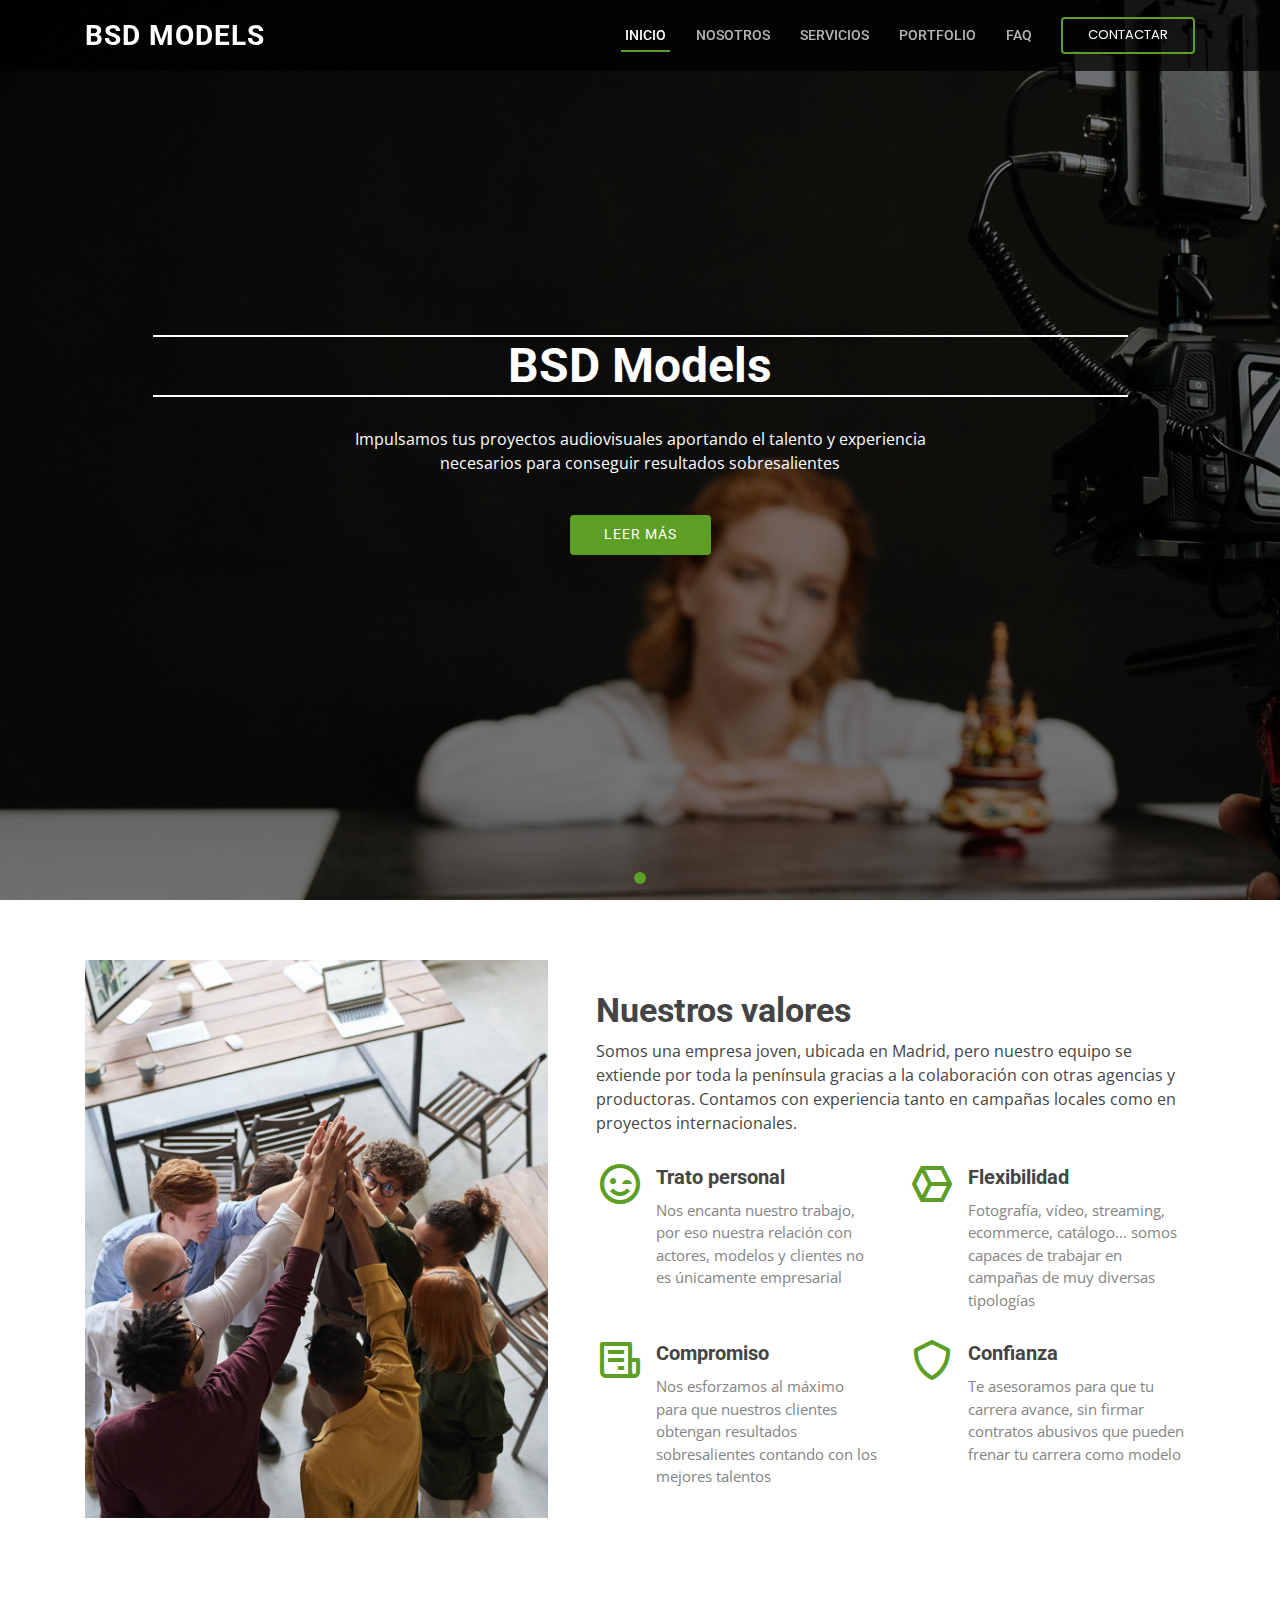
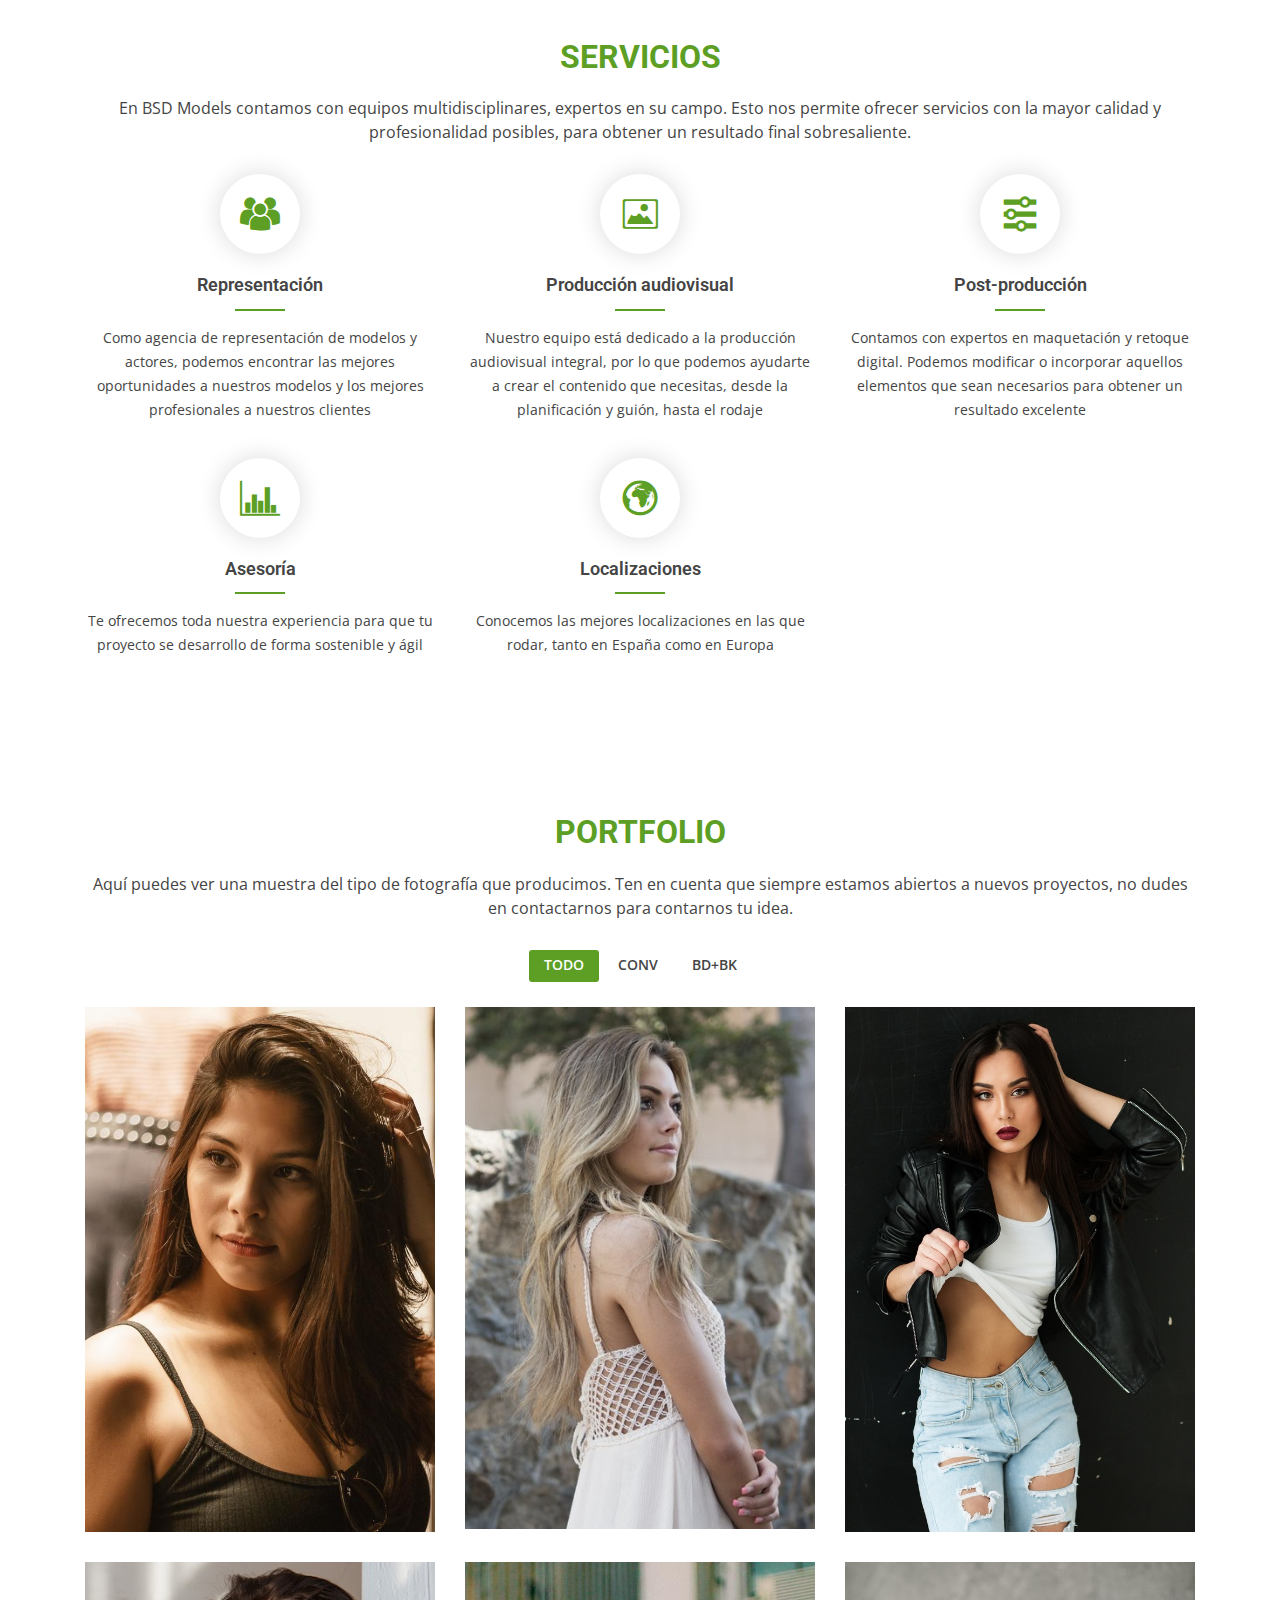
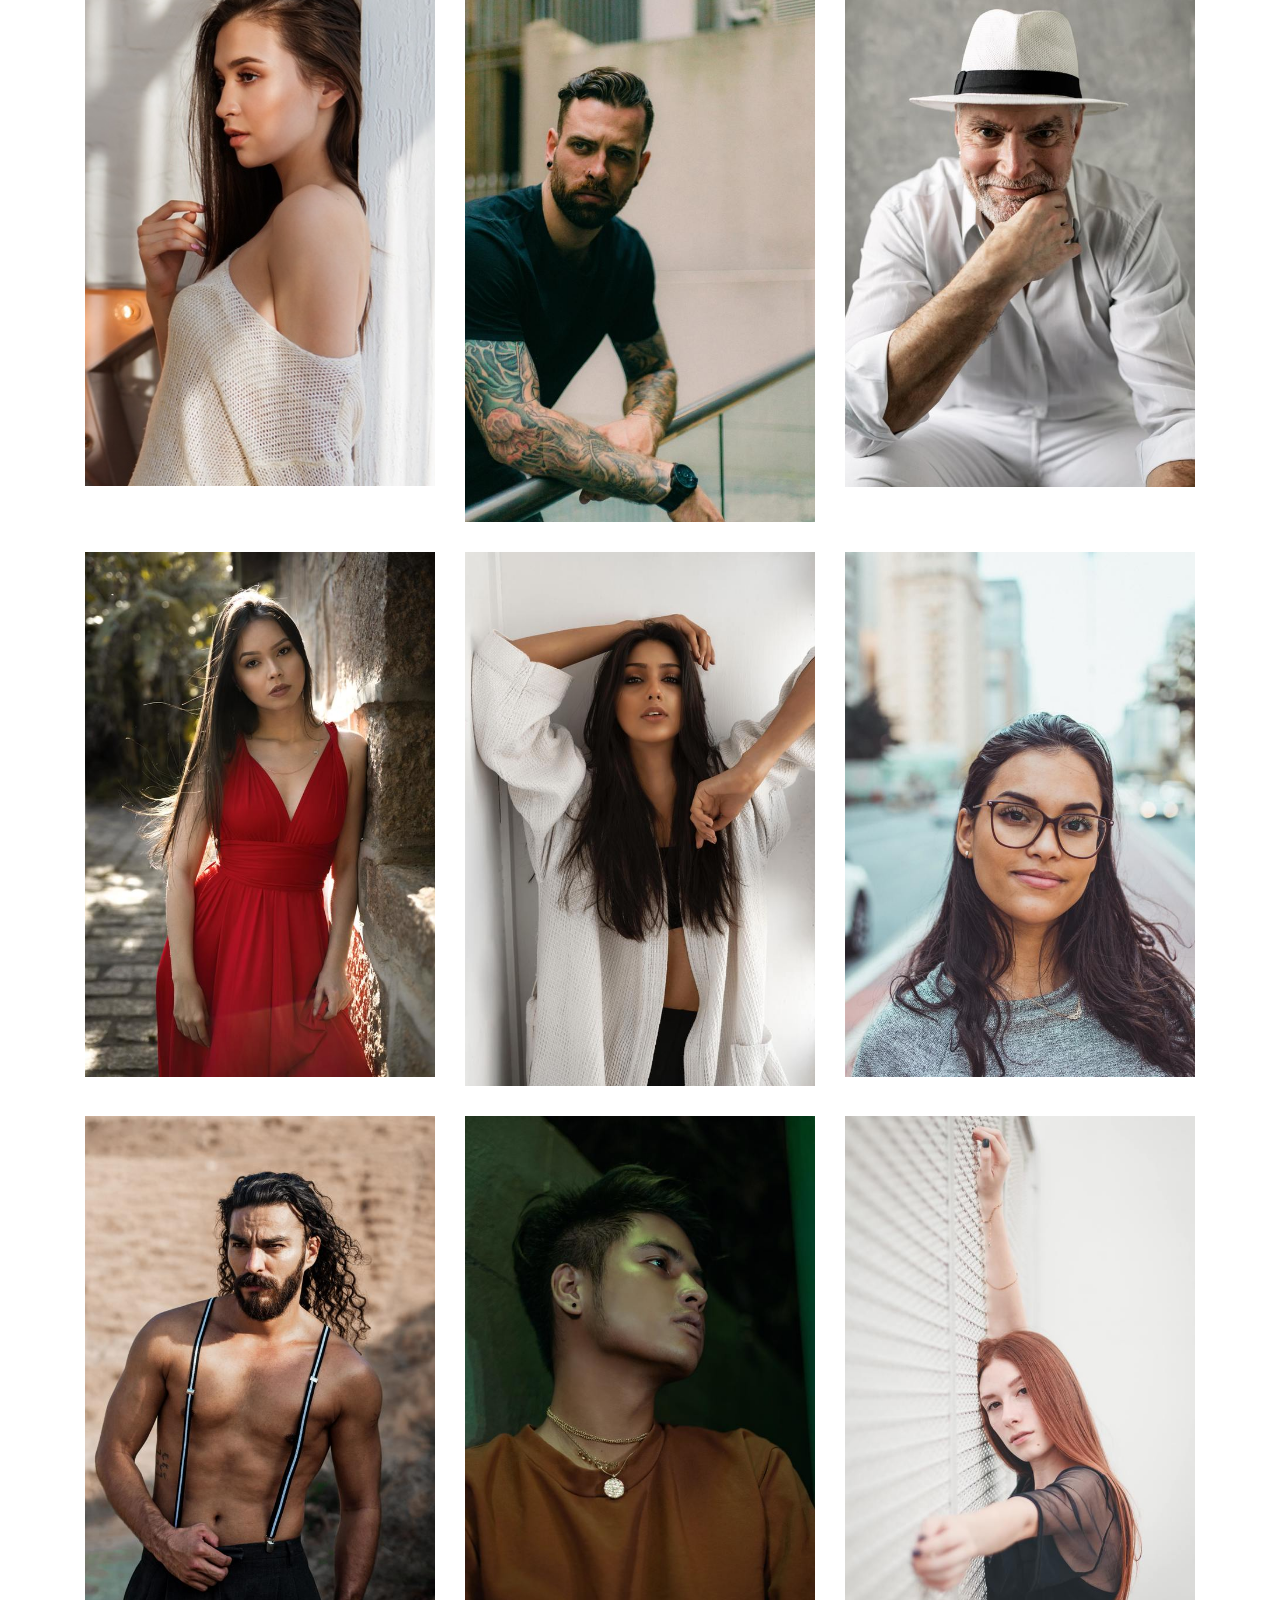
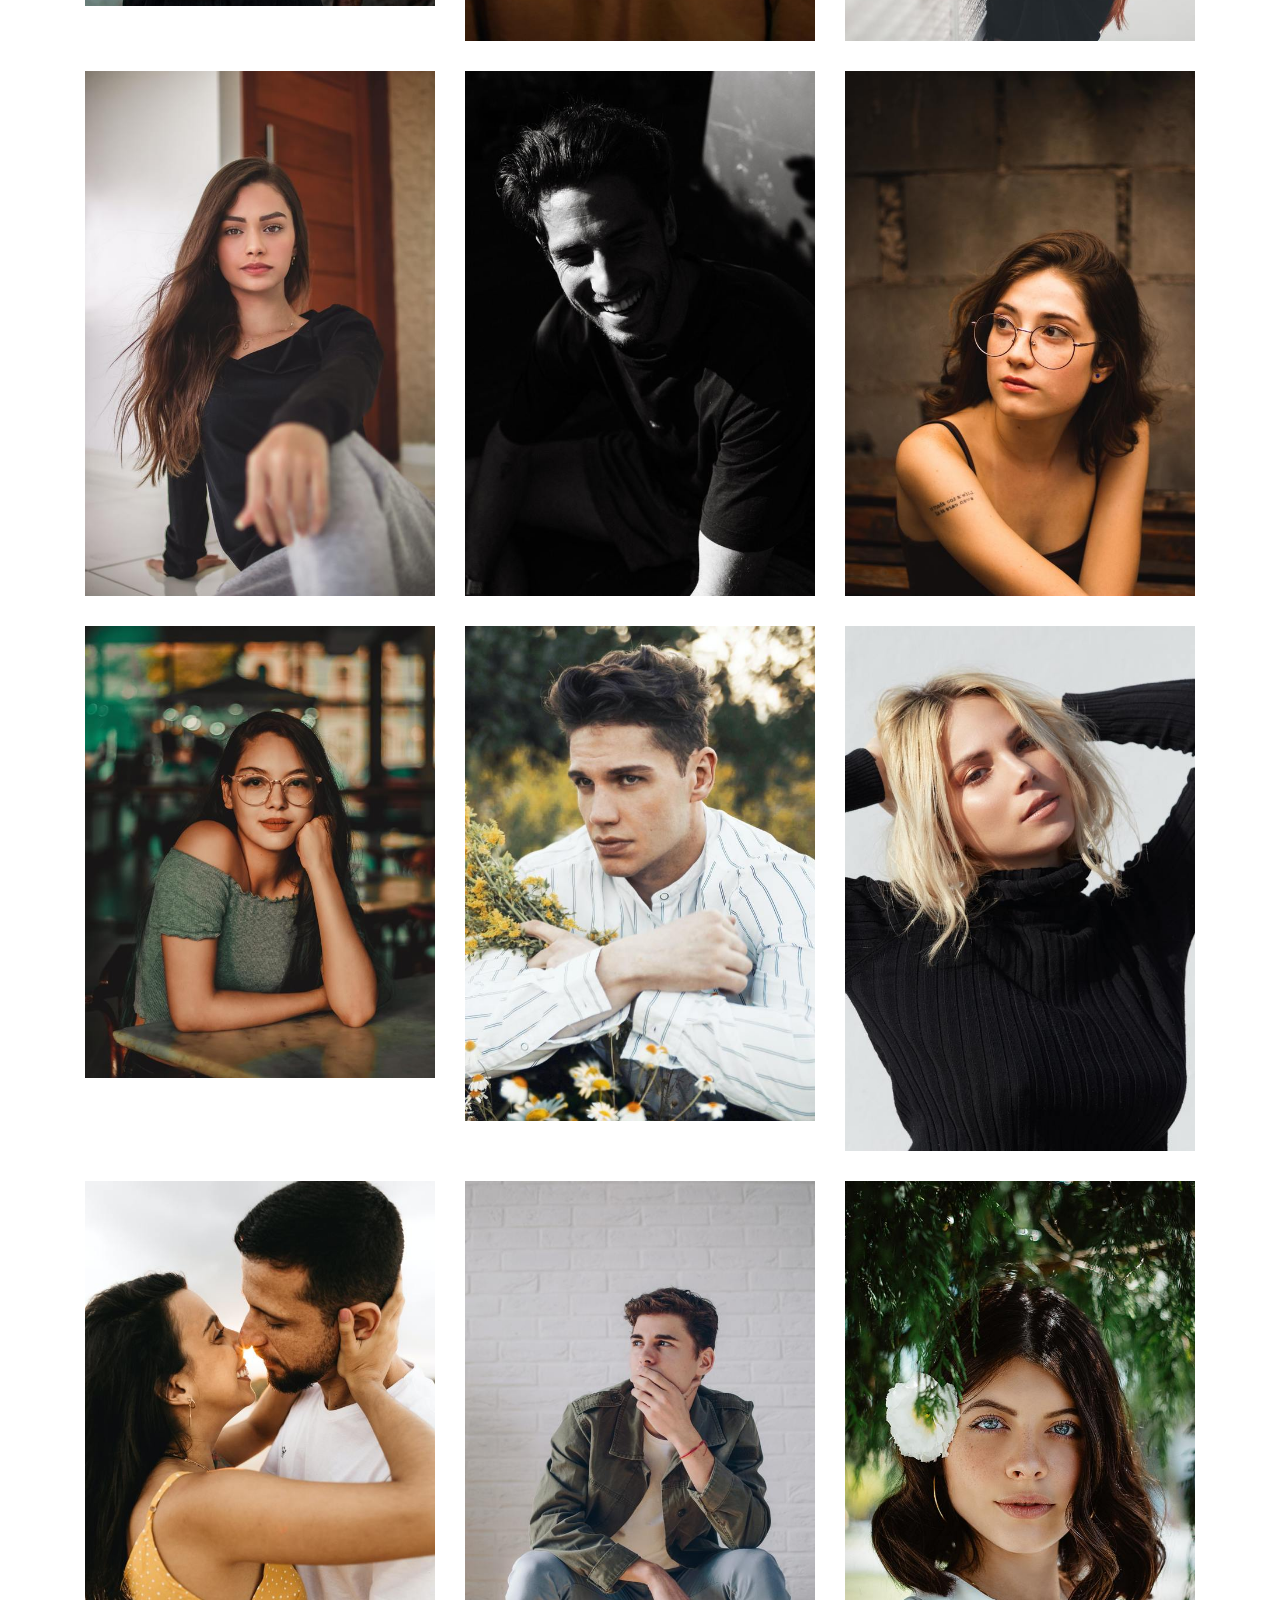
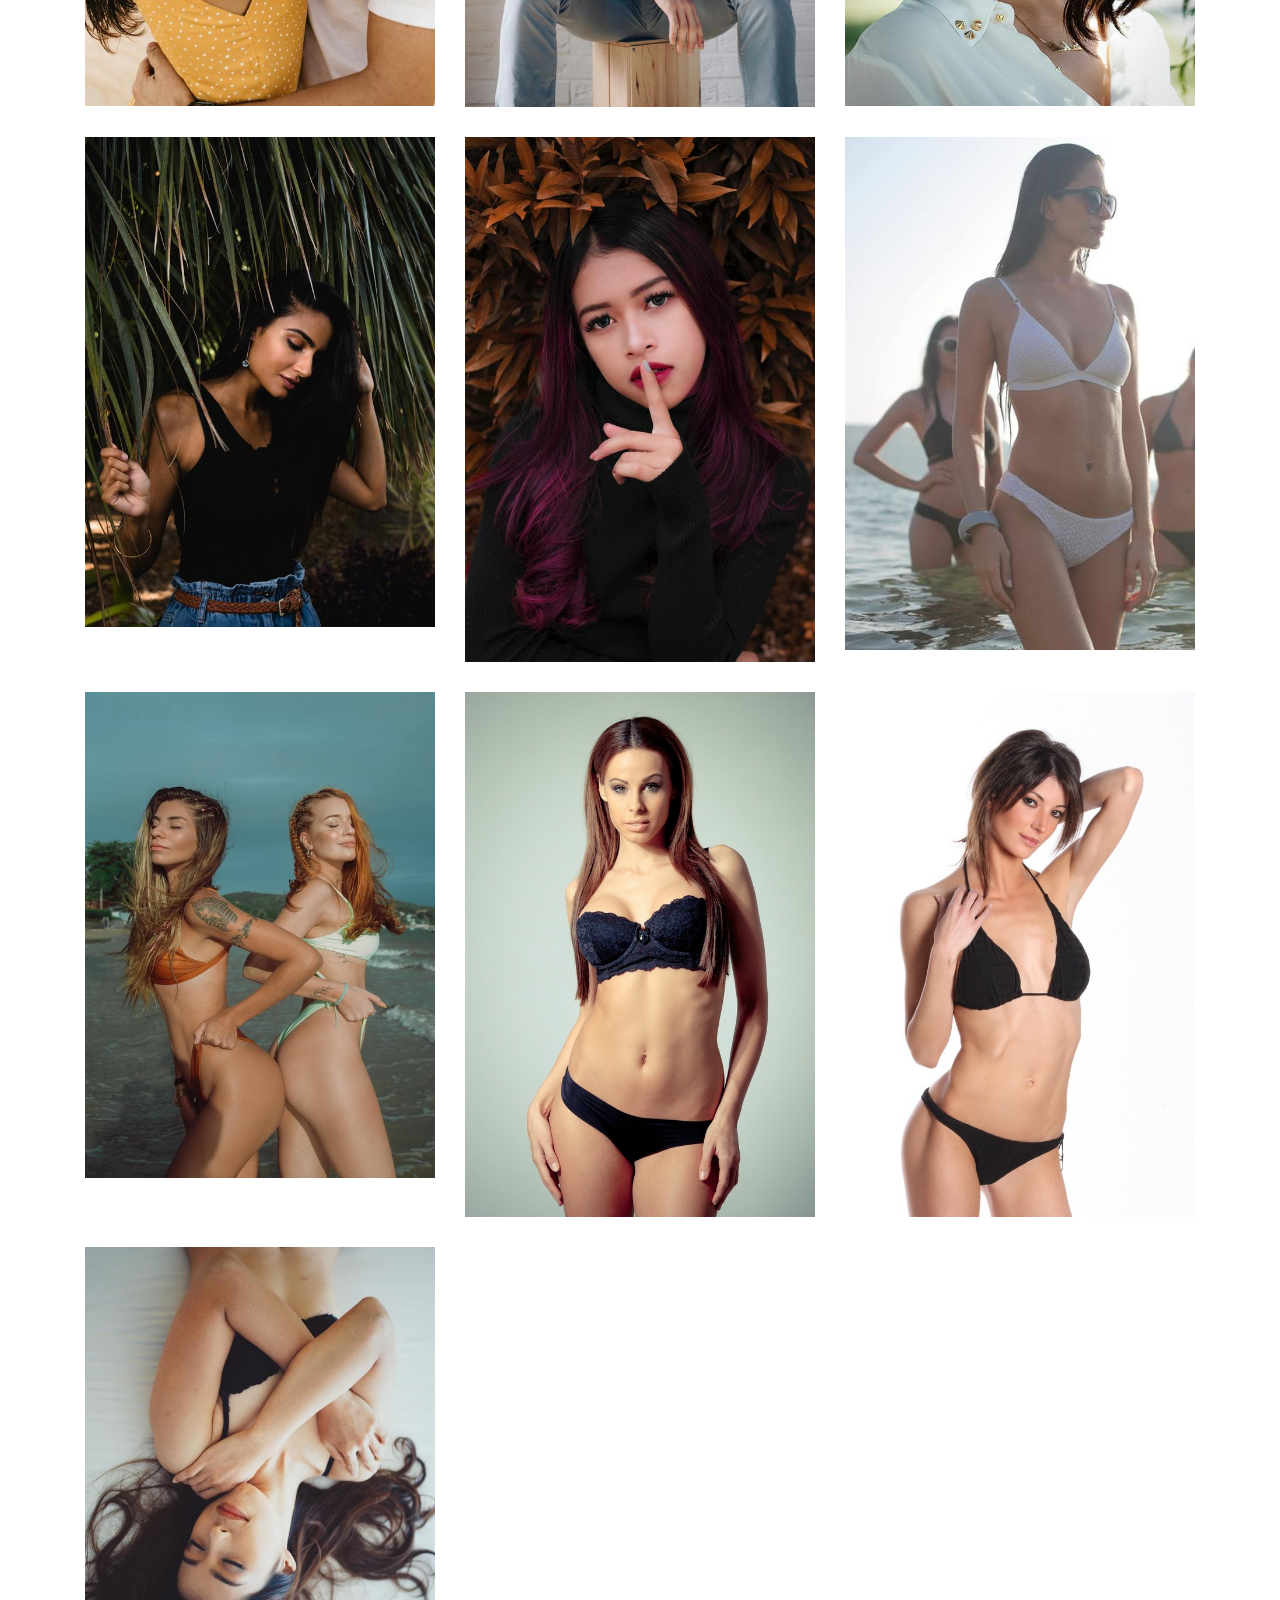
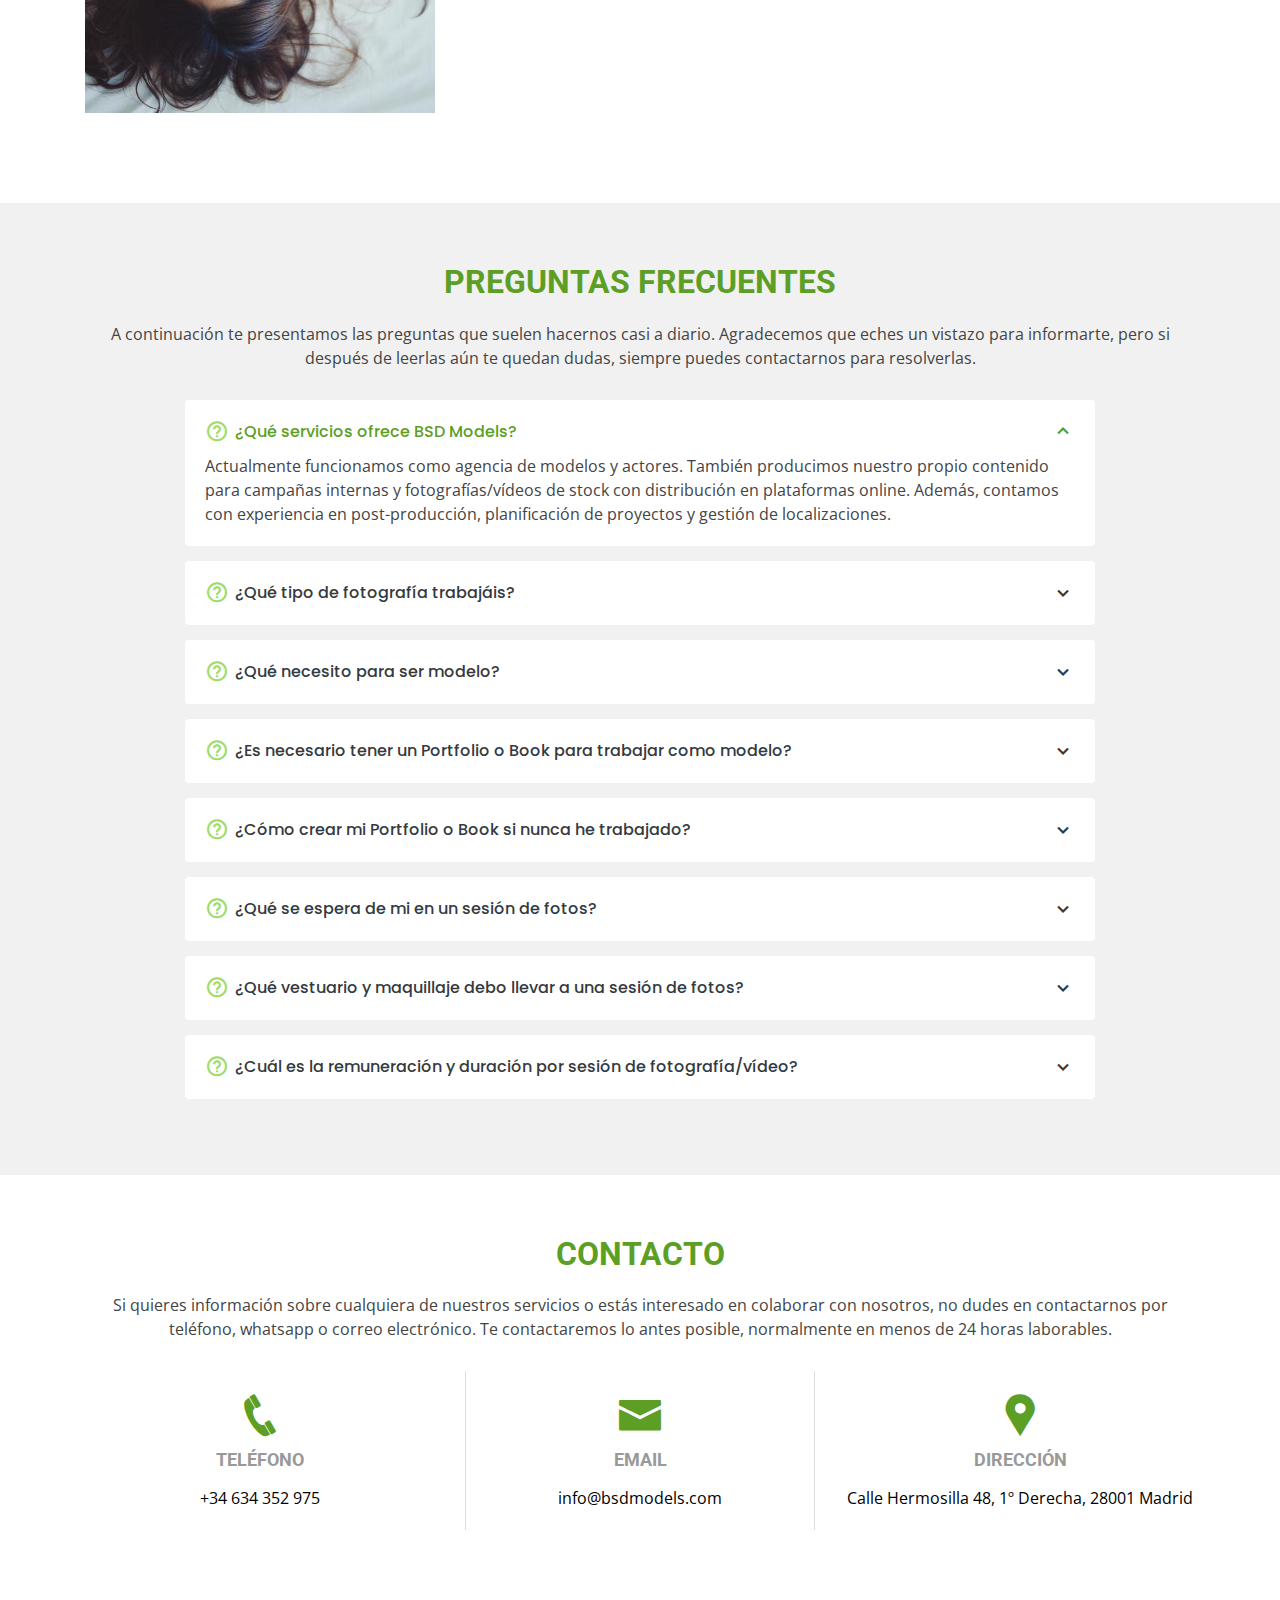
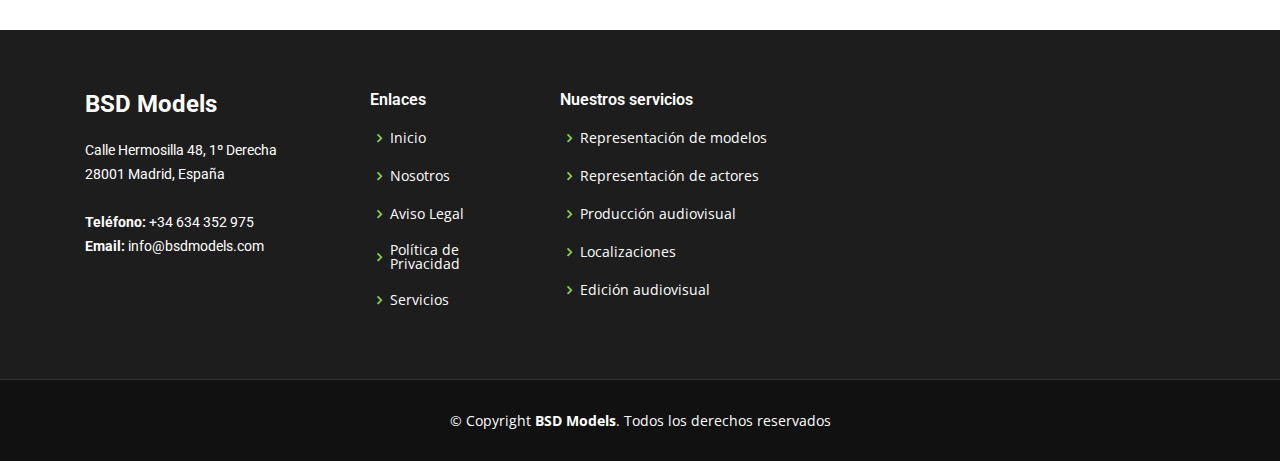
<file: index.html>
<!DOCTYPE html>
<html lang="en">

<head>
  <meta charset="utf-8">
  <meta content="width=device-width, initial-scale=1.0" name="viewport">

  <title>BSD Models</title>
  <meta content="Web de BSD Models, agencia de representación de modelos y actores en Madrid, España" name="description">
  <meta content="BSD,models,agencia,modelos,actores" name="keywords">
  <meta name="robots" content="index">

  <!-- Favicons -->
  <link href="assets/img/favicon.png" rel="icon">
  <link href="assets/img/apple-touch-icon.png" rel="apple-touch-icon">

  <!-- Google Fonts -->
  <link href="https://fonts.googleapis.com/css?family=Open+Sans:300,300i,400,400i,600,600i,700,700i|Roboto:300,300i,400,400i,500,500i,600,600i,700,700i|Poppins:300,300i,400,400i,500,500i,600,600i,700,700i" rel="stylesheet">

  <!-- Vendor CSS Files -->
  <link href="assets/vendor/bootstrap/css/bootstrap.min.css" rel="stylesheet">
  <link href="assets/vendor/icofont/icofont.min.css" rel="stylesheet">
  <link href="assets/vendor/boxicons/css/boxicons.min.css" rel="stylesheet">
  <link href="assets/vendor/animate.css/animate.min.css" rel="stylesheet">
  <link href="assets/vendor/venobox/venobox.css" rel="stylesheet">
  <link href="assets/vendor/owl.carousel/assets/owl.carousel.min.css" rel="stylesheet">

  <!-- Template Main CSS File -->
  <link href="assets/css/style.css" rel="stylesheet">

</head>

<body>

  <!-- ======= Header ======= -->
  <header id="header" class="fixed-top">
    <div class="container d-flex align-items-center">

      <h1 class="logo mr-auto"><a href="index.html">BSD Models</a></h1>
      <!-- Uncomment below if you prefer to use an image logo -->
      <!-- <a href="index.html" class="logo mr-auto"><img src="assets/img/logo.png" alt="" class="img-fluid"></a>-->

      <nav class="nav-menu d-none d-lg-block">
        <ul>
          <li class="active"><a href="index.html">Inicio</a></li>
          <li><a href="#about">Nosotros</a></li>
          <li><a href="#services">Servicios</a></li>
          <li><a href="#portfolio">Portfolio</a></li>
          <li><a href="#faq">FAQ</a></li>
          <!-- <li class="drop-down"><a href="">Drop Down</a>
            <ul>
              <li><a href="#">Drop Down 1</a></li>
              <li class="drop-down"><a href="#">Deep Drop Down</a>
                <ul>
                  <li><a href="#">Deep Drop Down 1</a></li>
                  <li><a href="#">Deep Drop Down 2</a></li>
                  <li><a href="#">Deep Drop Down 3</a></li>
                  <li><a href="#">Deep Drop Down 4</a></li>
                  <li><a href="#">Deep Drop Down 5</a></li>
                </ul>
              </li>
              <li><a href="#">Drop Down 2</a></li>
              <li><a href="#">Drop Down 3</a></li>
              <li><a href="#">Drop Down 4</a></li>
            </ul>
          </li> -->
          <!-- <li><a href="#contact">Contacto</a></li> -->

        </ul>
      </nav><!-- .nav-menu -->

      <a href="#contact" class="get-started-btn scrollto">Contactar</a>

    </div>
  </header><!-- End Header -->

  <!-- ======= Hero Section ======= -->
  <section id="hero">
    <div class="hero-container">
      <div id="heroCarousel" class="carousel slide carousel-fade" data-ride="carousel">

        <ol class="carousel-indicators" id="hero-carousel-indicators"></ol>

        <div class="carousel-inner" role="listbox">

          <div class="carousel-item active" style="background: url(assets/img/slide/slide-1-new.jpg);">
            <div class="carousel-container">
              <div class="carousel-content">
                <h2 class="animate__animated animate__fadeInDown">BSD Models</h2>
                <p class="animate__animated animate__fadeInUp">Impulsamos tus proyectos audiovisuales aportando el talento y experiencia necesarios para conseguir resultados sobresalientes</p>
                <div>
                  <a href="#about" class="btn-get-started animate__animated animate__fadeInUp scrollto">Leer más</a>
                </div>
              </div>
            </div>
          </div>

          <!-- <div class="carousel-item" style="background: url(assets/img/slide/slide-2.jpg);">
            <div class="carousel-container">
              <div class="carousel-content">
                <h2 class="animate__animated animate__fadeInDown">Lorem Ipsum Dolor</h2>
                <p class="animate__animated animate__fadeInUp">Ut velit est quam dolor ad a aliquid qui aliquid. Sequi ea ut et est quaerat sequi nihil ut aliquam. Occaecati alias dolorem mollitia ut. Similique ea voluptatem. Esse doloremque accusamus repellendus deleniti vel. Minus et tempore modi architecto.</p>
                <div>
                  <a href="#about" class="btn-get-started animate__animated animate__fadeInUp scrollto">Read More</a>
                </div>
              </div>
            </div>
          </div> -->

          <!-- <div class="carousel-item" style="background: url(assets/img/slide/slide-3.jpg);">
            <div class="carousel-background"><img src="assets/img/slide/slide-3.jpg" alt=""></div>
            <div class="carousel-container">
              <div class="carousel-content">
                <h2 class="animate__animated animate__fadeInDown">Sequi ea ut et est quaerat</h2>
                <p class="animate__animated animate__fadeInUp">Ut velit est quam dolor ad a aliquid qui aliquid. Sequi ea ut et est quaerat sequi nihil ut aliquam. Occaecati alias dolorem mollitia ut. Similique ea voluptatem. Esse doloremque accusamus repellendus deleniti vel. Minus et tempore modi architecto.</p>
                <div>
                  <a href="#about" class="btn-get-started animate__animated animate__fadeInUp scrollto">Read More</a>
                </div>
              </div>
            </div>
          </div> -->

        </div>

        <!-- <a class="carousel-control-prev" href="#heroCarousel" role="button" data-slide="prev">
          <span class="carousel-control-prev-icon icofont-simple-left" aria-hidden="true"></span>
          <span class="sr-only">Previous</span>
        </a>

        <a class="carousel-control-next" href="#heroCarousel" role="button" data-slide="next">
          <span class="carousel-control-next-icon icofont-simple-right" aria-hidden="true"></span>
          <span class="sr-only">Next</span>
        </a> -->

      </div>
    </div>
  </section>
  <!-- End Hero -->

  <main id="main">

    <!-- ======= About Section ======= -->
    <section id="about" class="about">
      <div class="container">

        <div class="row no-gutters">
          <div class="image col-xl-5 d-flex align-items-stretch justify-content-center justify-content-lg-start"></div>
          <div class="col-xl-7 pl-0 pl-lg-5 pr-lg-1 d-flex align-items-stretch">
            <div class="content d-flex flex-column justify-content-center">
              <h3>Nuestros valores</h3>
              <p>
                Somos una empresa joven, ubicada en Madrid, pero nuestro equipo se extiende por toda la península gracias a la colaboración con otras agencias y productoras. Contamos con experiencia tanto en campañas locales como en proyectos internacionales.
              </p>
              <div class="row">
                <div class="col-md-6 icon-box">
                  <i class="bx bx-wink-smile"></i>
                  <h4>Trato personal</h4>
                  <p>Nos encanta nuestro trabajo, por eso nuestra relación con actores, modelos y clientes no es únicamente empresarial</p>
                </div>
                <div class="col-md-6 icon-box">
                  <i class="bx bx-cube-alt"></i>
                  <h4>Flexibilidad</h4>
                  <p>Fotografía, vídeo, streaming, ecommerce, catálogo... somos capaces de trabajar en campañas de muy diversas tipologías</p>
                </div>
                <div class="col-md-6 icon-box">
                  <i class="bx bx-receipt"></i>
                  <h4>Compromiso</h4>
                  <p>Nos esforzamos al máximo para que nuestros clientes obtengan resultados sobresalientes contando con los mejores talentos</p>
                </div>
                <div class="col-md-6 icon-box">
                  <i class="bx bx-shield"></i>
                  <h4>Confianza</h4>
                  <p>Te asesoramos para que tu carrera avance, sin firmar contratos abusivos que pueden frenar tu carrera como modelo</p>
                </div>
              </div>
            </div><!-- End .content-->
          </div>
        </div>

      </div>
    </section><!-- End About Section -->

    <!-- ======= Counts Section ======= -->
    <!-- <section id="counts" class="counts">
      <div class="container">

        <div class="row no-gutters">

          <div class="col-lg-3 col-md-6 d-md-flex align-items-md-stretch">
            <div class="count-box">
              <i class="icofont-simple-smile"></i>
              <span data-toggle="counter-up">232</span>
              <p><strong>Happy Clients</strong> consequuntur quae</p>
            </div>
          </div>

          <div class="col-lg-3 col-md-6 d-md-flex align-items-md-stretch">
            <div class="count-box">
              <i class="icofont-document-folder"></i>
              <span data-toggle="counter-up">521</span>
              <p><strong>Projects</strong> adipisci atque cum quia aut</p>
            </div>
          </div>

          <div class="col-lg-3 col-md-6 d-md-flex align-items-md-stretch">
            <div class="count-box">
              <i class="icofont-live-support"></i>
              <span data-toggle="counter-up">1,463</span>
              <p><strong>Hours Of Support</strong> aut commodi quaerat</p>
            </div>
          </div>

          <div class="col-lg-3 col-md-6 d-md-flex align-items-md-stretch">
            <div class="count-box">
              <i class="icofont-users-alt-5"></i>
              <span data-toggle="counter-up">15</span>
              <p><strong>Hard Workers</strong> rerum asperiores dolor</p>
            </div>
          </div>

        </div>

      </div>
    </section> -->
    <!-- End Counts Section -->

    <!-- ======= Clients Section ======= -->
    <!-- <section id="clients" class="clients section-bg">
      <div class="container">

        <div class="row">

          <div class="col-lg-2 col-md-4 col-6 d-flex align-items-center justify-content-center">
            <img src="assets/img/clients/client-1.png" class="img-fluid" alt="">
          </div>

          <div class="col-lg-2 col-md-4 col-6 d-flex align-items-center justify-content-center">
            <img src="assets/img/clients/client-2.png" class="img-fluid" alt="">
          </div>

          <div class="col-lg-2 col-md-4 col-6 d-flex align-items-center justify-content-center">
            <img src="assets/img/clients/client-3.png" class="img-fluid" alt="">
          </div>

          <div class="col-lg-2 col-md-4 col-6 d-flex align-items-center justify-content-center">
            <img src="assets/img/clients/client-4.png" class="img-fluid" alt="">
          </div>

          <div class="col-lg-2 col-md-4 col-6 d-flex align-items-center justify-content-center">
            <img src="assets/img/clients/client-5.png" class="img-fluid" alt="">
          </div>

          <div class="col-lg-2 col-md-4 col-6 d-flex align-items-center justify-content-center">
            <img src="assets/img/clients/client-6.png" class="img-fluid" alt="">
          </div>

        </div>

      </div>
    </section> -->
    <!-- End Clients Section -->

    <!-- ======= Services Section ======= -->
    <section id="services" class="services">
      <div class="container">

        <div class="section-title">
          <h2>Servicios</h2>
          <p>En BSD Models contamos con equipos multidisciplinares, expertos en su campo. Esto nos permite ofrecer servicios con la mayor calidad y profesionalidad posibles, para obtener un resultado final sobresaliente.</p>
        </div>

        <div class="row">
          <div class="col-lg-4 col-md-6 icon-box">
            <div class="icon"><i class="icofont-users"></i></div>
            <h4 class="title">Representación</h4>
            <p class="description">Como agencia de representación de modelos y actores, podemos encontrar las mejores oportunidades a nuestros modelos y los mejores profesionales a nuestros clientes</p>
          </div>
          <div class="col-lg-4 col-md-6 icon-box">
            <div class="icon"><i class="icofont-image"></i></div>
            <h4 class="title">Producción audiovisual</h4>
            <p class="description">Nuestro equipo está dedicado a la producción audiovisual integral, por lo que podemos ayudarte a crear el contenido que necesitas, desde la planificación y guión, hasta el rodaje</p>
          </div>
          <div class="col-lg-4 col-md-6 icon-box">
            <div class="icon"><i class="icofont-settings"></i></div>
            <h4 class="title">Post-producción</h4>
            <p class="description">Contamos con expertos en maquetación y retoque digital. Podemos modificar o incorporar aquellos elementos que sean necesarios para obtener un resultado excelente</p>
          </div>
          <div class="col-lg-4 col-md-6 icon-box">
            <div class="icon"><i class="icofont-chart-bar-graph"></i></div>
            <h4 class="title">Asesoría</h4>
            <p class="description">Te ofrecemos toda nuestra experiencia para que tu proyecto se desarrollo de forma sostenible y ágil</p>
          </div>
          <div class="col-lg-4 col-md-6 icon-box">
            <div class="icon"><i class="icofont-earth"></i></div>
            <h4 class="title">Localizaciones</h4>
            <p class="description">Conocemos las mejores localizaciones en las que rodar, tanto en España como en Europa</p>
          </div>
          <!-- <div class="col-lg-4 col-md-6 icon-box">
            <div class="icon"><i class="icofont-tasks-alt"></i></div>
            <h4 class="title">Eiusmod Tempor</h4>
            <p class="description">Et harum quidem rerum facilis est et expedita distinctio. Nam libero tempore, cum soluta nobis est eligendi</p>
          </div> -->
        </div>

      </div>
    </section><!-- End Services Section -->

    <!-- ======= Why Us Section ======= -->
    <!-- <section id="why-us" class="why-us">
      <div class="container">

        <div class="section-title">
          <h2>Why Us</h2>
          <p>Magnam dolores commodi suscipit. Necessitatibus eius consequatur ex aliquid fuga eum quidem. Sit sint consectetur velit. Quisquam quos quisquam cupiditate. Et nemo qui impedit suscipit alias ea. Quia fugiat sit in iste officiis commodi quidem hic quas.</p>
        </div>

        <div class="row">

          <div class="col-lg-4">
            <div class="box">
              <span>01</span>
              <h4>Lorem Ipsum</h4>
              <p>Ulamco laboris nisi ut aliquip ex ea commodo consequat. Et consectetur ducimus vero placeat</p>
            </div>
          </div>

          <div class="col-lg-4 mt-4 mt-lg-0">
            <div class="box">
              <span>02</span>
              <h4>Repellat Nihil</h4>
              <p>Dolorem est fugiat occaecati voluptate velit esse. Dicta veritatis dolor quod et vel dire leno para dest</p>
            </div>
          </div>

          <div class="col-lg-4 mt-4 mt-lg-0">
            <div class="box">
              <span>03</span>
              <h4> Ad ad velit qui</h4>
              <p>Molestiae officiis omnis illo asperiores. Aut doloribus vitae sunt debitis quo vel nam quis</p>
            </div>
          </div>

        </div>

      </div>
    </section> -->
    <!-- End Why Us Section -->

    <!-- ======= Portfolio Section ======= -->
    <section id="portfolio" class="portfolio">
      <div class="container">

        <div class="section-title">
          <h2>Portfolio</h2>
          <p>Aquí puedes ver una muestra del tipo de fotografía que producimos. Ten en cuenta que siempre estamos abiertos a nuevos proyectos, no dudes en contactarnos para contarnos tu idea.</p>
        </div>

        <div class="row">
          <div class="col-lg-12 d-flex justify-content-center">
            <ul id="portfolio-flters">
              <li data-filter="*" class="filter-active">Todo</li>
              <li data-filter=".filter-ctlg">Conv</li>
              <li data-filter=".filter-ecom">BD+BK</li>
            </ul>
          </div>
        </div>

        <div class="row portfolio-container">




          <div class="col-lg-4 col-md-6 portfolio-item filter-ctlg">
            <div class="portfolio-wrap">
              <img src="assets/img/portfolio/01.jpg" class="img-fluid" alt="">
              <div class="portfolio-info">
                <div class="portfolio-links">
                  <a href="assets/img/portfolio/01.jpg" data-gall="portfolioGallery" class="venobox" title="App 1"><i class="bx bx-plus"></i></a>
                </div>
              </div>
            </div>
          </div>

          <div class="col-lg-4 col-md-6 portfolio-item filter-ctlg">
            <div class="portfolio-wrap">
              <img src="assets/img/portfolio/04.jpg" class="img-fluid" alt="">
              <div class="portfolio-info">
                <div class="portfolio-links">
                  <a href="assets/img/portfolio/04.jpg" data-gall="portfolioGallery" class="venobox" title="App 1"><i class="bx bx-plus"></i></a>
                </div>
              </div>
            </div>
          </div>

          <div class="col-lg-4 col-md-6 portfolio-item filter-ctlg">
            <div class="portfolio-wrap">
              <img src="assets/img/portfolio/06.jpg" class="img-fluid" alt="">
              <div class="portfolio-info">
                <div class="portfolio-links">
                  <a href="assets/img/portfolio/06.jpg" data-gall="portfolioGallery" class="venobox" title="App 1"><i class="bx bx-plus"></i></a>
                </div>
              </div>
            </div>
          </div>

          <div class="col-lg-4 col-md-6 portfolio-item filter-ctlg">
            <div class="portfolio-wrap">
              <img src="assets/img/portfolio/07.jpg" class="img-fluid" alt="">
              <div class="portfolio-info">
                <div class="portfolio-links">
                  <a href="assets/img/portfolio/07.jpg" data-gall="portfolioGallery" class="venobox" title="App 1"><i class="bx bx-plus"></i></a>
                </div>
              </div>
            </div>
          </div>

          <div class="col-lg-4 col-md-6 portfolio-item filter-ctlg">
            <div class="portfolio-wrap">
              <img src="assets/img/portfolio/10.jpg" class="img-fluid" alt="">
              <div class="portfolio-info">
                <div class="portfolio-links">
                  <a href="assets/img/portfolio/10.jpg" data-gall="portfolioGallery" class="venobox" title="App 1"><i class="bx bx-plus"></i></a>
                </div>
              </div>
            </div>
          </div>

          <div class="col-lg-4 col-md-6 portfolio-item filter-ctlg">
            <div class="portfolio-wrap">
              <img src="assets/img/portfolio/11.jpg" class="img-fluid" alt="">
              <div class="portfolio-info">
                <div class="portfolio-links">
                  <a href="assets/img/portfolio/11.jpg" data-gall="portfolioGallery" class="venobox" title="App 1"><i class="bx bx-plus"></i></a>
                </div>
              </div>
            </div>
          </div>

          <div class="col-lg-4 col-md-6 portfolio-item filter-ctlg">
            <div class="portfolio-wrap">
              <img src="assets/img/portfolio/14.jpg" class="img-fluid" alt="">
              <div class="portfolio-info">
                <div class="portfolio-links">
                  <a href="assets/img/portfolio/14.jpg" data-gall="portfolioGallery" class="venobox" title="App 1"><i class="bx bx-plus"></i></a>
                </div>
              </div>
            </div>
          </div>

          <div class="col-lg-4 col-md-6 portfolio-item filter-ctlg">
            <div class="portfolio-wrap">
              <img src="assets/img/portfolio/16.jpg" class="img-fluid" alt="">
              <div class="portfolio-info">
                <div class="portfolio-links">
                  <a href="assets/img/portfolio/16.jpg" data-gall="portfolioGallery" class="venobox" title="App 1"><i class="bx bx-plus"></i></a>
                </div>
              </div>
            </div>
          </div>

          <div class="col-lg-4 col-md-6 portfolio-item filter-ctlg">
            <div class="portfolio-wrap">
              <img src="assets/img/portfolio/17.jpg" class="img-fluid" alt="">
              <div class="portfolio-info">
                <div class="portfolio-links">
                  <a href="assets/img/portfolio/17.jpg" data-gall="portfolioGallery" class="venobox" title="App 1"><i class="bx bx-plus"></i></a>
                </div>
              </div>
            </div>
          </div>

          <div class="col-lg-4 col-md-6 portfolio-item filter-ctlg">
            <div class="portfolio-wrap">
              <img src="assets/img/portfolio/18.jpg" class="img-fluid" alt="">
              <div class="portfolio-info">
                <div class="portfolio-links">
                  <a href="assets/img/portfolio/18.jpg" data-gall="portfolioGallery" class="venobox" title="App 1"><i class="bx bx-plus"></i></a>
                </div>
              </div>
            </div>
          </div>

          <div class="col-lg-4 col-md-6 portfolio-item filter-ctlg">
            <div class="portfolio-wrap">
              <img src="assets/img/portfolio/19.jpg" class="img-fluid" alt="">
              <div class="portfolio-info">
                <div class="portfolio-links">
                  <a href="assets/img/portfolio/19.jpg" data-gall="portfolioGallery" class="venobox" title="App 1"><i class="bx bx-plus"></i></a>
                </div>
              </div>
            </div>
          </div>

          <div class="col-lg-4 col-md-6 portfolio-item filter-ctlg">
            <div class="portfolio-wrap">
              <img src="assets/img/portfolio/20.jpg" class="img-fluid" alt="">
              <div class="portfolio-info">
                <div class="portfolio-links">
                  <a href="assets/img/portfolio/20.jpg" data-gall="portfolioGallery" class="venobox" title="App 1"><i class="bx bx-plus"></i></a>
                </div>
              </div>
            </div>
          </div>

          <div class="col-lg-4 col-md-6 portfolio-item filter-ctlg">
            <div class="portfolio-wrap">
              <img src="assets/img/portfolio/21.jpg" class="img-fluid" alt="">
              <div class="portfolio-info">
                <div class="portfolio-links">
                  <a href="assets/img/portfolio/21.jpg" data-gall="portfolioGallery" class="venobox" title="App 1"><i class="bx bx-plus"></i></a>
                </div>
              </div>
            </div>
          </div>

          <div class="col-lg-4 col-md-6 portfolio-item filter-ctlg">
            <div class="portfolio-wrap">
              <img src="assets/img/portfolio/22.jpg" class="img-fluid" alt="">
              <div class="portfolio-info">
                <div class="portfolio-links">
                  <a href="assets/img/portfolio/22.jpg" data-gall="portfolioGallery" class="venobox" title="App 1"><i class="bx bx-plus"></i></a>
                </div>
              </div>
            </div>
          </div>

          <div class="col-lg-4 col-md-6 portfolio-item filter-ctlg">
            <div class="portfolio-wrap">
              <img src="assets/img/portfolio/23.jpg" class="img-fluid" alt="">
              <div class="portfolio-info">
                <div class="portfolio-links">
                  <a href="assets/img/portfolio/23.jpg" data-gall="portfolioGallery" class="venobox" title="App 1"><i class="bx bx-plus"></i></a>
                </div>
              </div>
            </div>
          </div>

          <div class="col-lg-4 col-md-6 portfolio-item filter-ctlg">
            <div class="portfolio-wrap">
              <img src="assets/img/portfolio/24.jpg" class="img-fluid" alt="">
              <div class="portfolio-info">
                <div class="portfolio-links">
                  <a href="assets/img/portfolio/24.jpg" data-gall="portfolioGallery" class="venobox" title="App 1"><i class="bx bx-plus"></i></a>
                </div>
              </div>
            </div>
          </div>

          <div class="col-lg-4 col-md-6 portfolio-item filter-ctlg">
            <div class="portfolio-wrap">
              <img src="assets/img/portfolio/25.jpg" class="img-fluid" alt="">
              <div class="portfolio-info">
                <div class="portfolio-links">
                  <a href="assets/img/portfolio/25.jpg" data-gall="portfolioGallery" class="venobox" title="App 1"><i class="bx bx-plus"></i></a>
                </div>
              </div>
            </div>
          </div>

          <div class="col-lg-4 col-md-6 portfolio-item filter-ctlg">
            <div class="portfolio-wrap">
              <img src="assets/img/portfolio/26.jpg" class="img-fluid" alt="">
              <div class="portfolio-info">
                <div class="portfolio-links">
                  <a href="assets/img/portfolio/26.jpg" data-gall="portfolioGallery" class="venobox" title="App 1"><i class="bx bx-plus"></i></a>
                </div>
              </div>
            </div>
          </div>

          <div class="col-lg-4 col-md-6 portfolio-item filter-ctlg">
            <div class="portfolio-wrap">
              <img src="assets/img/portfolio/27.jpg" class="img-fluid" alt="">
              <div class="portfolio-info">
                <div class="portfolio-links">
                  <a href="assets/img/portfolio/27.jpg" data-gall="portfolioGallery" class="venobox" title="App 1"><i class="bx bx-plus"></i></a>
                </div>
              </div>
            </div>
          </div>

          <div class="col-lg-4 col-md-6 portfolio-item filter-ctlg">
            <div class="portfolio-wrap">
              <img src="assets/img/portfolio/29.jpg" class="img-fluid" alt="">
              <div class="portfolio-info">
                <div class="portfolio-links">
                  <a href="assets/img/portfolio/29.jpg" data-gall="portfolioGallery" class="venobox" title="App 1"><i class="bx bx-plus"></i></a>
                </div>
              </div>
            </div>
          </div>

          <div class="col-lg-4 col-md-6 portfolio-item filter-ctlg">
            <div class="portfolio-wrap">
              <img src="assets/img/portfolio/30.jpg" class="img-fluid" alt="">
              <div class="portfolio-info">
                <div class="portfolio-links">
                  <a href="assets/img/portfolio/30.jpg" data-gall="portfolioGallery" class="venobox" title="App 1"><i class="bx bx-plus"></i></a>
                </div>
              </div>
            </div>
          </div>

          <div class="col-lg-4 col-md-6 portfolio-item filter-ctlg">
            <div class="portfolio-wrap">
              <img src="assets/img/portfolio/31.jpg" class="img-fluid" alt="">
              <div class="portfolio-info">
                <div class="portfolio-links">
                  <a href="assets/img/portfolio/31.jpg" data-gall="portfolioGallery" class="venobox" title="App 1"><i class="bx bx-plus"></i></a>
                </div>
              </div>
            </div>
          </div>

          <div class="col-lg-4 col-md-6 portfolio-item filter-ctlg">
            <div class="portfolio-wrap">
              <img src="assets/img/portfolio/35.jpg" class="img-fluid" alt="">
              <div class="portfolio-info">
                <div class="portfolio-links">
                  <a href="assets/img/portfolio/35.jpg" data-gall="portfolioGallery" class="venobox" title="App 1"><i class="bx bx-plus"></i></a>
                </div>
              </div>
            </div>
          </div>



          <div class="col-lg-4 col-md-6 portfolio-item filter-ecom">
            <div class="portfolio-wrap">
              <img src="assets/img/portfolio/57.jpg" class="img-fluid" alt="">
              <div class="portfolio-info">
                <div class="portfolio-links">
                  <a href="assets/img/portfolio/57.jpg" data-gall="portfolioGallery" class="venobox" title="App 1"><i class="bx bx-plus"></i></a>
                </div>
              </div>
            </div>
          </div>

          <div class="col-lg-4 col-md-6 portfolio-item filter-ecom">
            <div class="portfolio-wrap">
              <img src="assets/img/portfolio/59.jpg" class="img-fluid" alt="">
              <div class="portfolio-info">
                <div class="portfolio-links">
                  <a href="assets/img/portfolio/59.jpg" data-gall="portfolioGallery" class="venobox" title="App 1"><i class="bx bx-plus"></i></a>
                </div>
              </div>
            </div>
          </div>

          <div class="col-lg-4 col-md-6 portfolio-item filter-ecom">
            <div class="portfolio-wrap">
              <img src="assets/img/portfolio/60.jpg" class="img-fluid" alt="">
              <div class="portfolio-info">
                <div class="portfolio-links">
                  <a href="assets/img/portfolio/60.jpg" data-gall="portfolioGallery" class="venobox" title="App 1"><i class="bx bx-plus"></i></a>
                </div>
              </div>
            </div>
          </div>

          <div class="col-lg-4 col-md-6 portfolio-item filter-ecom">
            <div class="portfolio-wrap">
              <img src="assets/img/portfolio/61.jpg" class="img-fluid" alt="">
              <div class="portfolio-info">
                <div class="portfolio-links">
                  <a href="assets/img/portfolio/61.jpg" data-gall="portfolioGallery" class="venobox" title="App 1"><i class="bx bx-plus"></i></a>
                </div>
              </div>
            </div>
          </div>

          <div class="col-lg-4 col-md-6 portfolio-item filter-ecom">
            <div class="portfolio-wrap">
              <img src="assets/img/portfolio/53.jpg" class="img-fluid" alt="">
              <div class="portfolio-info">
                <div class="portfolio-links">
                  <a href="assets/img/portfolio/53.jpg" data-gall="portfolioGallery" class="venobox" title="App 1"><i class="bx bx-plus"></i></a>
                </div>
              </div>
            </div>
          </div>



         

        </div>

      </div>
    </section><!-- End Portfolio Section -->

    <!-- ======= Team Section ======= -->
    <!-- <section id="team" class="team">
      <div class="container">

        <div class="section-title">
          <h2>Team</h2>
          <p>Magnam dolores commodi suscipit. Necessitatibus eius consequatur ex aliquid fuga eum quidem. Sit sint consectetur velit. Quisquam quos quisquam cupiditate. Et nemo qui impedit suscipit alias ea. Quia fugiat sit in iste officiis commodi quidem hic quas.</p>
        </div>

        <div class="row">

          <div class="col-xl-3 col-lg-4 col-md-6">
            <div class="member">
              <img src="assets/img/team/team-1.jpg" class="img-fluid" alt="">
              <div class="member-info">
                <div class="member-info-content">
                  <h4>Walter White</h4>
                  <span>Chief Executive Officer</span>
                  <div class="social">
                    <a href=""><i class="icofont-twitter"></i></a>
                    <a href=""><i class="icofont-facebook"></i></a>
                    <a href=""><i class="icofont-instagram"></i></a>
                    <a href=""><i class="icofont-linkedin"></i></a>
                  </div>
                </div>
              </div>
            </div>
          </div>

          <div class="col-xl-3 col-lg-4 col-md-6" data-wow-delay="0.1s">
            <div class="member">
              <img src="assets/img/team/team-2.jpg" class="img-fluid" alt="">
              <div class="member-info">
                <div class="member-info-content">
                  <h4>Sarah Jhonson</h4>
                  <span>Product Manager</span>
                  <div class="social">
                    <a href=""><i class="icofont-twitter"></i></a>
                    <a href=""><i class="icofont-facebook"></i></a>
                    <a href=""><i class="icofont-instagram"></i></a>
                    <a href=""><i class="icofont-linkedin"></i></a>
                  </div>
                </div>
              </div>
            </div>
          </div>

          <div class="col-xl-3 col-lg-4 col-md-6" data-wow-delay="0.2s">
            <div class="member">
              <img src="assets/img/team/team-3.jpg" class="img-fluid" alt="">
              <div class="member-info">
                <div class="member-info-content">
                  <h4>William Anderson</h4>
                  <span>CTO</span>
                  <div class="social">
                    <a href=""><i class="icofont-twitter"></i></a>
                    <a href=""><i class="icofont-facebook"></i></a>
                    <a href=""><i class="icofont-instagram"></i></a>
                    <a href=""><i class="icofont-linkedin"></i></a>
                  </div>
                </div>
              </div>
            </div>
          </div>

          <div class="col-xl-3 col-lg-4 col-md-6" data-wow-delay="0.3s">
            <div class="member">
              <img src="assets/img/team/team-4.jpg" class="img-fluid" alt="">
              <div class="member-info">
                <div class="member-info-content">
                  <h4>Amanda Jepson</h4>
                  <span>Accountant</span>
                  <div class="social">
                    <a href=""><i class="icofont-twitter"></i></a>
                    <a href=""><i class="icofont-facebook"></i></a>
                    <a href=""><i class="icofont-instagram"></i></a>
                    <a href=""><i class="icofont-linkedin"></i></a>
                  </div>
                </div>
              </div>
            </div>
          </div>

        </div>

      </div>
    </section> -->
    <!-- End Team Section -->

    <!-- ======= Pricing Section ======= -->
    <!-- <section id="pricing" class="pricing">
      <div class="container">

        <div class="section-title">
          <h2>Pricing</h2>
          <p>Magnam dolores commodi suscipit. Necessitatibus eius consequatur ex aliquid fuga eum quidem. Sit sint consectetur velit. Quisquam quos quisquam cupiditate. Et nemo qui impedit suscipit alias ea. Quia fugiat sit in iste officiis commodi quidem hic quas.</p>
        </div>

        <div class="row">

          <div class="col-lg-4 col-md-6">
            <div class="box">
              <h3>Free</h3>
              <h4><sup>$</sup>0<span> / month</span></h4>
              <ul>
                <li>Aida dere</li>
                <li>Nec feugiat nisl</li>
                <li>Nulla at volutpat dola</li>
                <li class="na">Pharetra massa</li>
                <li class="na">Massa ultricies mi</li>
              </ul>
              <div class="btn-wrap">
                <a href="#" class="btn-buy">Buy Now</a>
              </div>
            </div>
          </div>

          <div class="col-lg-4 col-md-6 mt-4 mt-md-0">
            <div class="box recommended">
              <h3>Business</h3>
              <h4><sup>$</sup>19<span> / month</span></h4>
              <ul>
                <li>Aida dere</li>
                <li>Nec feugiat nisl</li>
                <li>Nulla at volutpat dola</li>
                <li>Pharetra massa</li>
                <li class="na">Massa ultricies mi</li>
              </ul>
              <div class="btn-wrap">
                <a href="#" class="btn-buy">Buy Now</a>
              </div>
            </div>
          </div>

          <div class="col-lg-4 col-md-6 mt-4 mt-lg-0">
            <div class="box">
              <h3>Developer</h3>
              <h4><sup>$</sup>29<span> / month</span></h4>
              <ul>
                <li>Aida dere</li>
                <li>Nec feugiat nisl</li>
                <li>Nulla at volutpat dola</li>
                <li>Pharetra massa</li>
                <li>Massa ultricies mi</li>
              </ul>
              <div class="btn-wrap">
                <a href="#" class="btn-buy">Buy Now</a>
              </div>
            </div>
          </div>

        </div>

      </div>
    </section> -->
    <!-- End Pricing Section -->

    <!-- ======= Frequently Asked Questions Section ======= -->
    <section id="faq" class="faq section-bg">
      <div class="container">

        <div class="section-title">
          <h2>Preguntas frecuentes</h2>
          <p>A continuación te presentamos las preguntas que suelen hacernos casi a diario. Agradecemos que eches un vistazo para informarte, pero si después de leerlas aún te quedan dudas, siempre puedes contactarnos para resolverlas.</p>
        </div>

        <div class="faq-list">
          <ul>
            <li data-aos="fade-up">
              <i class="bx bx-help-circle icon-help"></i> <a data-toggle="collapse" class="collapse" href="#faq-list-1">¿Qué servicios ofrece BSD Models? <i class="bx bx-chevron-down icon-show"></i><i class="bx bx-chevron-up icon-close"></i></a>
              <div id="faq-list-1" class="collapse show" data-parent=".faq-list">
                <p>
                  Actualmente funcionamos como agencia de modelos y actores. También producimos nuestro propio contenido para campañas internas y fotografías/vídeos de stock con distribución en plataformas online. Además, contamos con experiencia en post-producción, planificación de proyectos y gestión de localizaciones.
                </p>
              </div>
            </li>

            <li data-aos="fade-up" data-aos-delay="200">
              <i class="bx bx-help-circle icon-help"></i> <a data-toggle="collapse" href="#faq-list-2" class="collapsed">¿Qué tipo de fotografía trabajáis? <i class="bx bx-chevron-down icon-show"></i><i class="bx bx-chevron-up icon-close"></i></a>
              <div id="faq-list-2" class="collapse" data-parent=".faq-list">
                <p>
                  Estamos especializados en fotografía para e-commerce, catálogo, lencería y Boudoir. Puedes hacerte una idea más clara el tipo de fotografía visitando la sección <a style="display: inline; padding: 0" href="#portfolio">Portfolio</a>.
                </p>
              </div>
            </li>

            <li data-aos="fade-up" data-aos-delay="100">
              <i class="bx bx-help-circle icon-help"></i> <a data-toggle="collapse" href="#faq-list-3" class="collapsed">¿Qué necesito para ser modelo? <i class="bx bx-chevron-down icon-show"></i><i class="bx bx-chevron-up icon-close"></i></a>
              <div id="faq-list-3" class="collapse" data-parent=".faq-list">
                <p>
                  Es importante ser fotogénico/a, además de tener facilidad para posar ante una cámara y actitud para mejorar cada día. Si no tienes experiencia no hay problema, siempre puedes adquirirla con el tiempo.
                </p>
              </div>
            </li>

            <li data-aos="fade-up" data-aos-delay="300">
              <i class="bx bx-help-circle icon-help"></i> <a data-toggle="collapse" href="#faq-list-4" class="collapsed">¿Es necesario tener un Portfolio o Book para trabajar como modelo? <i class="bx bx-chevron-down icon-show"></i><i class="bx bx-chevron-up icon-close"></i></a>
              <div id="faq-list-4" class="collapse" data-parent=".faq-list">
                <p>
                  Es altamente recomendado y será lo primero en lo que deberías comenzar a trabajar. Debe contener fotos de varios tipos: retrato, cuerpo completo, con y sin maquillaje, ropa simple y traje de baño. Si es posible, también fotos comerciales y editoriales. Ten en cuenta que tu book será tu "curriculum", tu carta de presentación, y muchas veces será decisivo en tu carrera como modelo.
                </p>
              </div>
            </li>

            <li data-aos="fade-up" data-aos-delay="400">
              <i class="bx bx-help-circle icon-help"></i> <a data-toggle="collapse" href="#faq-list-5" class="collapsed">¿Cómo crear mi Portfolio o Book si nunca he trabajado? <i class="bx bx-chevron-down icon-show"></i><i class="bx bx-chevron-up icon-close"></i></a>
              <div id="faq-list-5" class="collapse" data-parent=".faq-list">
                <p>
                  Aunque tu Book puede contener fotografías de trabajos contratados, para que sea lo más completo posible es recomendable contratar un equipo de trabajo especializado. Puede parecer un gasto, pero realmente es una inversión para tu carrera. Dependiendo de tus necesidades, podemos ayudarte directamente o ponerte en contacto con un equipo especializado.
                </p>
              </div>
            </li>

            <li data-aos="fade-up" data-aos-delay="400">
              <i class="bx bx-help-circle icon-help"></i> <a data-toggle="collapse" href="#faq-list-6" class="collapsed">¿Qué se espera de mi en un sesión de fotos? <i class="bx bx-chevron-down icon-show"></i><i class="bx bx-chevron-up icon-close"></i></a>
              <div id="faq-list-6" class="collapse" data-parent=".faq-list">
                <p>
                  Al comienzo es importante tener un buen conocimiento de tus ángulos y que entiendas las instrucciones que te van dando durante la sesión. La espontaneidad también suele ser necesaria en muchas sesiones. Una vez adquieras experiencia, se espera que tengas un alto grado de profesionalidad y confianza.
                </p>
              </div>
            </li>

            <li data-aos="fade-up" data-aos-delay="400">
              <i class="bx bx-help-circle icon-help"></i> <a data-toggle="collapse" href="#faq-list-7" class="collapsed">¿Qué vestuario y maquillaje debo llevar a una sesión de fotos? <i class="bx bx-chevron-down icon-show"></i><i class="bx bx-chevron-up icon-close"></i></a>
              <div id="faq-list-7" class="collapse" data-parent=".faq-list">
                <p>
                  En tus primeras sesiones, te recomendamos utilizar maquillaje natural y llevar tres cambios de ropa que encajen con el tipo de sesión. Ante la duda, mejor si son prendas básicas, lisas, sin estampados ni letras. Esto puede cambiar dependiendo de la duración y del tipo de sesión, por lo que siempre te daremos indicaciones concretas unos días antes de la sesión.
                </p>
              </div>
            </li>

            <li data-aos="fade-up" data-aos-delay="400">
              <i class="bx bx-help-circle icon-help"></i> <a data-toggle="collapse" href="#faq-list-8" class="collapsed">¿Cuál es la remuneración y duración por sesión de fotografía/vídeo? <i class="bx bx-chevron-down icon-show"></i><i class="bx bx-chevron-up icon-close"></i></a>
              <div id="faq-list-8" class="collapse" data-parent=".faq-list">
                <p>
                  Depende del modelo, tipo de sesión y cliente. En cualquier caso siempre conocerás los detalles antes de aceptar cualquier contrato gestionado por BSD Models.
                </p>
              </div>
            </li>

          </ul>
        </div>

      </div>
    </section><!-- End Frequently Asked Questions Section -->

    <!-- ======= Contact Section ======= -->
    <section id="contact" class="contact">
      <div class="container">

        <div class="section-title">
          <h2>Contacto</h2>
          <p>Si quieres información sobre cualquiera de nuestros servicios o estás interesado en colaborar con nosotros, no dudes en contactarnos por teléfono, whatsapp o correo electrónico. Te contactaremos lo antes posible, normalmente en menos de 24 horas laborables.</p>
        </div>

        <div class="row contact-info">

          <div class="col-md-4">
            <div class="contact-address">
              <i class="icofont-phone"></i>
              <h3>Teléfono</h3>
              <p>
                <script>
                  phone = window.atob('KzM0IDYzNCAzNTIgOTc1');
                  document.write('<a href="tel:'+ phone +'">'+ phone +'</a>');
                </script>
              </p>
            </div>
          </div>

          <div class="col-md-4">
            <div class="contact-phone">
              <i class="icofont-envelope"></i>
              <h3>Email</h3>
              <p>
                <script>
                  mail = window.atob('aW5mb0Bic2Rtb2RlbHMuY29t');
                  document.write('<a href=mailto:"'+ mail +'">'+ mail +'</a>');
                </script>
              </p>
            </div>
          </div>

          <div class="col-md-4">
            <div class="contact-email">
              <i class="icofont-google-map"></i>
              <h3>Dirección</h3>
              <script>
                address1 = window.atob('Q2FsbGUgSGVybW9zaWxsYSA0OCwgMbogRGVyZWNoYQ');
                address2 = window.atob('MjgwMDEgTWFkcmlk');
                document.write('<address>'+ address1 +', '+ address2 +'</address>');
              </script>
            </div>
          </div>

        </div>

        <!-- <div class="form">
          <form action="forms/contact.php" method="post" role="form" class="php-email-form">
            <div class="form-row">
              <div class="col-md-6 form-group">
                <input type="text" name="name" class="form-control" id="name" placeholder="Your Name" data-rule="minlen:4" data-msg="Please enter at least 4 chars">
                <div class="validate"></div>
              </div>
              <div class="col-md-6 form-group">
                <input type="email" class="form-control" name="email" id="email" placeholder="Your Email" data-rule="email" data-msg="Please enter a valid email">
                <div class="validate"></div>
              </div>
            </div>
            <div class="form-group">
              <input type="text" class="form-control" name="subject" id="subject" placeholder="Subject" data-rule="minlen:4" data-msg="Please enter at least 8 chars of subject" />
              <div class="validate"></div>
            </div>
            <div class="form-group">
              <textarea class="form-control" name="message" rows="5" data-rule="required" data-msg="Please write something for us" placeholder="Message"></textarea>
              <div class="validate"></div>
            </div>
            <div class="mb-3">
              <div class="loading">Loading</div>
              <div class="error-message"></div>
              <div class="sent-message">Your message has been sent. Thank you!</div>
            </div>
            <div class="text-center"><button type="submit">Send Message</button></div>
          </form>
        </div> -->

      </div>
    </section><!-- End Contact Section -->

  </main><!-- End #main -->

  <!-- ======= Footer ======= -->
  <footer id="footer">
    <div class="footer-top">
      <div class="container">
        <div class="row">

          <div class="col-lg-3 col-md-6">
            <div class="footer-info">
              <h3>BSD Models</h3>
              <p>
                <script>document.write(address1);</script> <br>
                <script>document.write(address2);</script>, España<br><br>
                <strong>Teléfono:</strong> <script>document.write(phone);</script><br>
                <strong>Email:</strong> <script>document.write(mail);</script><br>
              </p>
              <!-- <div class="social-links mt-3">
                <a href="#" class="twitter"><i class="bx bxl-twitter"></i></a>
                <a href="#" class="facebook"><i class="bx bxl-facebook"></i></a>
                <a href="#" class="instagram"><i class="bx bxl-instagram"></i></a>
                <a href="#" class="google-plus"><i class="bx bxl-skype"></i></a>
                <a href="#" class="linkedin"><i class="bx bxl-linkedin"></i></a>
              </div> -->
            </div>
          </div>

          <div class="col-lg-2 col-md-6 footer-links">
            <h4>Enlaces</h4>
            <ul>
              <li><i class="bx bx-chevron-right"></i> <a href="#">Inicio</a></li>
              <li><i class="bx bx-chevron-right"></i> <a href="#">Nosotros</a></li>
              <li><i class="bx bx-chevron-right"></i> <a href="page-legal.html">Aviso Legal</a></li>
              <li><i class="bx bx-chevron-right"></i> <a href="page-privacy.html">Política de Privacidad</a></li>
              <li><i class="bx bx-chevron-right"></i> <a href="#services">Servicios</a></li>
            </ul>
          </div>

          <div class="col-lg-3 col-md-6 footer-links">
            <h4>Nuestros servicios</h4>
            <ul>
              <li><i class="bx bx-chevron-right"></i> <a href="#services">Representación de modelos</a></li>
              <li><i class="bx bx-chevron-right"></i> <a href="#services">Representación de actores</a></li>
              <li><i class="bx bx-chevron-right"></i> <a href="#services">Producción audiovisual</a></li>
              <li><i class="bx bx-chevron-right"></i> <a href="#services">Localizaciones</a></li>
              <li><i class="bx bx-chevron-right"></i> <a href="#services">Edición audiovisual</a></li>
            </ul>
          </div>

          <!-- <div class="col-lg-4 col-md-6 footer-newsletter">
            <h4>Our Newsletter</h4>
            <p>Tamen quem nulla quae legam multos aute sint culpa legam noster magna</p>
            <form action="" method="post">
              <input type="email" name="email"><input type="submit" value="Subscribe">
            </form>

          </div> -->

        </div>
      </div>
    </div>

    <div class="container">
      <div class="copyright">
        &copy; Copyright <strong><span>BSD Models</span></strong>. Todos los derechos reservados
      </div>
    </div>
  </footer><!-- End Footer -->

  <a href="#" class="back-to-top"><i class="icofont-simple-up"></i></a>

  <!-- Vendor JS Files -->
  <script src="assets/vendor/jquery/jquery.min.js"></script>
  <script src="assets/vendor/bootstrap/js/bootstrap.bundle.min.js"></script>
  <script src="assets/vendor/jquery.easing/jquery.easing.min.js"></script>
  <script src="assets/vendor/php-email-form/validate.js"></script>
  <script src="assets/vendor/waypoints/jquery.waypoints.min.js"></script>
  <script src="assets/vendor/counterup/counterup.min.js"></script>
  <script src="assets/vendor/isotope-layout/isotope.pkgd.min.js"></script>
  <script src="assets/vendor/venobox/venobox.min.js"></script>
  <script src="assets/vendor/owl.carousel/owl.carousel.min.js"></script>

  <!-- Template Main JS File -->
  <script src="assets/js/main.js"></script>

</body>

</html>
</file>
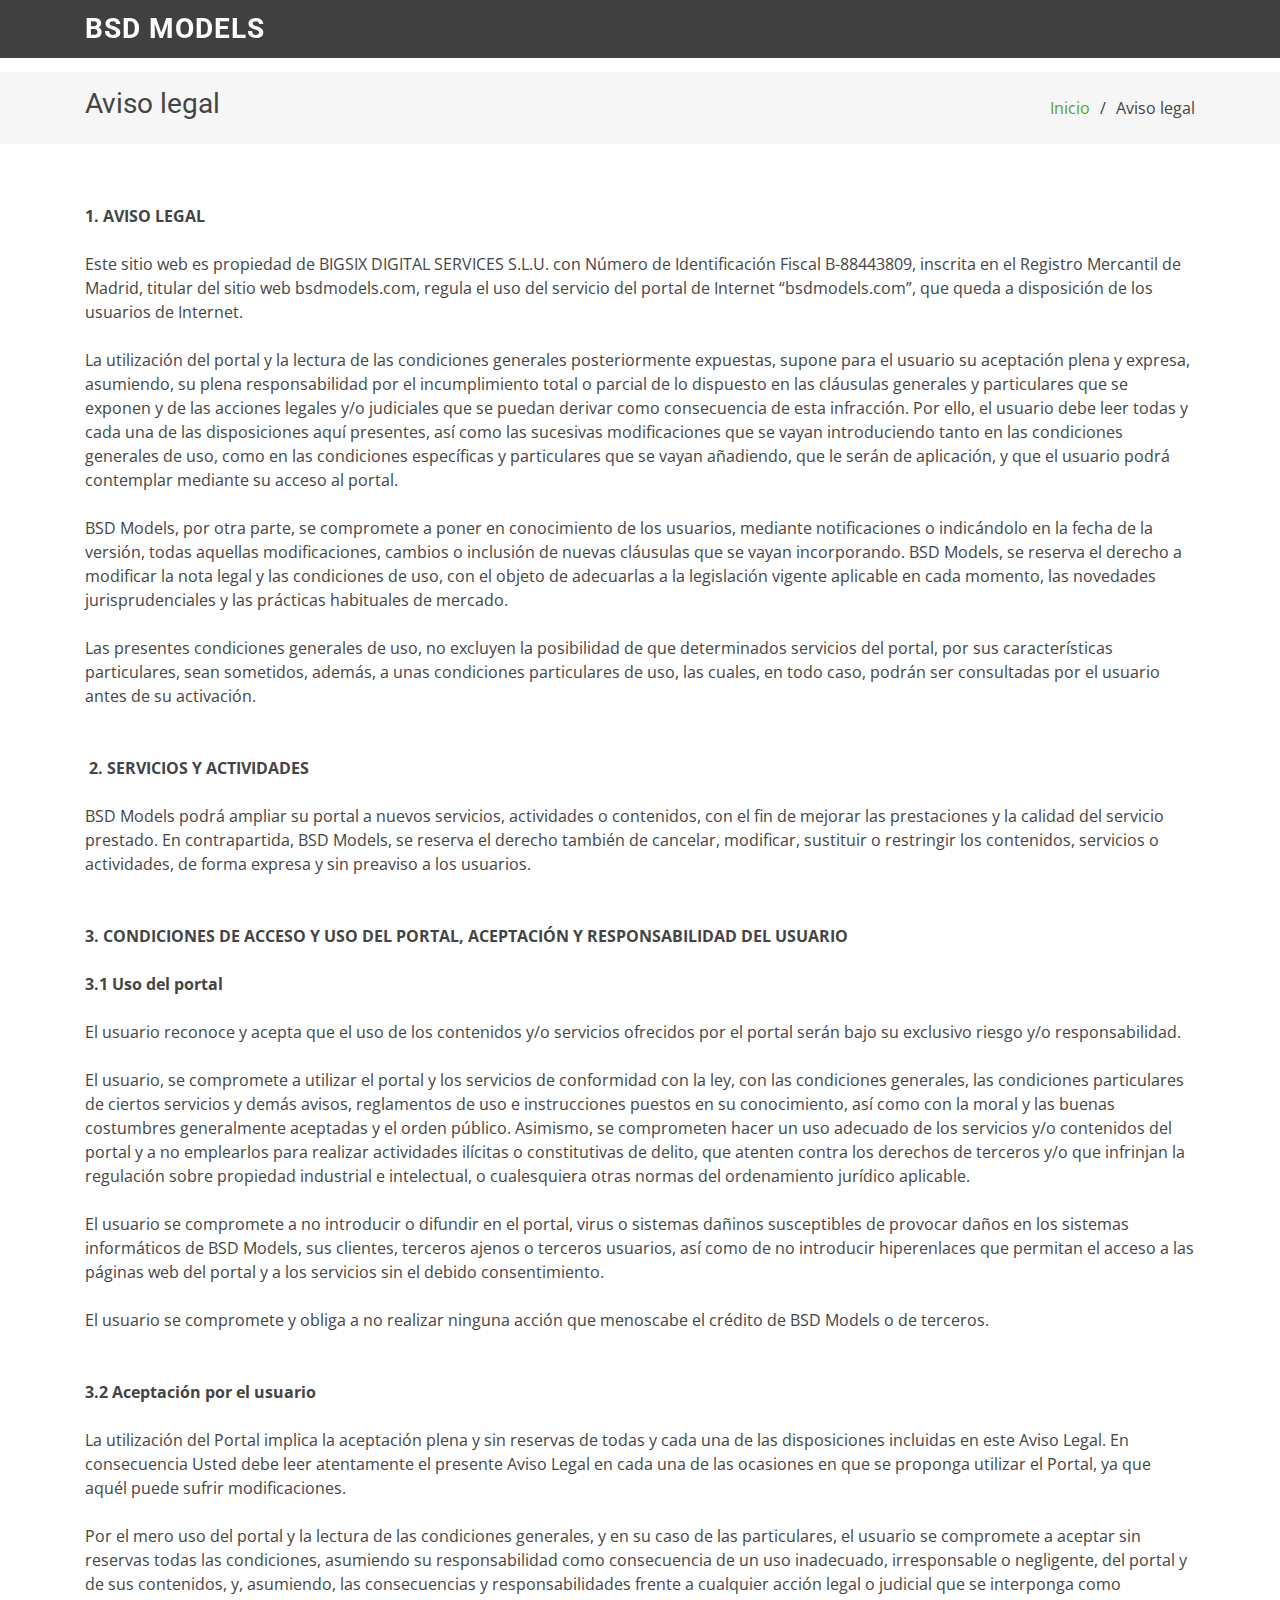
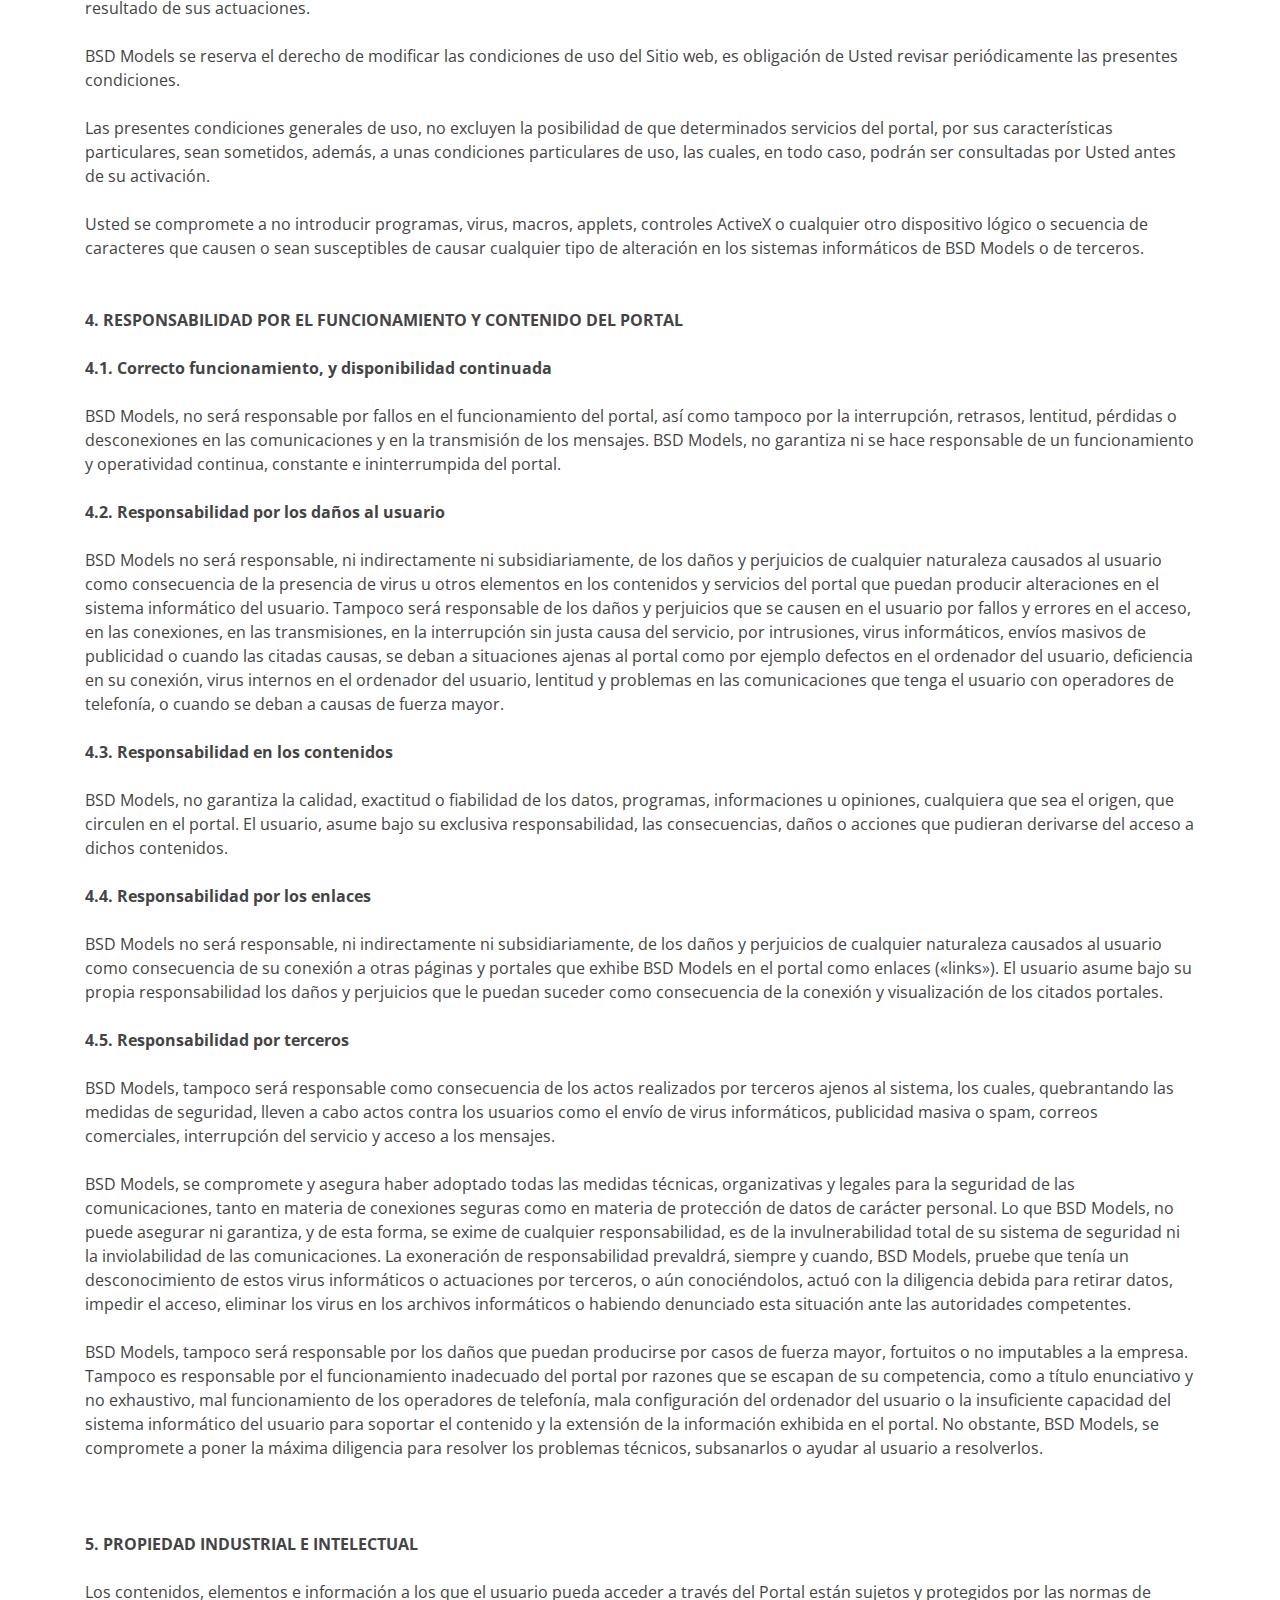
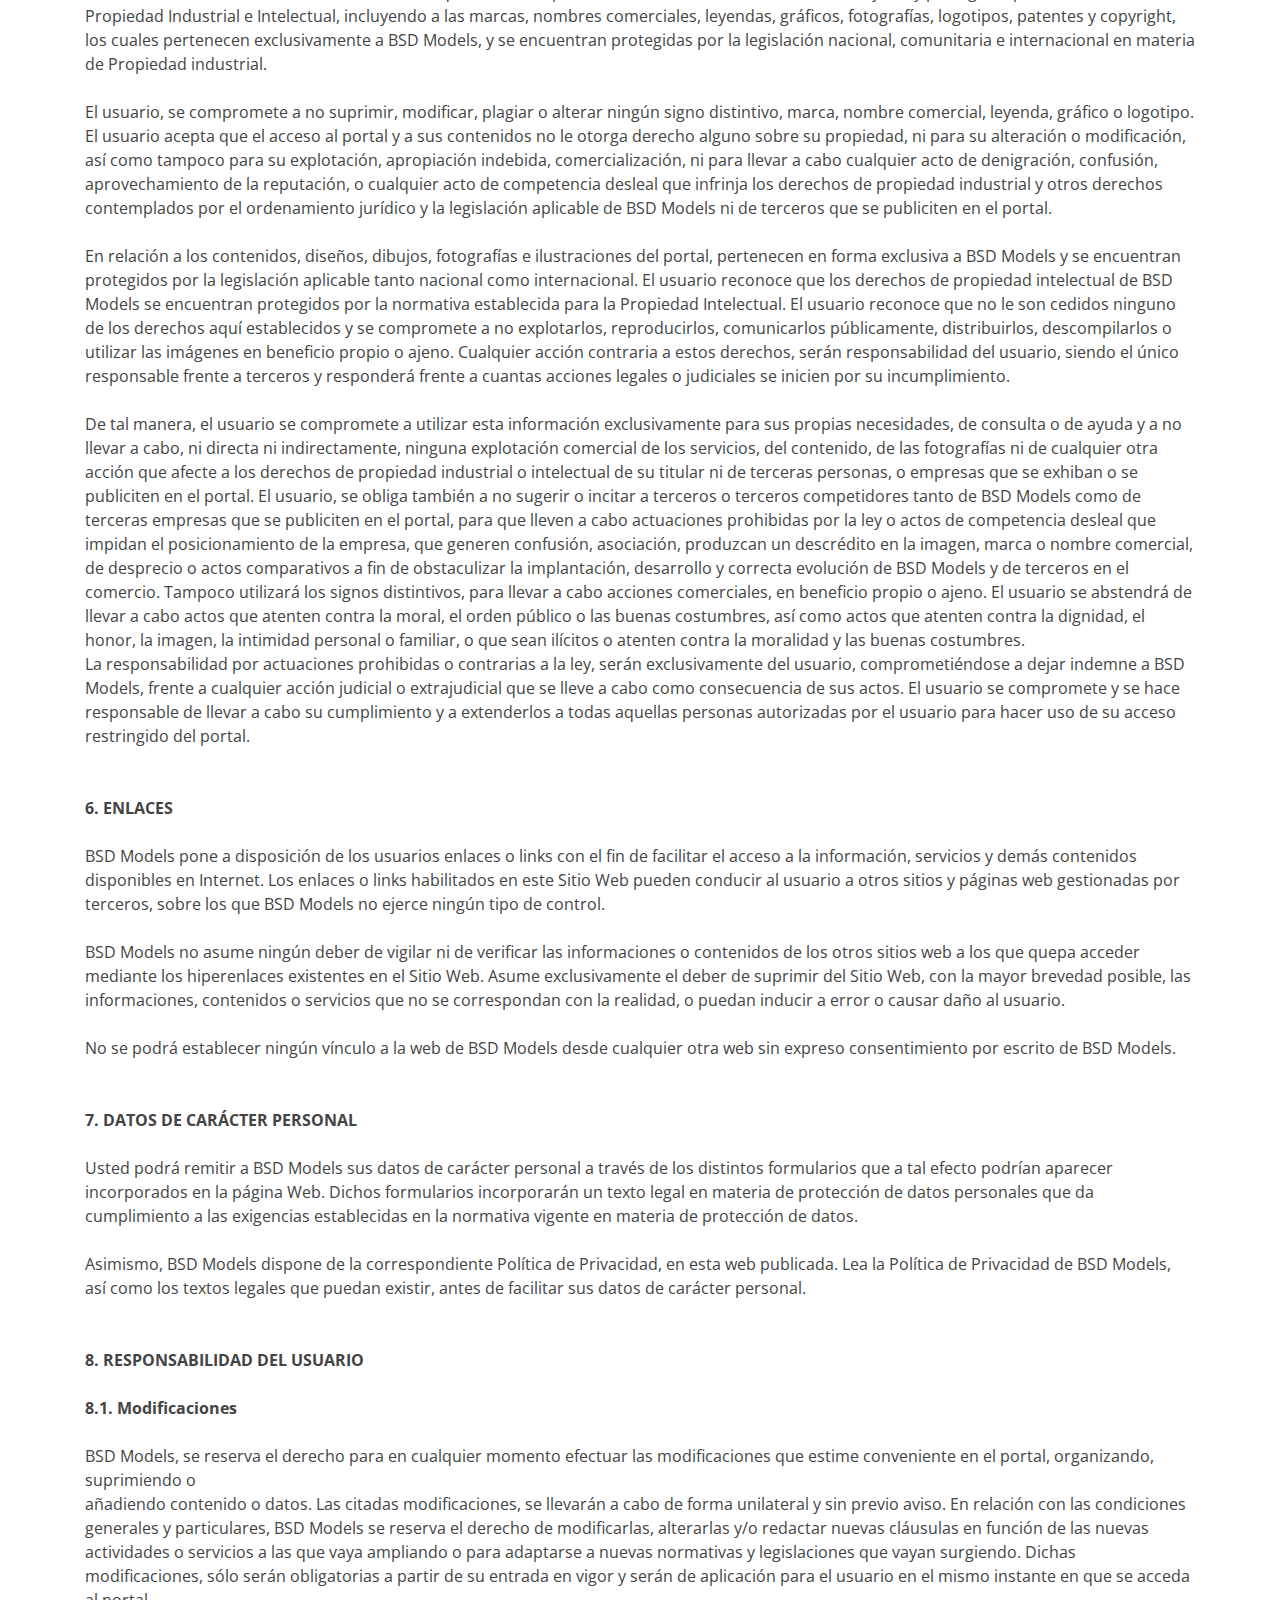
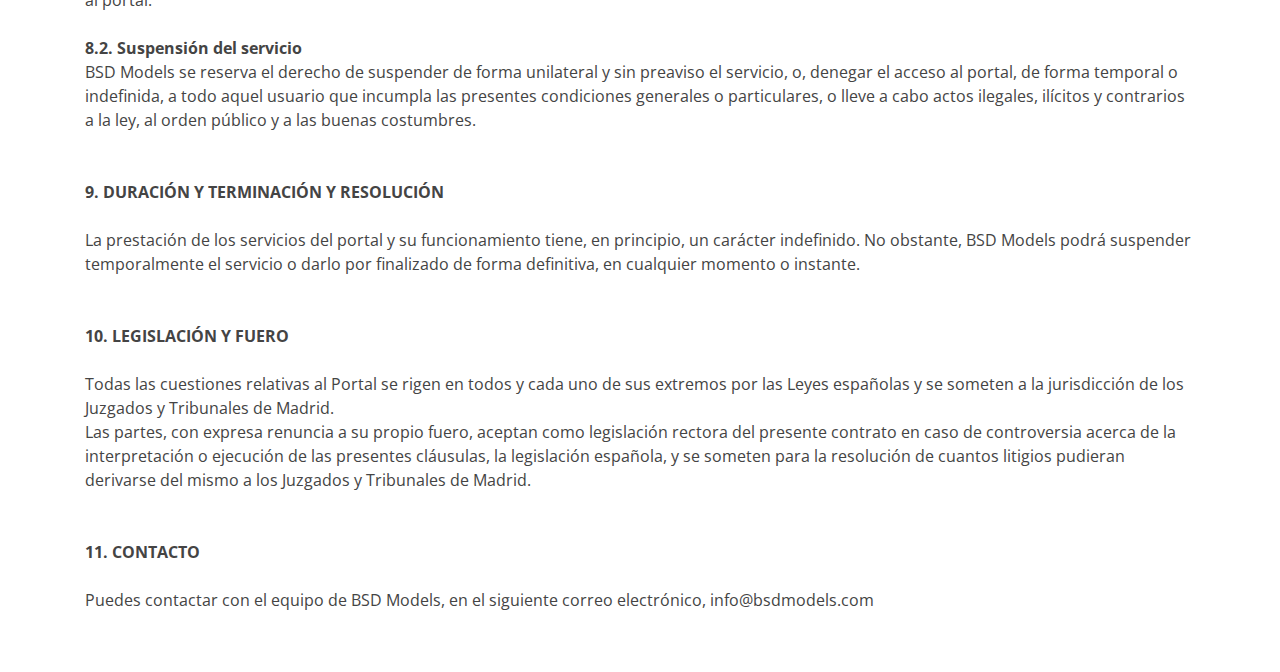
<file: page-legal.html>
<!DOCTYPE html>
<html lang="en">

<head>
  <meta charset="utf-8">
  <meta content="width=device-width, initial-scale=1.0" name="viewport">

  <title>Aviso legal</title>
  <meta content="" name="description">
  <meta content="" name="keywords">
  <meta name="robots" content="noindex, nofollow, noarchive, nocache, nosnippet">

  <!-- Favicons -->
  <link href="assets/img/favicon.png" rel="icon">
  <link href="assets/img/apple-touch-icon.png" rel="apple-touch-icon">

  <!-- Google Fonts -->
  <link href="https://fonts.googleapis.com/css?family=Open+Sans:300,300i,400,400i,600,600i,700,700i|Roboto:300,300i,400,400i,500,500i,600,600i,700,700i|Poppins:300,300i,400,400i,500,500i,600,600i,700,700i" rel="stylesheet">

  <!-- Vendor CSS Files -->
  <link href="assets/vendor/bootstrap/css/bootstrap.min.css" rel="stylesheet">
  <link href="assets/vendor/icofont/icofont.min.css" rel="stylesheet">
  <link href="assets/vendor/boxicons/css/boxicons.min.css" rel="stylesheet">
  <link href="assets/vendor/animate.css/animate.min.css" rel="stylesheet">
  <link href="assets/vendor/venobox/venobox.css" rel="stylesheet">
  <link href="assets/vendor/owl.carousel/assets/owl.carousel.min.css" rel="stylesheet">

  <!-- Template Main CSS File -->
  <link href="assets/css/style.css" rel="stylesheet">

</head>

<body>

  <!-- ======= Header ======= -->
  <header id="header" class="fixed-top">
    <div class="container d-flex align-items-center">

      <h1 class="logo mr-auto"><a href="index.html">BSD Models</a></h1>
      <!-- Uncomment below if you prefer to use an image logo -->
      <!-- <a href="index.html" class="logo mr-auto"><img src="assets/img/logo.png" alt="" class="img-fluid"></a>-->

    </div>
  </header><!-- End Header -->

  <main id="main">

    <!-- ======= Breadcrumbs ======= -->
    <section class="breadcrumbs">
      <div class="container">

        <div class="d-flex justify-content-between align-items-center">
          <h2>Aviso legal</h2>
          <ol>
            <li><a href="/">Inicio</a></li>
            <li>Aviso legal</li>
          </ol>
        </div>

      </div>
    </section><!-- End Breadcrumbs -->

    <script>
      company_name = window.atob('QklHU0lYIERJR0lUQUwgU0VSVklDRVMgUy5MLlUu');
      company_id = window.atob('Qi04ODQ0MzgwOQ==');
    </script>

    <section class="inner-page">
      <div class="container">
          <div><strong>1. AVISO LEGAL</strong>&nbsp;</div>
          <div>&nbsp;</div>
          <div>Este sitio web es propiedad de <script>document.write(company_name);</script> con N&uacute;mero de Identificaci&oacute;n Fiscal <script>document.write(company_id);</script>, inscrita en el Registro Mercantil de Madrid, titular del sitio web bsdmodels.com, regula el uso del servicio del portal de Internet &ldquo;bsdmodels.com&rdquo;, que queda a disposici&oacute;n de los usuarios de Internet.</div>
          <div>&nbsp;</div>
          <div>La utilizaci&oacute;n del portal y la lectura de las condiciones generales posteriormente expuestas, supone para el usuario su aceptaci&oacute;n plena y expresa, asumiendo, su plena responsabilidad por el incumplimiento total o parcial de lo dispuesto en las cl&aacute;usulas generales y particulares que se exponen y de las acciones legales y/o judiciales que se puedan derivar como consecuencia de esta infracci&oacute;n. Por ello, el usuario debe leer todas y cada una de las disposiciones aqu&iacute; presentes, as&iacute; como las sucesivas modificaciones que se vayan introduciendo tanto en las condiciones generales de uso, como en las condiciones espec&iacute;ficas y particulares que se vayan a&ntilde;adiendo, que le ser&aacute;n de aplicaci&oacute;n, y que el usuario podr&aacute; contemplar mediante su acceso al portal.</div>
          <div>&nbsp;</div>
          <div>BSD Models, por otra parte, se compromete a poner en conocimiento de los usuarios, mediante notificaciones o indic&aacute;ndolo en la fecha de la versi&oacute;n, todas aquellas modificaciones, cambios o inclusi&oacute;n de nuevas cl&aacute;usulas que se vayan incorporando. BSD Models, se reserva el derecho a modificar la nota legal y las condiciones de uso, con el objeto de adecuarlas a la legislaci&oacute;n vigente aplicable en cada momento, las novedades jurisprudenciales y las pr&aacute;cticas habituales de mercado.</div>
          <div>&nbsp;</div>
          <div>Las presentes condiciones generales de uso, no excluyen la posibilidad de que determinados servicios del portal, por sus caracter&iacute;sticas particulares, sean sometidos, adem&aacute;s, a unas condiciones particulares de uso, las cuales, en todo caso, podr&aacute;n ser consultadas por el usuario antes de su activaci&oacute;n.</div>
          <div>&nbsp;</div>
          <div>&nbsp;</div>
          <div><strong>&nbsp;2. SERVICIOS Y ACTIVIDADES</strong></div>
          <div>&nbsp;&nbsp;</div>
          <div>BSD Models podr&aacute; ampliar su portal a nuevos servicios, actividades o contenidos, con el fin de mejorar las prestaciones y la calidad del servicio prestado. En contrapartida, BSD Models, se reserva el derecho tambi&eacute;n de cancelar, modificar, sustituir o restringir los contenidos, servicios o actividades, de forma expresa y sin preaviso a los usuarios.</div>
          <div>&nbsp;</div>
          <div>&nbsp;</div>
          <div><strong>3. CONDICIONES DE ACCESO Y USO DEL PORTAL, ACEPTACI&Oacute;N Y RESPONSABILIDAD DEL USUARIO</strong></div>
          <div>&nbsp;&nbsp;</div>
          <div><strong>3.1 Uso del portal<br /><br /></strong></div>
          <div>El usuario reconoce y acepta que el uso de los contenidos y/o servicios ofrecidos por el portal ser&aacute;n bajo su exclusivo riesgo y/o responsabilidad.</div>
          <div>&nbsp;</div>
          <div>El usuario, se compromete a utilizar el portal y los servicios de conformidad con la ley, con las condiciones generales, las condiciones particulares de ciertos servicios y dem&aacute;s avisos, reglamentos de uso e instrucciones puestos en su conocimiento, as&iacute; como con la moral y las buenas costumbres generalmente aceptadas y el orden p&uacute;blico. Asimismo, se comprometen hacer un uso adecuado de los servicios y/o contenidos del portal y a no emplearlos para realizar actividades il&iacute;citas o constitutivas de delito, que atenten contra los derechos de terceros y/o que infrinjan la regulaci&oacute;n sobre propiedad industrial e intelectual, o cualesquiera otras normas del ordenamiento jur&iacute;dico aplicable.</div>
          <div>&nbsp;</div>
          <div>El usuario se compromete a no introducir o difundir en el portal, virus o sistemas da&ntilde;inos susceptibles de provocar da&ntilde;os en los sistemas inform&aacute;ticos de BSD Models, sus clientes, terceros ajenos o terceros usuarios, as&iacute; como de no introducir hiperenlaces que permitan el acceso a las p&aacute;ginas web del portal y a los servicios sin el debido consentimiento.</div>
          <div>&nbsp;</div>
          <div>El usuario se compromete y obliga a no realizar ninguna acci&oacute;n que menoscabe el cr&eacute;dito de BSD Models o de terceros.</div>
          <div>&nbsp;</div>
          <div>&nbsp;</div>
          <div><strong>3.2 Aceptaci&oacute;n por el usuario</strong></div>
          <div><br />La utilizaci&oacute;n del Portal implica la aceptaci&oacute;n plena y sin reservas de todas y cada una de las disposiciones incluidas en este Aviso Legal. En consecuencia Usted debe leer atentamente el presente Aviso Legal en cada una de las ocasiones en que se proponga utilizar el Portal, ya que aqu&eacute;l puede sufrir modificaciones.</div>
          <div>&nbsp;</div>
          <div>Por el mero uso del portal y la lectura de las condiciones generales, y en su caso de las particulares, el usuario se compromete a aceptar sin reservas todas las condiciones, asumiendo su responsabilidad como consecuencia de un uso inadecuado, irresponsable o negligente, del portal y de sus contenidos, y, asumiendo, las consecuencias y responsabilidades frente a cualquier acci&oacute;n legal o judicial que se interponga como resultado de sus actuaciones.</div>
          <div>&nbsp;</div>
          <div>BSD Models se reserva el derecho de modificar las condiciones de uso del Sitio web, es obligaci&oacute;n de Usted revisar peri&oacute;dicamente las presentes condiciones.</div>
          <div>&nbsp;</div>
          <div>Las presentes condiciones generales de uso, no excluyen la posibilidad de que determinados servicios del portal, por sus caracter&iacute;sticas particulares, sean sometidos, adem&aacute;s, a unas condiciones particulares de uso, las cuales, en todo caso, podr&aacute;n ser consultadas por Usted antes de su activaci&oacute;n.</div>
          <div>&nbsp;</div>
          <div>Usted se compromete a no introducir programas, virus, macros, applets, controles ActiveX o cualquier otro dispositivo l&oacute;gico o secuencia de caracteres que causen o sean susceptibles de causar cualquier tipo de alteraci&oacute;n en los sistemas inform&aacute;ticos de BSD Models o de terceros.</div>
          <div>&nbsp;</div>
          <div>&nbsp;&nbsp;</div>
          <div><strong>4. RESPONSABILIDAD POR EL FUNCIONAMIENTO Y CONTENIDO DEL PORTAL</strong></div>
          <div>&nbsp;</div>
          <div><strong>4.1. Correcto funcionamiento, y disponibilidad continuada</strong></div>
          <div><br />BSD Models, no ser&aacute; responsable por fallos en el funcionamiento del portal, as&iacute; como tampoco por la interrupci&oacute;n, retrasos, lentitud, p&eacute;rdidas o desconexiones en las comunicaciones y en la transmisi&oacute;n de los mensajes. BSD Models, no garantiza ni se hace responsable de un funcionamiento y operatividad continua, constante e ininterrumpida del portal.</div>
          <div>&nbsp;</div>
          <div><strong>4.2. Responsabilidad por los da&ntilde;os al usuario</strong></div>
          <div><br />BSD Models no ser&aacute; responsable, ni indirectamente ni subsidiariamente, de los da&ntilde;os y perjuicios de cualquier naturaleza causados al usuario como consecuencia de la presencia de virus u otros elementos en los contenidos y servicios del portal que puedan producir alteraciones en el sistema inform&aacute;tico del usuario. Tampoco ser&aacute; responsable de los da&ntilde;os y perjuicios que se causen en el usuario por fallos y errores en el acceso, en las conexiones, en las transmisiones, en la interrupci&oacute;n sin justa causa del servicio, por intrusiones, virus inform&aacute;ticos, env&iacute;os masivos de publicidad o cuando las citadas causas, se deban a situaciones ajenas al portal como por ejemplo defectos en el ordenador del usuario, deficiencia en su conexi&oacute;n, virus internos en el ordenador del usuario, lentitud y problemas en las comunicaciones que tenga el usuario con operadores de telefon&iacute;a, o cuando se deban a causas de fuerza mayor.</div>
          <div>&nbsp;&nbsp;</div>
          <div><strong>4.3. Responsabilidad en los contenidos</strong></div>
          <div><br />BSD Models, no garantiza la calidad, exactitud o fiabilidad de los datos, programas, informaciones u opiniones, cualquiera que sea el origen, que circulen en el portal. El usuario, asume bajo su exclusiva responsabilidad, las consecuencias, da&ntilde;os o acciones que pudieran derivarse del acceso a dichos contenidos.</div>
          <div>&nbsp;</div>
          <div><strong>4.4. Responsabilidad por los enlaces</strong></div>
          <div><br />BSD Models no ser&aacute; responsable, ni indirectamente ni subsidiariamente, de los da&ntilde;os y perjuicios de cualquier naturaleza causados al usuario como consecuencia de su conexi&oacute;n a otras p&aacute;ginas y portales que exhibe BSD Models en el portal como enlaces (&laquo;links&raquo;). El usuario asume bajo su propia responsabilidad los da&ntilde;os y perjuicios que le puedan suceder como consecuencia de la conexi&oacute;n y visualizaci&oacute;n de los citados portales.</div>
          <div>&nbsp;</div>
          <div><strong>4.5. Responsabilidad por terceros</strong></div>
          <div><br />BSD Models, tampoco ser&aacute; responsable como consecuencia de los actos realizados por terceros ajenos al sistema, los cuales, quebrantando las medidas de seguridad, lleven a cabo actos contra los usuarios como el env&iacute;o de virus inform&aacute;ticos, publicidad masiva o spam, correos comerciales, interrupci&oacute;n del servicio y acceso a los mensajes.</div>
          <div>&nbsp;</div>
          <div>BSD Models, se compromete y asegura haber adoptado todas las medidas t&eacute;cnicas, organizativas y legales para la seguridad de las comunicaciones, tanto en materia de conexiones seguras como en materia de protecci&oacute;n de datos de car&aacute;cter personal. Lo que BSD Models, no puede asegurar ni garantiza, y de esta forma, se exime de cualquier responsabilidad, es de la invulnerabilidad total de su sistema de seguridad ni la inviolabilidad de las comunicaciones. La exoneraci&oacute;n de responsabilidad prevaldr&aacute;, siempre y cuando, BSD Models, pruebe que ten&iacute;a un desconocimiento de estos virus inform&aacute;ticos o actuaciones por terceros, o a&uacute;n conoci&eacute;ndolos, actu&oacute; con la diligencia debida para retirar datos, impedir el acceso, eliminar los virus en los archivos inform&aacute;ticos o habiendo denunciado esta situaci&oacute;n ante las autoridades competentes.</div>
          <div>&nbsp;</div>
          <div>BSD Models, tampoco ser&aacute; responsable por los da&ntilde;os que puedan producirse por casos de fuerza mayor, fortuitos o no imputables a la empresa. Tampoco es responsable por el funcionamiento inadecuado del portal por razones que se escapan de su competencia, como a t&iacute;tulo enunciativo y no exhaustivo, mal funcionamiento de los operadores de telefon&iacute;a, mala configuraci&oacute;n del ordenador del usuario o la insuficiente capacidad del sistema inform&aacute;tico del usuario para soportar el contenido y la extensi&oacute;n de la informaci&oacute;n exhibida en el portal. No obstante, BSD Models, se compromete a poner la m&aacute;xima diligencia para resolver los problemas t&eacute;cnicos, subsanarlos o ayudar al usuario a resolverlos.</div>
          <div>&nbsp;</div>
          <div>&nbsp;</div>
          <div>&nbsp;</div>
          <div><strong>5. PROPIEDAD INDUSTRIAL E INTELECTUAL</strong></div>
          <div>&nbsp;</div>
          <div>Los contenidos, elementos e informaci&oacute;n a los que el usuario pueda acceder a trav&eacute;s del Portal est&aacute;n sujetos y protegidos por las normas de Propiedad Industrial e Intelectual, incluyendo a las marcas, nombres comerciales, leyendas, gr&aacute;ficos, fotograf&iacute;as, logotipos, patentes y copyright, los cuales pertenecen exclusivamente a BSD Models, y se encuentran protegidas por la legislaci&oacute;n nacional, comunitaria e internacional en materia de Propiedad industrial.</div>
          <div>&nbsp;</div>
          <div>El usuario, se compromete a no suprimir, modificar, plagiar o alterar ning&uacute;n signo distintivo, marca, nombre comercial, leyenda, gr&aacute;fico o logotipo. El usuario acepta que el acceso al portal y a sus contenidos no le otorga derecho alguno sobre su propiedad, ni para su alteraci&oacute;n o modificaci&oacute;n, as&iacute; como tampoco para su explotaci&oacute;n, apropiaci&oacute;n indebida, comercializaci&oacute;n, ni para llevar a cabo cualquier acto de denigraci&oacute;n, confusi&oacute;n, aprovechamiento de la reputaci&oacute;n, o cualquier acto de competencia desleal que infrinja los derechos de propiedad industrial y otros derechos contemplados por el ordenamiento jur&iacute;dico y la legislaci&oacute;n aplicable de BSD Models ni de terceros que se publiciten en el portal.</div>
          <div>&nbsp;</div>
          <div>En relaci&oacute;n a los contenidos, dise&ntilde;os, dibujos, fotograf&iacute;as e ilustraciones del portal, pertenecen en forma exclusiva a BSD Models y se encuentran protegidos por la legislaci&oacute;n aplicable tanto nacional como internacional. El usuario reconoce que los derechos de propiedad intelectual de BSD Models se encuentran protegidos por la normativa establecida para la Propiedad Intelectual. El usuario reconoce que no le son cedidos ninguno de los derechos aqu&iacute; establecidos y se compromete a no explotarlos, reproducirlos, comunicarlos p&uacute;blicamente, distribuirlos, descompilarlos o utilizar las im&aacute;genes en beneficio propio o ajeno. Cualquier acci&oacute;n contraria a estos derechos, ser&aacute;n responsabilidad del usuario, siendo el &uacute;nico responsable frente a terceros y responder&aacute; frente a cuantas acciones legales o judiciales se inicien por su incumplimiento.</div>
          <div>&nbsp;</div>
          <div>De tal manera, el usuario se compromete a utilizar esta informaci&oacute;n exclusivamente para sus propias necesidades, de consulta o de ayuda y a no llevar a cabo, ni directa ni indirectamente, ninguna explotaci&oacute;n comercial de los servicios, del contenido, de las fotograf&iacute;as ni de cualquier otra acci&oacute;n que afecte a los derechos de propiedad industrial o intelectual de su titular ni de terceras personas, o empresas que se exhiban o se publiciten en el portal. El usuario, se obliga tambi&eacute;n a no sugerir o incitar a terceros o terceros competidores tanto de BSD Models como de terceras empresas que se publiciten en el portal, para que lleven a cabo actuaciones prohibidas por la ley o actos de competencia desleal que impidan el posicionamiento de la empresa, que generen confusi&oacute;n, asociaci&oacute;n, produzcan un descr&eacute;dito en la imagen, marca o nombre comercial, de desprecio o actos comparativos a fin de obstaculizar la implantaci&oacute;n, desarrollo y correcta evoluci&oacute;n de BSD Models y de terceros en el comercio. Tampoco utilizar&aacute; los signos distintivos, para llevar a cabo acciones comerciales, en beneficio propio o ajeno. El usuario se abstendr&aacute; de llevar a cabo actos que atenten contra la moral, el orden p&uacute;blico o las buenas costumbres, as&iacute; como actos que atenten contra la dignidad, el honor, la imagen, la intimidad personal o familiar, o que sean il&iacute;citos o atenten contra la moralidad y las buenas costumbres.</div>
          <div>La responsabilidad por actuaciones prohibidas o contrarias a la ley, ser&aacute;n exclusivamente del usuario, comprometi&eacute;ndose a dejar indemne a BSD Models, frente a cualquier acci&oacute;n judicial o extrajudicial que se lleve a cabo como consecuencia de sus actos. El usuario se compromete y se hace responsable de llevar a cabo su cumplimiento y a extenderlos a todas aquellas personas autorizadas por el usuario para hacer uso de su acceso restringido del portal.</div>
          <div>&nbsp;</div>
          <div>&nbsp;</div>
          <div><strong>6. ENLACES</strong></div>
          <div>&nbsp;</div>
          <div>BSD Models pone a disposici&oacute;n de los usuarios enlaces o links con el fin de facilitar el acceso a la informaci&oacute;n, servicios y dem&aacute;s contenidos disponibles en Internet. Los enlaces o links habilitados en este Sitio Web pueden conducir al usuario a otros sitios y p&aacute;ginas web gestionadas por terceros, sobre los que BSD Models no ejerce ning&uacute;n tipo de control.</div>
          <div>&nbsp;</div>
          <div>BSD Models no asume ning&uacute;n deber de vigilar ni de verificar las informaciones o contenidos de los otros sitios web a los que quepa acceder mediante los hiperenlaces existentes en el Sitio Web. Asume exclusivamente el deber de suprimir del Sitio Web, con la mayor brevedad posible, las informaciones, contenidos o servicios que no se correspondan con la realidad, o puedan inducir a error o causar da&ntilde;o al usuario.</div>
          <div>&nbsp;</div>
          <div>No se podr&aacute; establecer ning&uacute;n v&iacute;nculo a la web de BSD Models desde cualquier otra web sin expreso consentimiento por escrito de BSD Models.</div>
          <div>&nbsp;</div>
          <div>&nbsp;</div>
          <div><strong>7. DATOS DE CAR&Aacute;CTER PERSONAL</strong></div>
          <div>&nbsp;&nbsp;</div>
          <div>Usted podr&aacute; remitir a BSD Models sus datos de car&aacute;cter personal a trav&eacute;s de los distintos formularios que a tal efecto podr&iacute;an aparecer incorporados en la p&aacute;gina Web. Dichos formularios incorporar&aacute;n un texto legal en materia de protecci&oacute;n de datos personales que da cumplimiento a las exigencias establecidas en la normativa vigente en materia de protecci&oacute;n de datos.</div>
          <div>&nbsp;</div>
          <div>Asimismo, BSD Models dispone de la correspondiente Pol&iacute;tica de Privacidad, en esta web publicada. Lea la Pol&iacute;tica de Privacidad de BSD Models, as&iacute; como los textos legales que puedan existir, antes de facilitar sus datos de car&aacute;cter personal.</div>
          <div>&nbsp;</div>
          <div>&nbsp;</div>
          <div><strong>8. RESPONSABILIDAD DEL USUARIO</strong></div>
          <div>&nbsp;&nbsp;</div>
          <div><strong>8.1. Modificaciones</strong></div>
          <div><br />BSD Models, se reserva el derecho para en cualquier momento efectuar las modificaciones que estime conveniente en el portal, organizando, suprimiendo o <br />a&ntilde;adiendo contenido o datos. Las citadas modificaciones, se llevar&aacute;n a cabo de forma unilateral y sin previo aviso. En relaci&oacute;n con las condiciones generales y particulares, BSD Models se reserva el derecho de modificarlas, alterarlas y/o redactar nuevas cl&aacute;usulas en funci&oacute;n de las nuevas actividades o servicios a las que vaya ampliando o para adaptarse a nuevas normativas y legislaciones que vayan surgiendo. Dichas modificaciones, s&oacute;lo ser&aacute;n obligatorias a partir de su entrada en vigor y ser&aacute;n de aplicaci&oacute;n para el usuario en el mismo instante en que se acceda al portal.</div>
          <div>&nbsp;</div>
          <div><strong>8.2. Suspensi&oacute;n del servicio</strong></div>
          <div>BSD Models se reserva el derecho de suspender de forma unilateral y sin preaviso el servicio, o, denegar el acceso al portal, de forma temporal o indefinida, a todo aquel usuario que incumpla las presentes condiciones generales o particulares, o lleve a cabo actos ilegales, il&iacute;citos y contrarios a la ley, al orden p&uacute;blico y a las buenas costumbres.<br />&nbsp;</div>
          <div>&nbsp;</div>
          <div><strong>9. DURACI&Oacute;N Y TERMINACI&Oacute;N Y RESOLUCI&Oacute;N</strong></div>
          <div>&nbsp;&nbsp;</div>
          <div>La prestaci&oacute;n de los servicios del portal y su funcionamiento tiene, en principio, un car&aacute;cter indefinido. No obstante, BSD Models podr&aacute; suspender temporalmente el servicio o darlo por finalizado de forma definitiva, en cualquier momento o instante.</div>
          <div>&nbsp;</div>
          <div>&nbsp;</div>
          <div><strong>10. LEGISLACI&Oacute;N Y FUERO</strong></div>
          <div>&nbsp;</div>
          <div>Todas las cuestiones relativas al Portal se rigen en todos y cada uno de sus extremos por las Leyes espa&ntilde;olas y se someten a la jurisdicci&oacute;n de los Juzgados y Tribunales de Madrid.</div>
          <div>Las partes, con expresa renuncia a su propio fuero, aceptan como legislaci&oacute;n rectora del presente contrato en caso de controversia acerca de la interpretaci&oacute;n o ejecuci&oacute;n de las presentes cl&aacute;usulas, la legislaci&oacute;n espa&ntilde;ola, y se someten para la resoluci&oacute;n de cuantos litigios pudieran derivarse del mismo a los Juzgados y Tribunales de Madrid.</div>
          <div>&nbsp;</div>
          <div>&nbsp;</div>
          <div><strong>11. CONTACTO</strong>&nbsp;</div>
          <div>&nbsp;</div>
          <div>Puedes contactar con el equipo de BSD Models, en el siguiente correo electr&oacute;nico, info@bsdmodels.com</div>
      </div>
    </section>

  </main><!-- End #main -->

  <a href="#" class="back-to-top"><i class="icofont-simple-up"></i></a>

  <!-- Vendor JS Files -->
  <script src="assets/vendor/jquery/jquery.min.js"></script>
  <script src="assets/vendor/bootstrap/js/bootstrap.bundle.min.js"></script>
  <script src="assets/vendor/jquery.easing/jquery.easing.min.js"></script>
  <script src="assets/vendor/php-email-form/validate.js"></script>
  <script src="assets/vendor/waypoints/jquery.waypoints.min.js"></script>
  <script src="assets/vendor/counterup/counterup.min.js"></script>
  <script src="assets/vendor/isotope-layout/isotope.pkgd.min.js"></script>
  <script src="assets/vendor/venobox/venobox.min.js"></script>
  <script src="assets/vendor/owl.carousel/owl.carousel.min.js"></script>

  <!-- Template Main JS File -->
  <script src="assets/js/main.js"></script>

</body>

</html>
</file>
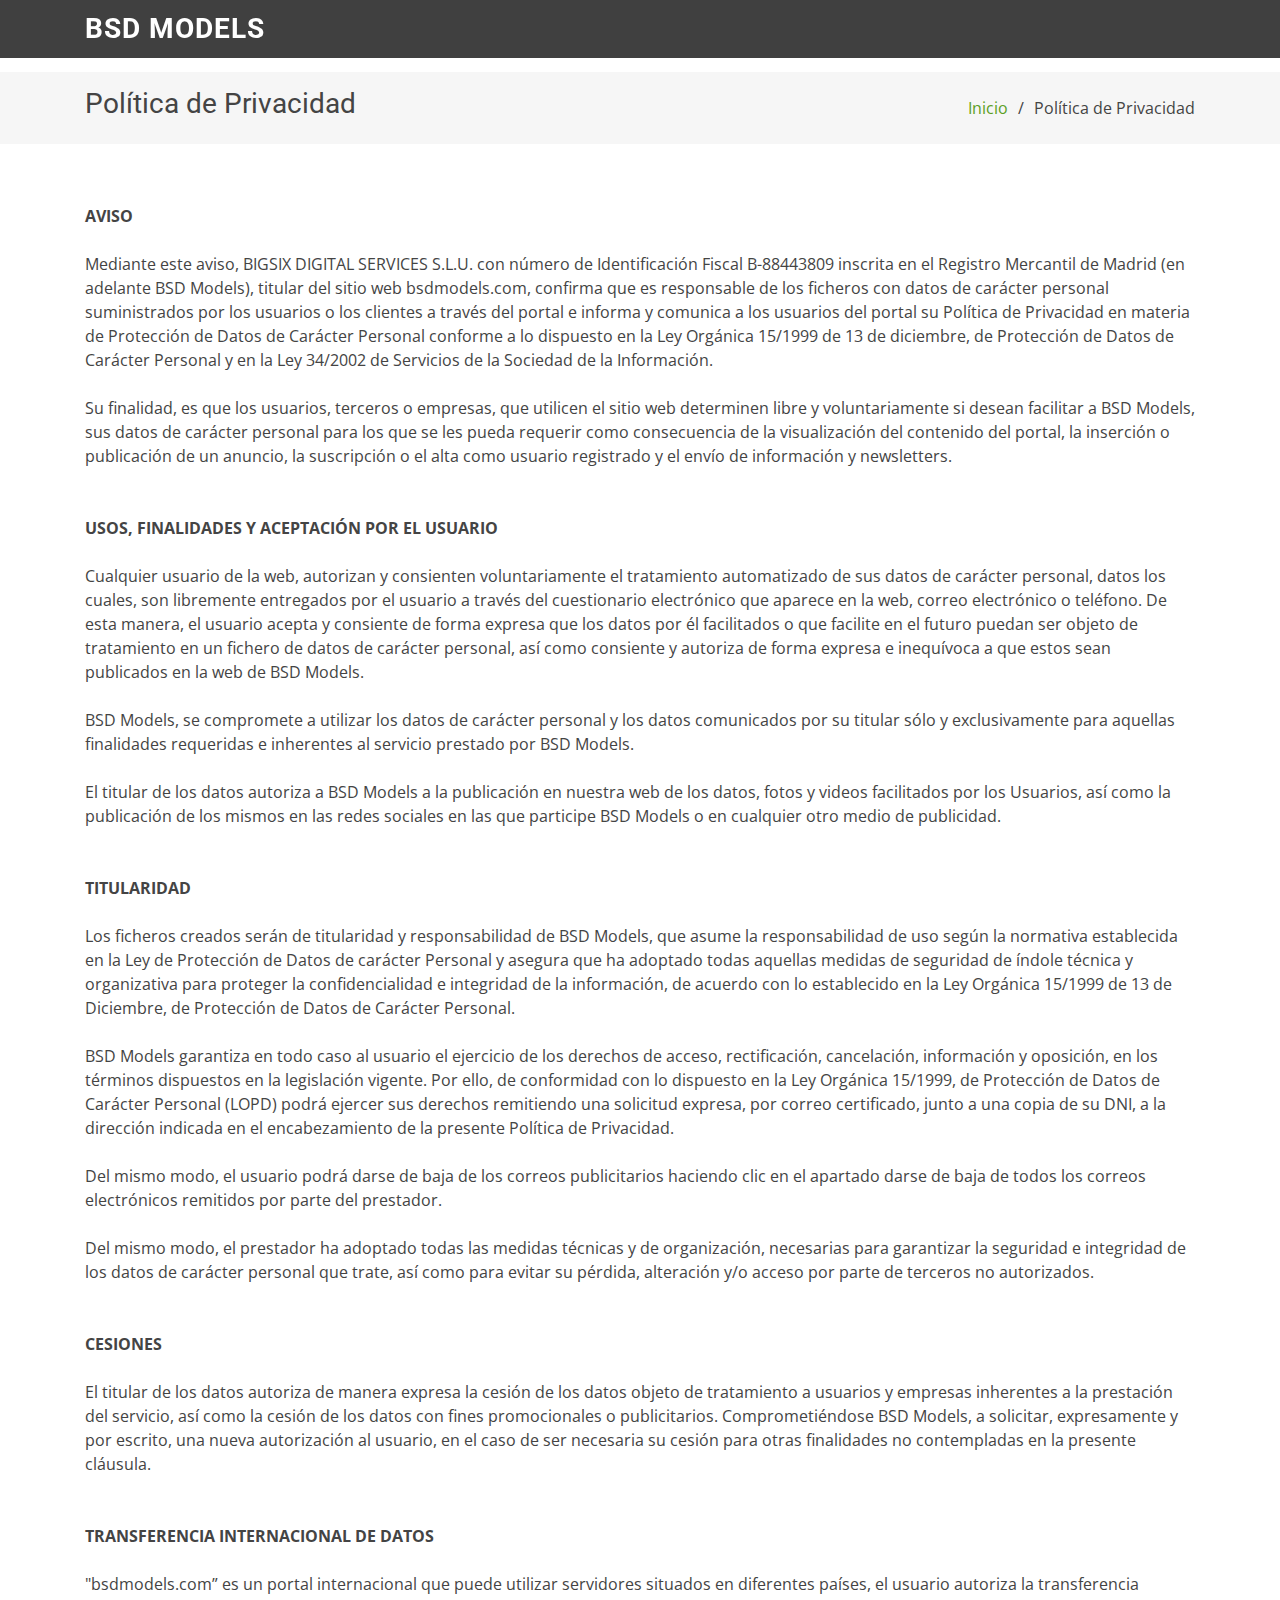
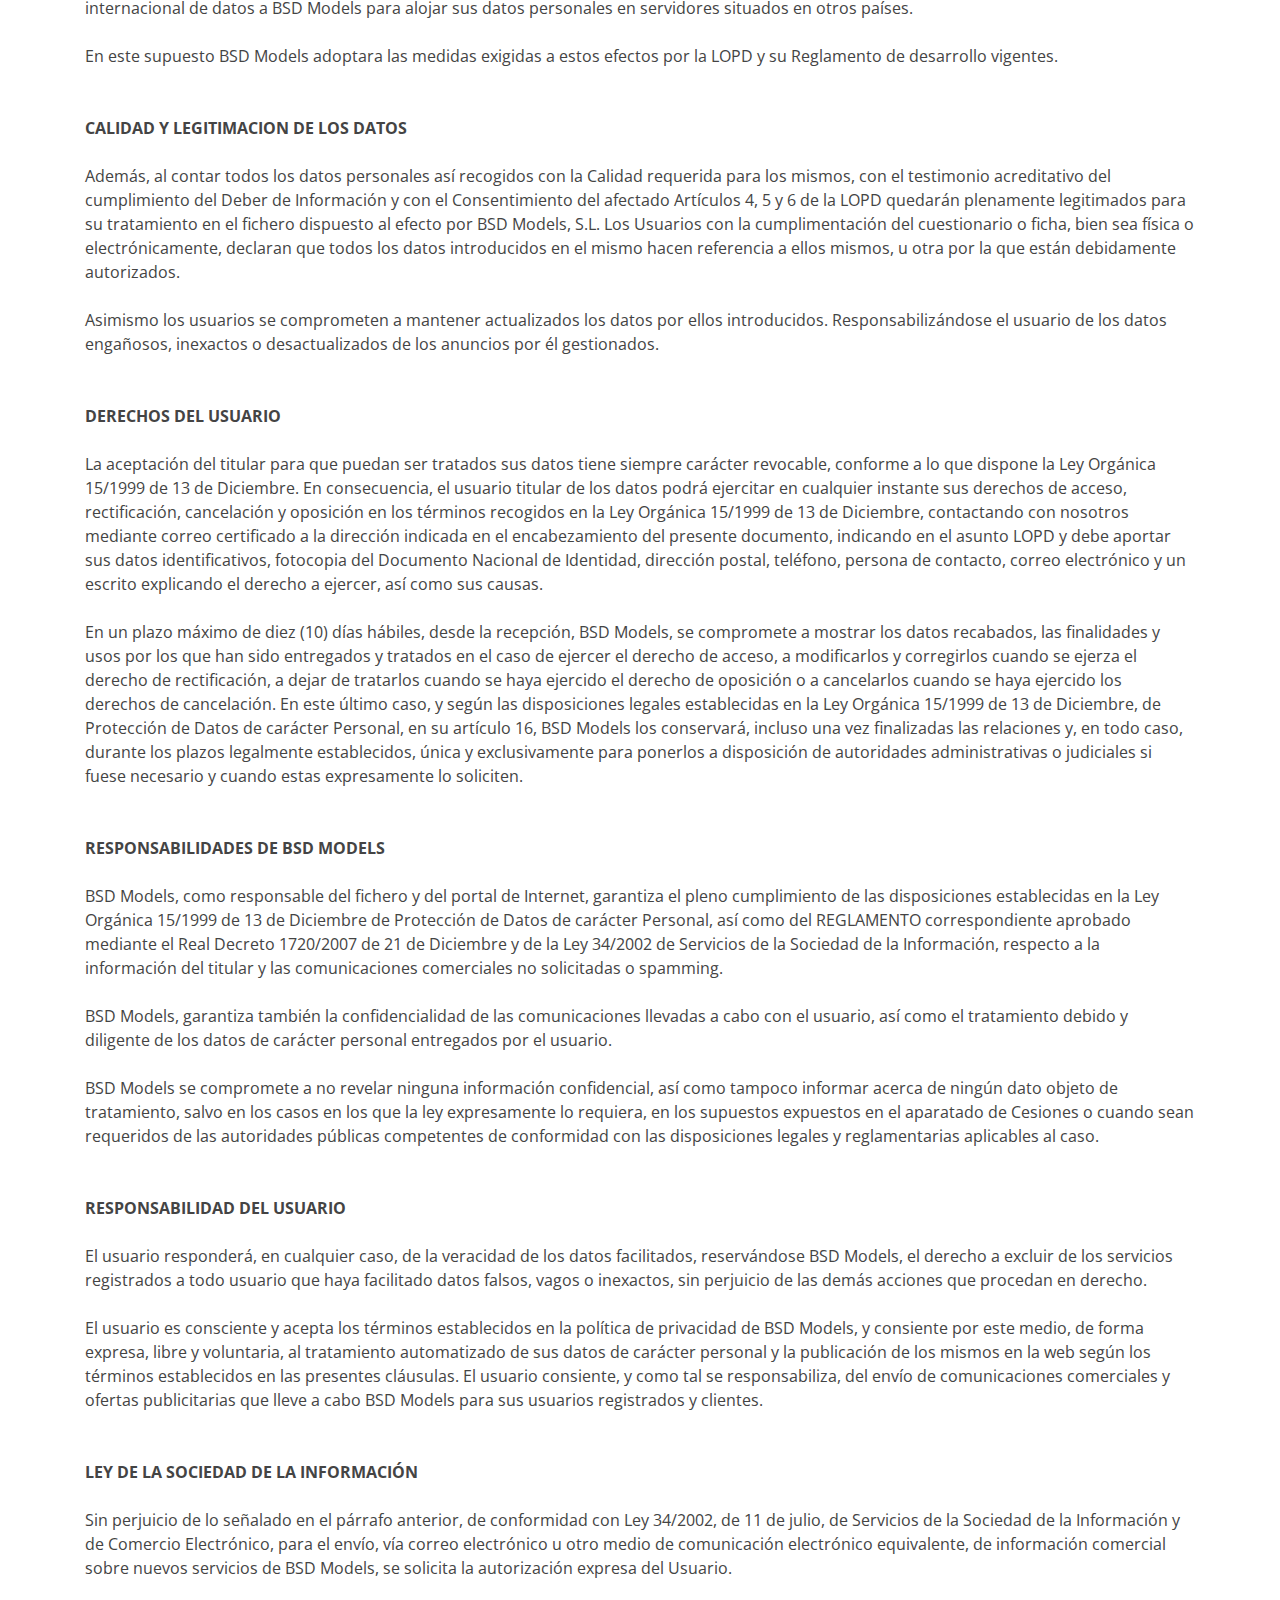
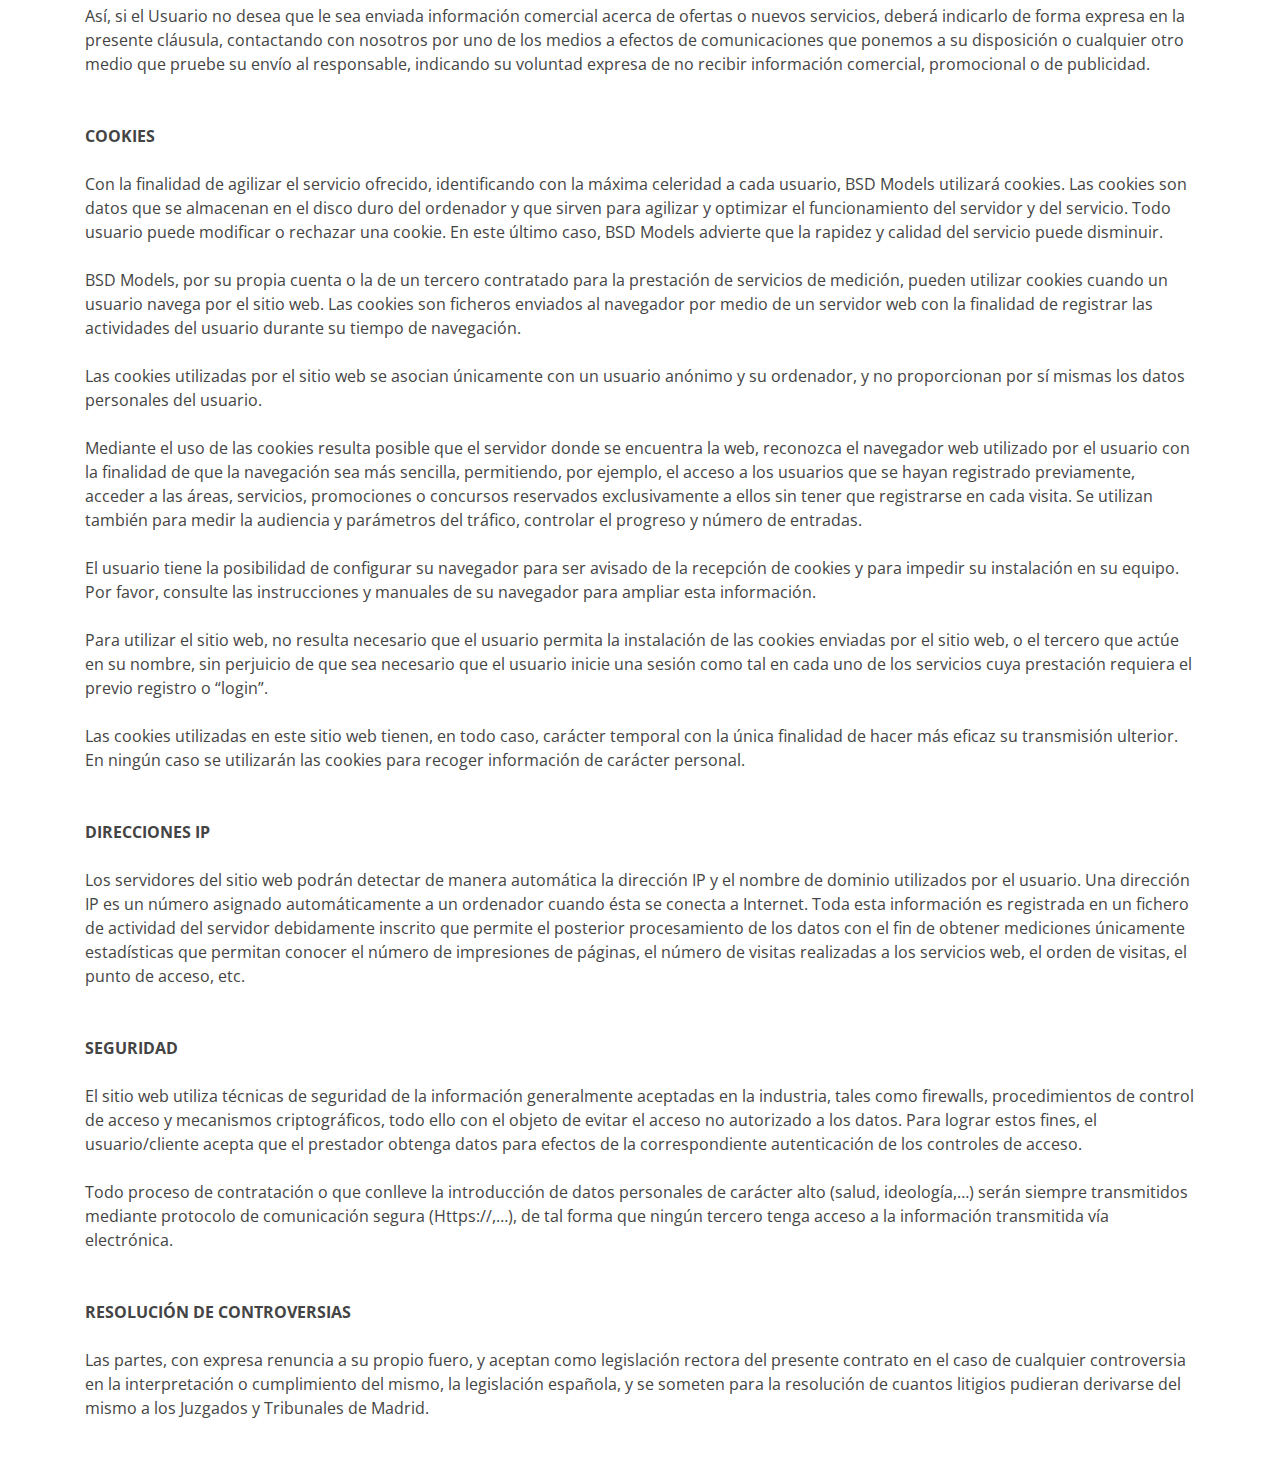
<file: page-privacy.html>
<!DOCTYPE html>
<html lang="en">

<head>
  <meta charset="utf-8">
  <meta content="width=device-width, initial-scale=1.0" name="viewport">

  <title>Política de Privacidad</title>
  <meta content="" name="description">
  <meta content="" name="keywords">
  <meta name="robots" content="noindex, nofollow, noarchive, nocache, nosnippet">

  <!-- Favicons -->
  <link href="assets/img/favicon.png" rel="icon">
  <link href="assets/img/apple-touch-icon.png" rel="apple-touch-icon">

  <!-- Google Fonts -->
  <link href="https://fonts.googleapis.com/css?family=Open+Sans:300,300i,400,400i,600,600i,700,700i|Roboto:300,300i,400,400i,500,500i,600,600i,700,700i|Poppins:300,300i,400,400i,500,500i,600,600i,700,700i" rel="stylesheet">

  <!-- Vendor CSS Files -->
  <link href="assets/vendor/bootstrap/css/bootstrap.min.css" rel="stylesheet">
  <link href="assets/vendor/icofont/icofont.min.css" rel="stylesheet">
  <link href="assets/vendor/boxicons/css/boxicons.min.css" rel="stylesheet">
  <link href="assets/vendor/animate.css/animate.min.css" rel="stylesheet">
  <link href="assets/vendor/venobox/venobox.css" rel="stylesheet">
  <link href="assets/vendor/owl.carousel/assets/owl.carousel.min.css" rel="stylesheet">

  <!-- Template Main CSS File -->
  <link href="assets/css/style.css" rel="stylesheet">

</head>

<body>

  <!-- ======= Header ======= -->
  <header id="header" class="fixed-top">
    <div class="container d-flex align-items-center">

      <h1 class="logo mr-auto"><a href="index.html">BSD Models</a></h1>
      <!-- Uncomment below if you prefer to use an image logo -->
      <!-- <a href="index.html" class="logo mr-auto"><img src="assets/img/logo.png" alt="" class="img-fluid"></a>-->

    </div>
  </header><!-- End Header -->

  <main id="main">

    <!-- ======= Breadcrumbs ======= -->
    <section class="breadcrumbs">
      <div class="container">

        <div class="d-flex justify-content-between align-items-center">
          <h2>Política de Privacidad</h2>
          <ol>
            <li><a href="/">Inicio</a></li>
            <li>Política de Privacidad</li>
          </ol>
        </div>

      </div>
    </section><!-- End Breadcrumbs -->

    <script>
      company_name = window.atob('QklHU0lYIERJR0lUQUwgU0VSVklDRVMgUy5MLlUu');
      company_id = window.atob('Qi04ODQ0MzgwOQ==');
    </script>

    <section class="inner-page">
      <div class="container">
        <div><strong>AVISO</strong></div>
        <div>&nbsp;</div>
        <div>Mediante este aviso, <script>document.write(company_name);</script> con n&uacute;mero de Identificaci&oacute;n Fiscal <script>document.write(company_id);</script> inscrita en el Registro Mercantil de Madrid (en adelante BSD Models), titular del sitio web bsdmodels.com, confirma que es responsable de los ficheros con datos de car&aacute;cter personal suministrados por los usuarios o los clientes a trav&eacute;s del portal e informa y comunica a los usuarios del portal su Pol&iacute;tica de Privacidad en materia de Protecci&oacute;n de Datos de Car&aacute;cter Personal conforme a lo dispuesto en la Ley Org&aacute;nica 15/1999 de 13 de diciembre, de Protecci&oacute;n de Datos de Car&aacute;cter Personal y en la Ley 34/2002 de Servicios de la Sociedad de la Informaci&oacute;n.</div>
        <div>&nbsp;</div>
        <div>Su finalidad, es que los usuarios, terceros o empresas, que utilicen el sitio web determinen libre y voluntariamente si desean facilitar a BSD Models, sus datos de car&aacute;cter personal para los que se les pueda requerir como consecuencia de la visualizaci&oacute;n del contenido del portal, la inserci&oacute;n o publicaci&oacute;n de un anuncio, la suscripci&oacute;n o el alta como usuario registrado y el env&iacute;o de informaci&oacute;n y newsletters.</div>
        <div>&nbsp;</div>
        <div>&nbsp;</div>
        <div><strong>USOS, FINALIDADES Y ACEPTACI&Oacute;N POR EL USUARIO</strong></div>
        <div>&nbsp;</div>
        <div>Cualquier usuario de la web, autorizan y consienten voluntariamente el tratamiento automatizado de sus datos de car&aacute;cter personal, datos los cuales, son libremente entregados por el usuario a trav&eacute;s del cuestionario electr&oacute;nico que aparece en la web, correo electr&oacute;nico o tel&eacute;fono. De esta manera, el usuario acepta y consiente de forma expresa que los datos por &eacute;l facilitados o que facilite en el futuro puedan ser objeto de tratamiento en un fichero de datos de car&aacute;cter personal, as&iacute; como consiente y autoriza de forma expresa e inequ&iacute;voca a que estos sean publicados en la web de BSD Models.</div>
        <div>&nbsp;</div>
        <div>BSD Models, se compromete a utilizar los datos de car&aacute;cter personal y los datos comunicados por su titular s&oacute;lo y exclusivamente para aquellas finalidades requeridas e inherentes al servicio prestado por BSD Models.</div>
        <div>&nbsp;</div>
        <div>El titular de los datos autoriza a BSD Models a la publicaci&oacute;n en nuestra web de los datos, fotos y videos facilitados por los Usuarios, as&iacute; como la publicaci&oacute;n de los mismos en las redes sociales en las que participe BSD Models o en cualquier otro medio de publicidad.</div>
        <div>&nbsp;</div>
        <div>&nbsp;</div>
        <div><strong>TITULARIDAD</strong></div>
        <div>&nbsp;</div>
        <div>Los ficheros creados ser&aacute;n de titularidad y responsabilidad de BSD Models, que asume la responsabilidad de uso seg&uacute;n la normativa establecida en la Ley de Protecci&oacute;n de Datos de car&aacute;cter Personal y asegura que ha adoptado todas aquellas medidas de seguridad de &iacute;ndole t&eacute;cnica y organizativa para proteger la confidencialidad e integridad de la informaci&oacute;n, de acuerdo con lo establecido en la Ley Org&aacute;nica 15/1999 de 13 de Diciembre, de Protecci&oacute;n de Datos de Car&aacute;cter Personal.</div>
        <div>&nbsp;</div>
        <div>BSD Models garantiza en todo caso al usuario el ejercicio de los derechos de acceso, rectificaci&oacute;n, cancelaci&oacute;n, informaci&oacute;n y oposici&oacute;n, en los t&eacute;rminos dispuestos en la legislaci&oacute;n vigente. Por ello, de conformidad con lo dispuesto en la Ley Org&aacute;nica 15/1999, de Protecci&oacute;n de Datos de Car&aacute;cter Personal (LOPD) podr&aacute; ejercer sus derechos remitiendo una solicitud expresa, por correo certificado, junto a una copia de su DNI, a la direcci&oacute;n indicada en el encabezamiento de la presente Pol&iacute;tica de Privacidad.</div>
        <div>&nbsp;</div>
        <div>Del mismo modo, el usuario podr&aacute; darse de baja de los correos publicitarios haciendo clic en el apartado darse de baja de todos los correos electr&oacute;nicos remitidos por parte del prestador.</div>
        <div>&nbsp;</div>
        <div>Del mismo modo, el prestador ha adoptado todas las medidas t&eacute;cnicas y de organizaci&oacute;n, necesarias para garantizar la seguridad e integridad de los datos de car&aacute;cter personal que trate, as&iacute; como para evitar su p&eacute;rdida, alteraci&oacute;n y/o acceso por parte de terceros no autorizados.</div>
        <div>&nbsp;</div>
        <div>&nbsp;</div>
        <div><strong>CESIONES</strong></div>
        <div>&nbsp;</div>
        <div>El titular de los datos autoriza de manera expresa la cesi&oacute;n de los datos objeto de tratamiento a usuarios y empresas inherentes a la prestaci&oacute;n del servicio, as&iacute; como la cesi&oacute;n de los datos con fines promocionales o publicitarios. Comprometi&eacute;ndose BSD Models, a solicitar, expresamente y por escrito, una nueva autorizaci&oacute;n al usuario, en el caso de ser necesaria su cesi&oacute;n para otras finalidades no contempladas en la presente cl&aacute;usula.</div>
        <div>&nbsp;</div>
        <div>&nbsp;</div>
        <div><strong>TRANSFERENCIA INTERNACIONAL DE DATOS</strong></div>
        <div>&nbsp;</div>
        <div>"bsdmodels.com&rdquo; es un portal internacional que puede utilizar servidores situados en diferentes pa&iacute;ses, el usuario autoriza la transferencia internacional de datos a BSD Models para alojar sus datos personales en servidores situados en otros pa&iacute;ses.</div>
        <div>&nbsp;</div>
        <div>En este supuesto BSD Models adoptara las medidas exigidas a estos efectos por la LOPD y su Reglamento de desarrollo vigentes.</div>
        <div>&nbsp;</div>
        <div>&nbsp;</div>
        <div><strong>CALIDAD Y LEGITIMACION DE LOS DATOS</strong></div>
        <div>&nbsp;</div>
        <div>Adem&aacute;s, al contar todos los datos personales as&iacute; recogidos con la Calidad requerida para los mismos, con el testimonio acreditativo del cumplimiento del Deber de Informaci&oacute;n y con el Consentimiento del afectado Art&iacute;culos 4, 5 y 6 de la LOPD quedar&aacute;n plenamente legitimados para su tratamiento en el fichero dispuesto al efecto por BSD Models, S.L. Los Usuarios con la cumplimentaci&oacute;n del cuestionario o ficha, bien sea f&iacute;sica o electr&oacute;nicamente, declaran que todos los datos introducidos en el mismo hacen referencia a ellos mismos, u otra por la que est&aacute;n debidamente autorizados.</div>
        <div>&nbsp;</div>
        <div>Asimismo los usuarios se comprometen a mantener actualizados los datos por ellos introducidos. Responsabiliz&aacute;ndose el usuario de los datos enga&ntilde;osos, inexactos o desactualizados de los anuncios por &eacute;l gestionados.</div>
        <div>&nbsp;</div>
        <div>&nbsp;</div>
        <div><strong>DERECHOS DEL USUARIO</strong></div>
        <div>&nbsp;</div>
        <div>La aceptaci&oacute;n del titular para que puedan ser tratados sus datos tiene siempre car&aacute;cter revocable, conforme a lo que dispone la Ley Org&aacute;nica 15/1999 de 13 de Diciembre. En consecuencia, el usuario titular de los datos podr&aacute; ejercitar en cualquier instante sus derechos de acceso, rectificaci&oacute;n, cancelaci&oacute;n y oposici&oacute;n en los t&eacute;rminos recogidos en la Ley Org&aacute;nica 15/1999 de 13 de Diciembre, contactando con nosotros mediante correo certificado a la direcci&oacute;n indicada en el encabezamiento del presente documento, indicando en el asunto LOPD y debe aportar sus datos identificativos, fotocopia del Documento Nacional de Identidad, direcci&oacute;n postal, tel&eacute;fono, persona de contacto, correo electr&oacute;nico y un escrito explicando el derecho a ejercer, as&iacute; como sus causas.</div>
        <div>&nbsp;</div>
        <div>En un plazo m&aacute;ximo de diez (10) d&iacute;as h&aacute;biles, desde la recepci&oacute;n, BSD Models, se compromete a mostrar los datos recabados, las finalidades y usos por los que han sido entregados y tratados en el caso de ejercer el derecho de acceso, a modificarlos y corregirlos cuando se ejerza el derecho de rectificaci&oacute;n, a dejar de tratarlos cuando se haya ejercido el derecho de oposici&oacute;n o a cancelarlos cuando se haya ejercido los derechos de cancelaci&oacute;n. En este &uacute;ltimo caso, y seg&uacute;n las disposiciones legales establecidas en la Ley Org&aacute;nica 15/1999 de 13 de Diciembre, de Protecci&oacute;n de Datos de car&aacute;cter Personal, en su art&iacute;culo 16, BSD Models los conservar&aacute;, incluso una vez finalizadas las relaciones y, en todo caso, durante los plazos legalmente establecidos, &uacute;nica y exclusivamente para ponerlos a disposici&oacute;n de autoridades administrativas o judiciales si fuese necesario y cuando estas expresamente lo soliciten.&nbsp;</div>
        <div>&nbsp;</div>
        <div>&nbsp;</div>
        <div><strong>RESPONSABILIDADES DE BSD MODELS</strong></div>
        <div>&nbsp;</div>
        <div>BSD Models, como responsable del fichero y del portal de Internet, garantiza el pleno cumplimiento de las disposiciones establecidas en la Ley Org&aacute;nica 15/1999 de 13 de Diciembre de Protecci&oacute;n de Datos de car&aacute;cter Personal, as&iacute; como del REGLAMENTO correspondiente aprobado mediante el Real Decreto 1720/2007 de 21 de Diciembre y de la Ley 34/2002 de Servicios de la Sociedad de la Informaci&oacute;n, respecto a la informaci&oacute;n del titular y las comunicaciones comerciales no solicitadas o spamming.</div>
        <div>&nbsp;</div>
        <div>BSD Models, garantiza tambi&eacute;n la confidencialidad de las comunicaciones llevadas a cabo con el usuario, as&iacute; como el tratamiento debido y diligente de los datos de car&aacute;cter personal entregados por el usuario.</div>
        <div>&nbsp;</div>
        <div>BSD Models se compromete a no revelar ninguna informaci&oacute;n confidencial, as&iacute; como tampoco informar acerca de ning&uacute;n dato objeto de tratamiento, salvo en los casos en los que la ley expresamente lo requiera, en los supuestos expuestos en el aparatado de Cesiones o cuando sean requeridos de las autoridades p&uacute;blicas competentes de conformidad con las disposiciones legales y reglamentarias aplicables al caso.</div>
        <div>&nbsp;</div>
        <div>&nbsp;</div>
        <div><strong>RESPONSABILIDAD DEL USUARIO</strong></div>
        <div>&nbsp;</div>
        <div>El usuario responder&aacute;, en cualquier caso, de la veracidad de los datos facilitados, reserv&aacute;ndose BSD Models, el derecho a excluir de los servicios registrados a todo usuario que haya facilitado datos falsos, vagos o inexactos, sin perjuicio de las dem&aacute;s acciones que procedan en derecho.</div>
        <div>&nbsp;</div>
        <div>El usuario es consciente y acepta los t&eacute;rminos establecidos en la pol&iacute;tica de privacidad de BSD Models, y consiente por este medio, de forma expresa, libre y voluntaria, al tratamiento automatizado de sus datos de car&aacute;cter personal y la publicaci&oacute;n de los mismos en la web seg&uacute;n los t&eacute;rminos establecidos en las presentes cl&aacute;usulas. El usuario consiente, y como tal se responsabiliza, del env&iacute;o de comunicaciones comerciales y ofertas publicitarias que lleve a cabo BSD Models para sus usuarios registrados y clientes.&nbsp;</div>
        <div>&nbsp;</div>
        <div>&nbsp;</div>
        <div><strong>LEY DE LA SOCIEDAD DE LA INFORMACI&Oacute;N</strong></div>
        <div>&nbsp;</div>
        <div>Sin perjuicio de lo se&ntilde;alado en el p&aacute;rrafo anterior, de conformidad con Ley 34/2002, de 11 de julio, de Servicios de la Sociedad de la Informaci&oacute;n y de Comercio Electr&oacute;nico, para el env&iacute;o, v&iacute;a correo electr&oacute;nico u otro medio de comunicaci&oacute;n electr&oacute;nico equivalente, de informaci&oacute;n comercial sobre nuevos servicios de BSD Models, se solicita la autorizaci&oacute;n expresa del Usuario.</div>
        <div>&nbsp;</div>
        <div>As&iacute;, si el Usuario no desea que le sea enviada informaci&oacute;n comercial acerca de ofertas o nuevos servicios, deber&aacute; indicarlo de forma expresa en la presente cl&aacute;usula, contactando con nosotros por uno de los medios a efectos de comunicaciones que ponemos a su disposici&oacute;n o cualquier otro medio que pruebe su env&iacute;o al responsable, indicando su voluntad expresa de no recibir informaci&oacute;n comercial, promocional o de publicidad.</div>
        <div>&nbsp;</div>
        <div>&nbsp;&nbsp;</div>
        <div><strong>COOKIES</strong></div>
        <div>&nbsp;</div>
        <div>Con la finalidad de agilizar el servicio ofrecido, identificando con la m&aacute;xima celeridad a cada usuario, BSD Models utilizar&aacute; cookies. Las cookies son datos que se almacenan en el disco duro del ordenador y que sirven para agilizar y optimizar el funcionamiento del servidor y del servicio. Todo usuario puede modificar o rechazar una cookie. En este &uacute;ltimo caso, BSD Models advierte que la rapidez y calidad del servicio puede disminuir.</div>
        <div>&nbsp;</div>
        <div>BSD Models, por su propia cuenta o la de un tercero contratado para la prestaci&oacute;n de servicios de medici&oacute;n, pueden utilizar cookies cuando un usuario navega por el sitio web. Las cookies son ficheros enviados al navegador por medio de un servidor web con la finalidad de registrar las actividades del usuario durante su tiempo de navegaci&oacute;n.</div>
        <div>&nbsp;</div>
        <div>Las cookies utilizadas por el sitio web se asocian &uacute;nicamente con un usuario an&oacute;nimo y su ordenador, y no proporcionan por s&iacute; mismas los datos personales del usuario.</div>
        <div>&nbsp;</div>
        <div>Mediante el uso de las cookies resulta posible que el servidor donde se encuentra la web, reconozca el navegador web utilizado por el usuario con la finalidad de que la navegaci&oacute;n sea m&aacute;s sencilla, permitiendo, por ejemplo, el acceso a los usuarios que se hayan registrado previamente, acceder a las &aacute;reas, servicios, promociones o concursos reservados exclusivamente a ellos sin tener que registrarse en cada visita. Se utilizan tambi&eacute;n para medir la audiencia y par&aacute;metros del tr&aacute;fico, controlar el progreso y n&uacute;mero de entradas.</div>
        <div>&nbsp;</div>
        <div>El usuario tiene la posibilidad de configurar su navegador para ser avisado de la recepci&oacute;n de cookies y para impedir su instalaci&oacute;n en su equipo. Por favor, consulte las instrucciones y manuales de su navegador para ampliar esta informaci&oacute;n.</div>
        <div>&nbsp;</div>
        <div>Para utilizar el sitio web, no resulta necesario que el usuario permita la instalaci&oacute;n de las cookies enviadas por el sitio web, o el tercero que act&uacute;e en su nombre, sin perjuicio de que sea necesario que el usuario inicie una sesi&oacute;n como tal en cada uno de los servicios cuya prestaci&oacute;n requiera el previo registro o &ldquo;login&rdquo;.</div>
        <div>&nbsp;</div>
        <div>Las cookies utilizadas en este sitio web tienen, en todo caso, car&aacute;cter temporal con la &uacute;nica finalidad de hacer m&aacute;s eficaz su transmisi&oacute;n ulterior. En ning&uacute;n caso se utilizar&aacute;n las cookies para recoger informaci&oacute;n de car&aacute;cter personal.</div>
        <div>&nbsp;</div>
        <div>&nbsp;&nbsp;</div>
        <div><strong>DIRECCIONES IP</strong></div>
        <div>&nbsp;</div>
        <div>Los servidores del sitio web podr&aacute;n detectar de manera autom&aacute;tica la direcci&oacute;n IP y el nombre de dominio utilizados por el usuario. Una direcci&oacute;n IP es un n&uacute;mero asignado autom&aacute;ticamente a un ordenador cuando &eacute;sta se conecta a Internet. Toda esta informaci&oacute;n es registrada en un fichero de actividad del servidor debidamente inscrito que permite el posterior procesamiento de los datos con el fin de obtener mediciones &uacute;nicamente estad&iacute;sticas que permitan conocer el n&uacute;mero de impresiones de p&aacute;ginas, el n&uacute;mero de visitas realizadas a los servicios web, el orden de visitas, el punto de acceso, etc.</div>
        <div>&nbsp;</div>
        <div>&nbsp;&nbsp;</div>
        <div><strong>SEGURIDAD</strong></div>
        <div>&nbsp;</div>
        <div>El sitio web utiliza t&eacute;cnicas de seguridad de la informaci&oacute;n generalmente aceptadas en la industria, tales como firewalls, procedimientos de control de acceso y mecanismos criptogr&aacute;ficos, todo ello con el objeto de evitar el acceso no autorizado a los datos. Para lograr estos fines, el usuario/cliente acepta que el prestador obtenga datos para efectos de la correspondiente autenticaci&oacute;n de los controles de acceso.</div>
        <div>&nbsp;</div>
        <div>Todo proceso de contrataci&oacute;n o que conlleve la introducci&oacute;n de datos personales de car&aacute;cter alto (salud, ideolog&iacute;a,&hellip;) ser&aacute;n siempre transmitidos mediante protocolo de comunicaci&oacute;n segura (Https://,&hellip;), de tal forma que ning&uacute;n tercero tenga acceso a la informaci&oacute;n transmitida v&iacute;a electr&oacute;nica.</div>
        <div>&nbsp;</div>
        <div>&nbsp;&nbsp;</div>
        <div><strong>RESOLUCI&Oacute;N DE CONTROVERSIAS</strong></div>
        <div>&nbsp;</div>
        <div>Las partes, con expresa renuncia a su propio fuero, y aceptan como legislaci&oacute;n rectora del presente contrato en el caso de cualquier controversia en la interpretaci&oacute;n o cumplimiento del mismo, la legislaci&oacute;n espa&ntilde;ola, y se someten para la resoluci&oacute;n de cuantos litigios pudieran derivarse del mismo a los Juzgados y Tribunales de Madrid.</div>
      </div>
    </section>

  </main><!-- End #main -->

  <a href="#" class="back-to-top"><i class="icofont-simple-up"></i></a>

  <!-- Vendor JS Files -->
  <script src="assets/vendor/jquery/jquery.min.js"></script>
  <script src="assets/vendor/bootstrap/js/bootstrap.bundle.min.js"></script>
  <script src="assets/vendor/jquery.easing/jquery.easing.min.js"></script>
  <script src="assets/vendor/php-email-form/validate.js"></script>
  <script src="assets/vendor/waypoints/jquery.waypoints.min.js"></script>
  <script src="assets/vendor/counterup/counterup.min.js"></script>
  <script src="assets/vendor/isotope-layout/isotope.pkgd.min.js"></script>
  <script src="assets/vendor/venobox/venobox.min.js"></script>
  <script src="assets/vendor/owl.carousel/owl.carousel.min.js"></script>

  <!-- Template Main JS File -->
  <script src="assets/js/main.js"></script>

</body>

</html>
</file>
<file: assets/vendor/venobox/venobox.css>
/* ------ venobox.css --------*/
.vbox-overlay *, .vbox-overlay *:before, .vbox-overlay *:after{
    -webkit-backface-visibility: hidden;
    -webkit-box-sizing:border-box;
    -moz-box-sizing:border-box;
    box-sizing:border-box;
}
.vbox-overlay * { 
    -webkit-backface-visibility: visible;
    backface-visibility: visible;
}
.vbox-overlay{
    display: -webkit-flex;
    display: flex;
    -webkit-flex-direction: column;
    flex-direction: column;
    -webkit-justify-content: center;
    justify-content: center;
    -webkit-align-items: center;
    align-items: center;
    position: fixed;
    left: 0;
    top: 0;
    bottom: 0;
    right: 0;
    z-index: 999999;
}

/* ----- navigation ----- */
.vbox-title{
    width: 100%;
    height: 40px;
    float: left;
    text-align: center;
    line-height: 28px;
    font-size: 12px;
    padding: 6px 50px;
    overflow: hidden;
    position: fixed;
    display: none;
    left: 0;
    z-index: 89;
}
.vbox-close{
    cursor: pointer;
    position: fixed;
    top: -1px;
    right: 0;
    width: 50px;
    height: 40px;
    padding: 6px;
    display: block;
    background-position:10px center;
    overflow: hidden;
    font-size: 24px;
    line-height: 1;
    text-align: center;
    z-index: 99;
}
.vbox-left{
    cursor: pointer;
    position: fixed;
    left: 0;
    height: 40px;
    overflow: hidden;
    line-height: 28px;
    font-size: 12px;
    z-index: 99;
    display: flex;
    align-items:center;
}
.vbox-num{
    display: inline-block;
    margin: 6px 0 6px 15px;
}
/* ----- Social share ----- */
.vbox-share{
    line-height: 28px;
    font-size: 12px;
    overflow: hidden;
    position: fixed;
    left: 0;
    z-index: 98;
    display: flex;
    align-items:center;
    justify-content: center;
    width: 100%;
    text-align: center;
}
.vbox-share svg{
    max-height: 28px;
    width: 28px;
    z-index: 10;
    margin-left: 12px;
    margin-top: 6px;
    margin-bottom: 6px;
    vertical-align: middle;
}


/* ----- navigation ARROWS ----- */
.vbox-next, .vbox-prev{
    position: fixed;
    top: 50%;
    margin-top: -15px;
    overflow: hidden;
    cursor: pointer;
    display: block;
    width: 45px;
    height: 45px;
    z-index: 99;
}
.vbox-next span, .vbox-prev span{
    position: relative;
    width: 20px;
    height: 20px;
    border: 2px solid transparent;
    border-top-color: #B6B6B6;
    border-right-color: #B6B6B6;
    text-indent: -100px;
    position: absolute;
    top: 8px;
    display: block;
}
.vbox-prev{
    left: 15px;
}
.vbox-next{
    right: 15px;
}
.vbox-prev span{
    left: 10px;
    -ms-transform: rotate(-135deg);
    -webkit-transform: rotate(-135deg);
    transform: rotate(-135deg);
}
.vbox-next span{
    -ms-transform: rotate(45deg);
    -webkit-transform: rotate(45deg);
    transform: rotate(45deg);
    right: 10px;
}
/* ------- inline window ------ */
.vbox-inline{
    width: 420px;
    height: 315px;
    height: 70vh;
    padding: 10px;
    background: #fff;
    margin: 0 auto;
    overflow: auto;
    text-align: left;
}
/* ------- Video & iFrames window ------ */
.venoframe{
    max-width: 100%;
    width: 100%;
    border: none;
    width: 100%;
    height: 260px;
    height: 70vh;
}
.venoframe.vbvid{
    height: 260px;
}
@media (min-width: 768px) {
    .venoframe, .vbox-inline{
        width: 90%;
        height: 360px;
        height: 70vh;
    }
    .venoframe.vbvid{
        width: 640px;
        height: 360px;
    }
}
@media (min-width: 992px) {
    .venoframe, .vbox-inline{
        max-width: 1200px;
        width: 80%;
        height: 540px;
        height: 70vh;
    }
    .venoframe.vbvid{
        width: 960px;
        height: 540px;
    }
}
/* 
Please do NOT edit this part! 
or at least read this note: http://i.imgur.com/7C0ws9e.gif
*/
.vbox-open{
    overflow: hidden;
}
.vbox-container{
    position: absolute;
    left: 0;
    right: 0;
    top: 0;
    bottom: 0;
    overflow-x: hidden;
    overflow-y: scroll;
    overflow-scrolling: touch;
    -webkit-overflow-scrolling: touch;
    z-index: 20;
    max-height: 100%;

}

.vbox-content{
    text-align: center;
    float: left;
    width: 100%;
    position: relative;
    overflow: hidden;
    padding: 20px 4%;
}
.vbox-container img{
    max-width: 100%;
    height: auto;
}
.vbox-figlio{
    box-shadow: 0 0 12px rgba(0,0,0,0.19), 0 6px 6px rgba(0,0,0,0.23);
    max-width: 100%;
    text-align: initial;
}
img.vbox-figlio{
    -webkit-user-select: none;
-khtml-user-select: none;
-moz-user-select: none;
-o-user-select: none;
user-select: none;
}
.vbox-content.swipe-left{
    margin-left: -200px !important;
}
.vbox-content.swipe-right{
    margin-left: 200px !important;
}
.vbox-animated{
    webkit-transition: margin 300ms ease-out;
    transition: margin 300ms ease-out;
}

/* ---------- preloader ----------
 * SPINKIT 
 * http://tobiasahlin.com/spinkit/
-------------------------------- */
.sk-double-bounce,.sk-rotating-plane{width:40px;height:40px;margin:40px auto}.sk-rotating-plane{background-color:#333;-webkit-animation:sk-rotatePlane 1.2s infinite ease-in-out;animation:sk-rotatePlane 1.2s infinite ease-in-out}@-webkit-keyframes sk-rotatePlane{0%{-webkit-transform:perspective(120px) rotateX(0) rotateY(0);transform:perspective(120px) rotateX(0) rotateY(0)}50%{-webkit-transform:perspective(120px) rotateX(-180.1deg) rotateY(0);transform:perspective(120px) rotateX(-180.1deg) rotateY(0)}100%{-webkit-transform:perspective(120px) rotateX(-180deg) rotateY(-179.9deg);transform:perspective(120px) rotateX(-180deg) rotateY(-179.9deg)}}@keyframes sk-rotatePlane{0%{-webkit-transform:perspective(120px) rotateX(0) rotateY(0);transform:perspective(120px) rotateX(0) rotateY(0)}50%{-webkit-transform:perspective(120px) rotateX(-180.1deg) rotateY(0);transform:perspective(120px) rotateX(-180.1deg) rotateY(0)}100%{-webkit-transform:perspective(120px) rotateX(-180deg) rotateY(-179.9deg);transform:perspective(120px) rotateX(-180deg) rotateY(-179.9deg)}}.sk-double-bounce{position:relative}.sk-double-bounce .sk-child{width:100%;height:100%;border-radius:50%;background-color:#333;opacity:.6;position:absolute;top:0;left:0;-webkit-animation:sk-doubleBounce 2s infinite ease-in-out;animation:sk-doubleBounce 2s infinite ease-in-out}.sk-chasing-dots .sk-child,.sk-spinner-pulse,.sk-three-bounce .sk-child{background-color:#333;border-radius:100%}.sk-double-bounce .sk-double-bounce2{-webkit-animation-delay:-1s;animation-delay:-1s}@-webkit-keyframes sk-doubleBounce{0%,100%{-webkit-transform:scale(0);transform:scale(0)}50%{-webkit-transform:scale(1);transform:scale(1)}}@keyframes sk-doubleBounce{0%,100%{-webkit-transform:scale(0);transform:scale(0)}50%{-webkit-transform:scale(1);transform:scale(1)}}.sk-wave{margin:40px auto;width:50px;height:40px;text-align:center;font-size:10px}.sk-wave .sk-rect{background-color:#333;height:100%;width:6px;display:inline-block;-webkit-animation:sk-waveStretchDelay 1.2s infinite ease-in-out;animation:sk-waveStretchDelay 1.2s infinite ease-in-out}.sk-wave .sk-rect1{-webkit-animation-delay:-1.2s;animation-delay:-1.2s}.sk-wave .sk-rect2{-webkit-animation-delay:-1.1s;animation-delay:-1.1s}.sk-wave .sk-rect3{-webkit-animation-delay:-1s;animation-delay:-1s}.sk-wave .sk-rect4{-webkit-animation-delay:-.9s;animation-delay:-.9s}.sk-wave .sk-rect5{-webkit-animation-delay:-.8s;animation-delay:-.8s}@-webkit-keyframes sk-waveStretchDelay{0%,100%,40%{-webkit-transform:scaleY(.4);transform:scaleY(.4)}20%{-webkit-transform:scaleY(1);transform:scaleY(1)}}@keyframes sk-waveStretchDelay{0%,100%,40%{-webkit-transform:scaleY(.4);transform:scaleY(.4)}20%{-webkit-transform:scaleY(1);transform:scaleY(1)}}.sk-wandering-cubes{margin:40px auto;width:40px;height:40px;position:relative}.sk-wandering-cubes .sk-cube{background-color:#333;width:10px;height:10px;position:absolute;top:0;left:0;-webkit-animation:sk-wanderingCube 1.8s ease-in-out -1.8s infinite both;animation:sk-wanderingCube 1.8s ease-in-out -1.8s infinite both}.sk-chasing-dots,.sk-spinner-pulse{width:40px;height:40px;margin:40px auto}.sk-wandering-cubes .sk-cube2{-webkit-animation-delay:-.9s;animation-delay:-.9s}@-webkit-keyframes sk-wanderingCube{0%{-webkit-transform:rotate(0);transform:rotate(0)}25%{-webkit-transform:translateX(30px) rotate(-90deg) scale(.5);transform:translateX(30px) rotate(-90deg) scale(.5)}50%{-webkit-transform:translateX(30px) translateY(30px) rotate(-179deg);transform:translateX(30px) translateY(30px) rotate(-179deg)}50.1%{-webkit-transform:translateX(30px) translateY(30px) rotate(-180deg);transform:translateX(30px) translateY(30px) rotate(-180deg)}75%{-webkit-transform:translateX(0) translateY(30px) rotate(-270deg) scale(.5);transform:translateX(0) translateY(30px) rotate(-270deg) scale(.5)}100%{-webkit-transform:rotate(-360deg);transform:rotate(-360deg)}}@keyframes sk-wanderingCube{0%{-webkit-transform:rotate(0);transform:rotate(0)}25%{-webkit-transform:translateX(30px) rotate(-90deg) scale(.5);transform:translateX(30px) rotate(-90deg) scale(.5)}50%{-webkit-transform:translateX(30px) translateY(30px) rotate(-179deg);transform:translateX(30px) translateY(30px) rotate(-179deg)}50.1%{-webkit-transform:translateX(30px) translateY(30px) rotate(-180deg);transform:translateX(30px) translateY(30px) rotate(-180deg)}75%{-webkit-transform:translateX(0) translateY(30px) rotate(-270deg) scale(.5);transform:translateX(0) translateY(30px) rotate(-270deg) scale(.5)}100%{-webkit-transform:rotate(-360deg);transform:rotate(-360deg)}}.sk-spinner-pulse{-webkit-animation:sk-pulseScaleOut 1s infinite ease-in-out;animation:sk-pulseScaleOut 1s infinite ease-in-out}@-webkit-keyframes sk-pulseScaleOut{0%{-webkit-transform:scale(0);transform:scale(0)}100%{-webkit-transform:scale(1);transform:scale(1);opacity:0}}@keyframes sk-pulseScaleOut{0%{-webkit-transform:scale(0);transform:scale(0)}100%{-webkit-transform:scale(1);transform:scale(1);opacity:0}}.sk-chasing-dots{position:relative;text-align:center;-webkit-animation:sk-chasingDotsRotate 2s infinite linear;animation:sk-chasingDotsRotate 2s infinite linear}.sk-chasing-dots .sk-child{width:60%;height:60%;display:inline-block;position:absolute;top:0;-webkit-animation:sk-chasingDotsBounce 2s infinite ease-in-out;animation:sk-chasingDotsBounce 2s infinite ease-in-out}.sk-chasing-dots .sk-dot2{top:auto;bottom:0;-webkit-animation-delay:-1s;animation-delay:-1s}@-webkit-keyframes sk-chasingDotsRotate{100%{-webkit-transform:rotate(360deg);transform:rotate(360deg)}}@keyframes sk-chasingDotsRotate{100%{-webkit-transform:rotate(360deg);transform:rotate(360deg)}}@-webkit-keyframes sk-chasingDotsBounce{0%,100%{-webkit-transform:scale(0);transform:scale(0)}50%{-webkit-transform:scale(1);transform:scale(1)}}@keyframes sk-chasingDotsBounce{0%,100%{-webkit-transform:scale(0);transform:scale(0)}50%{-webkit-transform:scale(1);transform:scale(1)}}.sk-three-bounce{margin:40px auto;width:80px;text-align:center}.sk-three-bounce .sk-child{width:20px;height:20px;display:inline-block;-webkit-animation:sk-three-bounce 1.4s ease-in-out 0s infinite both;animation:sk-three-bounce 1.4s ease-in-out 0s infinite both}.sk-circle .sk-child:before,.sk-fading-circle .sk-circle:before{display:block;border-radius:100%;content:'';background-color:#333}.sk-three-bounce .sk-bounce1{-webkit-animation-delay:-.32s;animation-delay:-.32s}.sk-three-bounce .sk-bounce2{-webkit-animation-delay:-.16s;animation-delay:-.16s}@-webkit-keyframes sk-three-bounce{0%,100%,80%{-webkit-transform:scale(0);transform:scale(0)}40%{-webkit-transform:scale(1);transform:scale(1)}}@keyframes sk-three-bounce{0%,100%,80%{-webkit-transform:scale(0);transform:scale(0)}40%{-webkit-transform:scale(1);transform:scale(1)}}.sk-circle{margin:40px auto;width:40px;height:40px;position:relative}.sk-circle .sk-child{width:100%;height:100%;position:absolute;left:0;top:0}.sk-circle .sk-child:before{margin:0 auto;width:15%;height:15%;-webkit-animation:sk-circleBounceDelay 1.2s infinite ease-in-out both;animation:sk-circleBounceDelay 1.2s infinite ease-in-out both}.sk-circle .sk-circle2{-webkit-transform:rotate(30deg);-ms-transform:rotate(30deg);transform:rotate(30deg)}.sk-circle .sk-circle3{-webkit-transform:rotate(60deg);-ms-transform:rotate(60deg);transform:rotate(60deg)}.sk-circle .sk-circle4{-webkit-transform:rotate(90deg);-ms-transform:rotate(90deg);transform:rotate(90deg)}.sk-circle .sk-circle5{-webkit-transform:rotate(120deg);-ms-transform:rotate(120deg);transform:rotate(120deg)}.sk-circle .sk-circle6{-webkit-transform:rotate(150deg);-ms-transform:rotate(150deg);transform:rotate(150deg)}.sk-circle .sk-circle7{-webkit-transform:rotate(180deg);-ms-transform:rotate(180deg);transform:rotate(180deg)}.sk-circle .sk-circle8{-webkit-transform:rotate(210deg);-ms-transform:rotate(210deg);transform:rotate(210deg)}.sk-circle .sk-circle9{-webkit-transform:rotate(240deg);-ms-transform:rotate(240deg);transform:rotate(240deg)}.sk-circle .sk-circle10{-webkit-transform:rotate(270deg);-ms-transform:rotate(270deg);transform:rotate(270deg)}.sk-circle .sk-circle11{-webkit-transform:rotate(300deg);-ms-transform:rotate(300deg);transform:rotate(300deg)}.sk-circle .sk-circle12{-webkit-transform:rotate(330deg);-ms-transform:rotate(330deg);transform:rotate(330deg)}.sk-circle .sk-circle2:before{-webkit-animation-delay:-1.1s;animation-delay:-1.1s}.sk-circle .sk-circle3:before{-webkit-animation-delay:-1s;animation-delay:-1s}.sk-circle .sk-circle4:before{-webkit-animation-delay:-.9s;animation-delay:-.9s}.sk-circle .sk-circle5:before{-webkit-animation-delay:-.8s;animation-delay:-.8s}.sk-circle .sk-circle6:before{-webkit-animation-delay:-.7s;animation-delay:-.7s}.sk-circle .sk-circle7:before{-webkit-animation-delay:-.6s;animation-delay:-.6s}.sk-circle .sk-circle8:before{-webkit-animation-delay:-.5s;animation-delay:-.5s}.sk-circle .sk-circle9:before{-webkit-animation-delay:-.4s;animation-delay:-.4s}.sk-circle .sk-circle10:before{-webkit-animation-delay:-.3s;animation-delay:-.3s}.sk-circle .sk-circle11:before{-webkit-animation-delay:-.2s;animation-delay:-.2s}.sk-circle .sk-circle12:before{-webkit-animation-delay:-.1s;animation-delay:-.1s}@-webkit-keyframes sk-circleBounceDelay{0%,100%,80%{-webkit-transform:scale(0);transform:scale(0)}40%{-webkit-transform:scale(1);transform:scale(1)}}@keyframes sk-circleBounceDelay{0%,100%,80%{-webkit-transform:scale(0);transform:scale(0)}40%{-webkit-transform:scale(1);transform:scale(1)}}.sk-cube-grid{width:40px;height:40px;margin:40px auto}.sk-cube-grid .sk-cube{width:33.33%;height:33.33%;background-color:#333;float:left;-webkit-animation:sk-cubeGridScaleDelay 1.3s infinite ease-in-out;animation:sk-cubeGridScaleDelay 1.3s infinite ease-in-out}.sk-cube-grid .sk-cube1{-webkit-animation-delay:.2s;animation-delay:.2s}.sk-cube-grid .sk-cube2{-webkit-animation-delay:.3s;animation-delay:.3s}.sk-cube-grid .sk-cube3{-webkit-animation-delay:.4s;animation-delay:.4s}.sk-cube-grid .sk-cube4{-webkit-animation-delay:.1s;animation-delay:.1s}.sk-cube-grid .sk-cube5{-webkit-animation-delay:.2s;animation-delay:.2s}.sk-cube-grid .sk-cube6{-webkit-animation-delay:.3s;animation-delay:.3s}.sk-cube-grid .sk-cube7{-webkit-animation-delay:0ms;animation-delay:0ms}.sk-cube-grid .sk-cube8{-webkit-animation-delay:.1s;animation-delay:.1s}.sk-cube-grid .sk-cube9{-webkit-animation-delay:.2s;animation-delay:.2s}@-webkit-keyframes sk-cubeGridScaleDelay{0%,100%,70%{-webkit-transform:scale3D(1,1,1);transform:scale3D(1,1,1)}35%{-webkit-transform:scale3D(0,0,1);transform:scale3D(0,0,1)}}@keyframes sk-cubeGridScaleDelay{0%,100%,70%{-webkit-transform:scale3D(1,1,1);transform:scale3D(1,1,1)}35%{-webkit-transform:scale3D(0,0,1);transform:scale3D(0,0,1)}}.sk-fading-circle{margin:40px auto;width:40px;height:40px;position:relative}.sk-fading-circle .sk-circle{width:100%;height:100%;position:absolute;left:0;top:0}.sk-fading-circle .sk-circle:before{margin:0 auto;width:15%;height:15%;-webkit-animation:sk-circleFadeDelay 1.2s infinite ease-in-out both;animation:sk-circleFadeDelay 1.2s infinite ease-in-out both}.sk-fading-circle .sk-circle2{-webkit-transform:rotate(30deg);-ms-transform:rotate(30deg);transform:rotate(30deg)}.sk-fading-circle .sk-circle3{-webkit-transform:rotate(60deg);-ms-transform:rotate(60deg);transform:rotate(60deg)}.sk-fading-circle .sk-circle4{-webkit-transform:rotate(90deg);-ms-transform:rotate(90deg);transform:rotate(90deg)}.sk-fading-circle .sk-circle5{-webkit-transform:rotate(120deg);-ms-transform:rotate(120deg);transform:rotate(120deg)}.sk-fading-circle .sk-circle6{-webkit-transform:rotate(150deg);-ms-transform:rotate(150deg);transform:rotate(150deg)}.sk-fading-circle .sk-circle7{-webkit-transform:rotate(180deg);-ms-transform:rotate(180deg);transform:rotate(180deg)}.sk-fading-circle .sk-circle8{-webkit-transform:rotate(210deg);-ms-transform:rotate(210deg);transform:rotate(210deg)}.sk-fading-circle .sk-circle9{-webkit-transform:rotate(240deg);-ms-transform:rotate(240deg);transform:rotate(240deg)}.sk-fading-circle .sk-circle10{-webkit-transform:rotate(270deg);-ms-transform:rotate(270deg);transform:rotate(270deg)}.sk-fading-circle .sk-circle11{-webkit-transform:rotate(300deg);-ms-transform:rotate(300deg);transform:rotate(300deg)}.sk-fading-circle .sk-circle12{-webkit-transform:rotate(330deg);-ms-transform:rotate(330deg);transform:rotate(330deg)}.sk-fading-circle .sk-circle2:before{-webkit-animation-delay:-1.1s;animation-delay:-1.1s}.sk-fading-circle .sk-circle3:before{-webkit-animation-delay:-1s;animation-delay:-1s}.sk-fading-circle .sk-circle4:before{-webkit-animation-delay:-.9s;animation-delay:-.9s}.sk-fading-circle .sk-circle5:before{-webkit-animation-delay:-.8s;animation-delay:-.8s}.sk-fading-circle .sk-circle6:before{-webkit-animation-delay:-.7s;animation-delay:-.7s}.sk-fading-circle .sk-circle7:before{-webkit-animation-delay:-.6s;animation-delay:-.6s}.sk-fading-circle .sk-circle8:before{-webkit-animation-delay:-.5s;animation-delay:-.5s}.sk-fading-circle .sk-circle9:before{-webkit-animation-delay:-.4s;animation-delay:-.4s}.sk-fading-circle .sk-circle10:before{-webkit-animation-delay:-.3s;animation-delay:-.3s}.sk-fading-circle .sk-circle11:before{-webkit-animation-delay:-.2s;animation-delay:-.2s}.sk-fading-circle .sk-circle12:before{-webkit-animation-delay:-.1s;animation-delay:-.1s}@-webkit-keyframes sk-circleFadeDelay{0%,100%,39%{opacity:0}40%{opacity:1}}@keyframes sk-circleFadeDelay{0%,100%,39%{opacity:0}40%{opacity:1}}.sk-folding-cube{margin:40px auto;width:40px;height:40px;position:relative;-webkit-transform:rotateZ(45deg);transform:rotateZ(45deg)}.sk-folding-cube .sk-cube{float:left;width:50%;height:50%;position:relative;-webkit-transform:scale(1.1);-ms-transform:scale(1.1);transform:scale(1.1)}.sk-folding-cube .sk-cube:before{content:'';position:absolute;top:0;left:0;width:100%;height:100%;background-color:#333;-webkit-animation:sk-foldCubeAngle 2.4s infinite linear both;animation:sk-foldCubeAngle 2.4s infinite linear both;-webkit-transform-origin:100% 100%;-ms-transform-origin:100% 100%;transform-origin:100% 100%}.sk-folding-cube .sk-cube2{-webkit-transform:scale(1.1) rotateZ(90deg);transform:scale(1.1) rotateZ(90deg)}.sk-folding-cube .sk-cube3{-webkit-transform:scale(1.1) rotateZ(180deg);transform:scale(1.1) rotateZ(180deg)}.sk-folding-cube .sk-cube4{-webkit-transform:scale(1.1) rotateZ(270deg);transform:scale(1.1) rotateZ(270deg)}.sk-folding-cube .sk-cube2:before{-webkit-animation-delay:.3s;animation-delay:.3s}.sk-folding-cube .sk-cube3:before{-webkit-animation-delay:.6s;animation-delay:.6s}.sk-folding-cube .sk-cube4:before{-webkit-animation-delay:.9s;animation-delay:.9s}@-webkit-keyframes sk-foldCubeAngle{0%,10%{-webkit-transform:perspective(140px) rotateX(-180deg);transform:perspective(140px) rotateX(-180deg);opacity:0}25%,75%{-webkit-transform:perspective(140px) rotateX(0);transform:perspective(140px) rotateX(0);opacity:1}100%,90%{-webkit-transform:perspective(140px) rotateY(180deg);transform:perspective(140px) rotateY(180deg);opacity:0}}@keyframes sk-foldCubeAngle{0%,10%{-webkit-transform:perspective(140px) rotateX(-180deg);transform:perspective(140px) rotateX(-180deg);opacity:0}25%,75%{-webkit-transform:perspective(140px) rotateX(0);transform:perspective(140px) rotateX(0);opacity:1}100%,90%{-webkit-transform:perspective(140px) rotateY(180deg);transform:perspective(140px) rotateY(180deg);opacity:0}}
</file>
<file: assets/css/style.css>
/*--------------------------------------------------------------
# General
--------------------------------------------------------------*/
body {
  font-family: "Open Sans", sans-serif;
  color: #444444;
}

a {
  color: #5c9f24;
}

a:hover {
  color: #74c92d;
  text-decoration: none;
}

h1, h2, h3, h4, h5, h6 {
  font-family: "Roboto", sans-serif;
}

/*--------------------------------------------------------------
# Back to top button
--------------------------------------------------------------*/
.back-to-top {
  position: fixed;
  display: none;
  right: 15px;
  bottom: 15px;
  z-index: 99999;
}

.back-to-top i {
  display: flex;
  align-items: center;
  justify-content: center;
  font-size: 24px;
  width: 40px;
  height: 40px;
  border-radius: 4px;
  background: #5c9f24;
  color: #fff;
  transition: all 0.4s;
}

.back-to-top i:hover {
  background: #6fc02c;
  color: #fff;
}

/*--------------------------------------------------------------
# Header
--------------------------------------------------------------*/
#header {
  background: rgba(0, 0, 0, 0.75);
  transition: all 0.5s;
  z-index: 997;
  padding: 15px 0;
}

#header .logo {
  font-size: 28px;
  margin: 0;
  padding: 0;
  line-height: 1;
  font-weight: 700;
  letter-spacing: 1px;
  text-transform: uppercase;
}

#header .logo a {
  color: #fff;
}

#header .logo img {
  max-height: 40px;
}

#header h1.logo {
  /* text-transform: none;
  border-top: 2px solid #ffffff;
  border-bottom: 2px solid #ffffff; */
}

/*--------------------------------------------------------------
# Navigation Menu
--------------------------------------------------------------*/
/* Desktop Navigation */
.nav-menu ul {
  margin: 0;
  padding: 0;
  list-style: none;
}

.nav-menu > ul {
  display: flex;
}

.nav-menu > ul > li {
  position: relative;
  white-space: nowrap;
  padding: 10px 0 10px 22px;
}

.nav-menu a {
  display: block;
  position: relative;
  color: rgba(255, 255, 255, 0.7);
  transition: 0.3s;
  font-size: 14px;
  font-family: "Roboto", sans-serif;
  font-weight: 500;
  padding: 0 4px;
  text-transform: uppercase;
}

.nav-menu > ul > li > a:before {
  content: "";
  position: absolute;
  width: 100%;
  height: 2px;
  bottom: -6px;
  left: 0;
  background-color: #5c9f24;
  visibility: hidden;
  width: 0px;
  transition: all 0.3s ease-in-out 0s;
}

.nav-menu a:hover:before, .nav-menu li:hover > a:before, .nav-menu .active > a:before {
  visibility: visible;
  width: 100%;
}

.nav-menu a:hover, .nav-menu .active > a, .nav-menu li:hover > a {
  color: #fff;
}

.nav-menu .drop-down ul {
  display: block;
  position: absolute;
  left: 22px;
  top: calc(100% + 30px);
  z-index: 99;
  opacity: 0;
  visibility: hidden;
  padding: 10px 0;
  background: #fff;
  box-shadow: 0px 0px 30px rgba(127, 137, 161, 0.25);
  transition: 0.3s;
}

.nav-menu .drop-down:hover > ul {
  opacity: 1;
  top: 100%;
  visibility: visible;
}

.nav-menu .drop-down li {
  min-width: 180px;
  position: relative;
}

.nav-menu .drop-down ul a {
  padding: 10px 20px;
  font-size: 14px;
  font-weight: 500;
  text-transform: none;
  color: #2a2a2a;
}

.nav-menu .drop-down ul a:hover, .nav-menu .drop-down ul .active > a, .nav-menu .drop-down ul li:hover > a {
  color: #5c9f24;
}

.nav-menu .drop-down > a:after {
  content: "\ea99";
  font-family: IcoFont;
  padding-left: 5px;
}

.nav-menu .drop-down .drop-down ul {
  top: 0;
  left: calc(100% - 30px);
}

.nav-menu .drop-down .drop-down:hover > ul {
  opacity: 1;
  top: 0;
  left: 100%;
}

.nav-menu .drop-down .drop-down > a {
  padding-right: 35px;
}

.nav-menu .drop-down .drop-down > a:after {
  content: "\eaa0";
  font-family: IcoFont;
  position: absolute;
  right: 15px;
}

@media (max-width: 1366px) {
  .nav-menu .drop-down .drop-down ul {
    left: -90%;
  }
  .nav-menu .drop-down .drop-down:hover > ul {
    left: -100%;
  }
  .nav-menu .drop-down .drop-down > a:after {
    content: "\ea9d";
  }
}

/* Get Startet Button */
.get-started-btn {
  margin-left: 25px;
  color: #fff;
  border-radius: 4px;
  padding: 6px 25px 8px 25px;
  white-space: nowrap;
  transition: 0.3s;
  font-size: 13px;
  display: inline-block;
  text-transform: uppercase;
  font-weight: 400;
  font-family: "Poppins", sans-serif;
  border: 2px solid #5c9f24;
}

.get-started-btn:hover {
  background: #5c9f24;
  color: #fff;
}

@media (max-width: 768px) {
  .get-started-btn {
    margin: 0 48px 0 0;
    padding: 6px 18px;
  }
}

/* Mobile Navigation */
.mobile-nav-toggle {
  position: fixed;
  top: 18px;
  right: 15px;
  z-index: 9998;
  border: 0;
  background: none;
  font-size: 24px;
  transition: all 0.4s;
  outline: none !important;
  line-height: 1;
  cursor: pointer;
  text-align: right;
}

.mobile-nav-toggle i {
  color: #fff;
}

.mobile-nav {
  position: fixed;
  top: 55px;
  right: 15px;
  bottom: 15px;
  left: 15px;
  z-index: 9999;
  overflow-y: auto;
  background: #fff;
  transition: ease-in-out 0.2s;
  opacity: 0;
  visibility: hidden;
  border-radius: 10px;
  padding: 10px 0;
}

.mobile-nav * {
  margin: 0;
  padding: 0;
  list-style: none;
}

.mobile-nav a {
  display: block;
  position: relative;
  color: #2a2a2a;
  padding: 10px 20px;
  font-weight: 500;
  outline: none;
}

.mobile-nav a:hover, .mobile-nav .active > a, .mobile-nav li:hover > a {
  color: #5c9f24;
  text-decoration: none;
}

.mobile-nav .drop-down > a:after {
  content: "\ea99";
  font-family: IcoFont;
  padding-left: 10px;
  position: absolute;
  right: 15px;
}

.mobile-nav .active.drop-down > a:after {
  content: "\eaa1";
}

.mobile-nav .drop-down > a {
  padding-right: 35px;
}

.mobile-nav .drop-down ul {
  display: none;
  overflow: hidden;
}

.mobile-nav .drop-down li {
  padding-left: 20px;
}

.mobile-nav-overly {
  width: 100%;
  height: 100%;
  z-index: 9997;
  top: 0;
  left: 0;
  position: fixed;
  background: rgba(17, 17, 17, 0.6);
  overflow: hidden;
  display: none;
  transition: ease-in-out 0.2s;
}

.mobile-nav-active {
  overflow: hidden;
}

.mobile-nav-active .mobile-nav {
  opacity: 1;
  visibility: visible;
}

.mobile-nav-active .mobile-nav-toggle i {
  color: #fff;
}

/*--------------------------------------------------------------
# Hero Section
--------------------------------------------------------------*/
#hero {
  width: 100%;
  height: 100vh;
  background-color: rgba(17, 17, 17, 0.8);
  overflow: hidden;
  padding: 0;
}

#hero .carousel-item {
  width: 100%;
  height: 100vh;
  background-size: cover;
  background-position: center;
  background-repeat: no-repeat;
  position: relative;
}

#hero .carousel-item::before {
  content: '';
  background-color: rgba(0, 0, 0, 0.5);
  position: absolute;
  top: 0;
  right: 0;
  left: 0;
  bottom: 0;
}

#hero .carousel-container {
  display: flex;
  justify-content: center;
  align-items: center;
  position: absolute;
  bottom: 0;
  top: 0;
  left: 0;
  right: 0;
}

#hero .carousel-content {
  text-align: center;
}

#hero h2 {
  color: #fff;
  margin-bottom: 30px;
  font-size: 48px;
  font-weight: 700;

  border-top: 2px solid #ffffff;
  border-bottom: 2px solid #ffffff;
}

#hero h2 span {
  color: #5c9f24;
}

#hero p {
  width: 80%;
  -webkit-animation-delay: 0.4s;
  animation-delay: 0.4s;
  margin: 0 auto 30px auto;
  color: #fff;
}

#hero .carousel-inner .carousel-item {
  transition-property: opacity;
  background-position: center top;
}

#hero .carousel-inner .carousel-item,
#hero .carousel-inner .active.carousel-item-left,
#hero .carousel-inner .active.carousel-item-right {
  opacity: 0;
}

#hero .carousel-inner .active,
#hero .carousel-inner .carousel-item-next.carousel-item-left,
#hero .carousel-inner .carousel-item-prev.carousel-item-right {
  opacity: 1;
  transition: 0.5s;
}

#hero .carousel-inner .carousel-item-next,
#hero .carousel-inner .carousel-item-prev,
#hero .carousel-inner .active.carousel-item-left,
#hero .carousel-inner .active.carousel-item-right {
  left: 0;
  transform: translate3d(0, 0, 0);
}

#hero .carousel-control-prev, #hero .carousel-control-next {
  width: 10%;
  opacity: 1;
}

#hero .carousel-control-next-icon, #hero .carousel-control-prev-icon {
  background: none;
  font-size: 36px;
  line-height: 1;
  width: auto;
  height: auto;
  background: rgba(255, 255, 255, 0.1);
  border-radius: 50px;
  padding: 10px;
  transition: 0.3s;
  color: rgba(255, 255, 255, 0.5);
}

#hero .carousel-control-next-icon:hover, #hero .carousel-control-prev-icon:hover {
  background: rgba(255, 255, 255, 0.2);
  color: rgba(255, 255, 255, 0.8);
}

#hero .carousel-indicators li {
  cursor: pointer;
  background: #fff;
  overflow: hidden;
  border: 0;
  width: 12px;
  height: 12px;
  border-radius: 50px;
  opacity: .6;
  transition: 0.3s;
}

#hero .carousel-indicators li.active {
  opacity: 1;
  background: #5c9f24;
}

#hero .btn-get-started {
  font-family: "Roboto", sans-serif;
  font-weight: 400;
  font-size: 14px;
  letter-spacing: 1px;
  display: inline-block;
  padding: 10px 32px 12px 32px;
  border-radius: 4px;
  transition: 0.5s;
  line-height: 1;
  margin: 10px;
  color: #fff;
  -webkit-animation-delay: 0.8s;
  animation-delay: 0.8s;
  text-transform: uppercase;
  border: 2px solid #5c9f24;
  background: #5c9f24;
}

#hero .btn-get-started:hover {
  background: #6ab82a;
  border-color: #6ab82a;
  color: #fff;
}

@media (max-width: 768px) {
  #hero h2 {
    font-size: 28px;
  }
}

@media (min-width: 1024px) {
  #hero p {
    width: 60%;
  }
  #hero .carousel-control-prev, #hero .carousel-control-next {
    width: 5%;
  }
}

/*--------------------------------------------------------------
# Sections General
--------------------------------------------------------------*/
section {
  padding: 60px 0;
}

.section-bg {
  background-color: #f1f1f1;
}

.section-title {
  text-align: center;
  padding-bottom: 30px;
}

.section-title h2 {
  font-size: 32px;
  font-weight: bold;
  text-transform: uppercase;
  margin-bottom: 20px;
  padding-bottom: 0;
  color: #5c9f24;
}

.section-title p {
  margin-bottom: 0;
}

/*--------------------------------------------------------------
# About
--------------------------------------------------------------*/
.about .content {
  padding: 30px 0;
}

.about .content h3 {
  font-weight: 700;
  font-size: 34px;
}

.about .content p {
  margin-bottom: 0;
}

.about .content .icon-box {
  margin-top: 25px;
}

.about .content .icon-box h4 {
  font-size: 20px;
  font-weight: 700;
  margin: 5px 0 10px 60px;
}

.about .content .icon-box i {
  font-size: 48px;
  float: left;
  color: #5c9f24;
}

.about .content .icon-box p {
  font-size: 15px;
  color: #848484;
  margin-left: 60px;
}

.about .image {
  background: url("../img/about.jpg") center center no-repeat;
  background-size: cover;
  min-height: 400px;
}

@media (max-width: 991px) {
  .about .image {
    text-align: center;
  }
  .about .image img {
    max-width: 80%;
  }
}

@media (max-width: 667px) {
  .about .image img {
    max-width: 100%;
  }
}

/*--------------------------------------------------------------
# Counts
--------------------------------------------------------------*/
.counts {
  padding: 0 0 30px 0;
}

.counts .count-box {
  padding: 30px;
  width: 100%;
}

.counts .count-box i {
  display: block;
  font-size: 44px;
  color: #5c9f24;
  float: left;
}

.counts .count-box span {
  font-size: 48px;
  line-height: 40px;
  display: block;
  font-weight: 700;
  color: #2a2a2a;
  margin-left: 60px;
}

.counts .count-box p {
  padding: 15px 0 0 0;
  margin: 0 0 0 60px;
  font-family: "Roboto", sans-serif;
  font-size: 14px;
  color: #505050;
}

.counts .count-box a {
  font-weight: 600;
  display: block;
  margin-top: 20px;
  color: #505050;
  font-size: 15px;
  font-family: "Poppins", sans-serif;
  transition: ease-in-out 0.3s;
}

.counts .count-box a:hover {
  color: #777777;
}

/*--------------------------------------------------------------
# Clients
--------------------------------------------------------------*/
.clients {
  padding: 15px 0;
  text-align: center;
}

.clients img {
  max-width: 45%;
  transition: all 0.4s ease-in-out;
  display: inline-block;
  padding: 15px 0;
  filter: grayscale(100);
}

.clients img:hover {
  filter: none;
  transform: scale(1.15);
}

@media (max-width: 768px) {
  .clients img {
    max-width: 40%;
  }
}

/*--------------------------------------------------------------
# Services
--------------------------------------------------------------*/
.services .icon-box {
  margin-bottom: 20px;
  text-align: center;
}

.services .icon {
  display: flex;
  justify-content: center;
}

.services .icon i {
  width: 80px;
  height: 80px;
  margin-bottom: 20px;
  background: #fff;
  border-radius: 50%;
  transition: 0.5s;
  color: #5c9f24;
  font-size: 40px;
  overflow: hidden;
  padding-top: 20px;
  box-shadow: 0px 0 25px rgba(0, 0, 0, 0.15);
}

.services .icon-box:hover .icon i {
  box-shadow: 0px 0 25px rgba(92, 159, 36, 0.3);
}

.services .title {
  font-weight: 600;
  margin-bottom: 15px;
  font-size: 18px;
  position: relative;
  padding-bottom: 15px;
}

.services .title a {
  color: #444444;
  transition: 0.3s;
}

.services .title a:hover {
  color: #5c9f24;
}

.services .title::after {
  content: '';
  position: absolute;
  display: block;
  width: 50px;
  height: 2px;
  background: #5c9f24;
  bottom: 0;
  left: calc(50% - 25px);
}

.services .description {
  line-height: 24px;
  font-size: 14px;
}

/*--------------------------------------------------------------
# Why Us
--------------------------------------------------------------*/
.why-us .box {
  padding: 50px 30px;
  box-shadow: 0px 2px 15px rgba(0, 0, 0, 0.1);
  transition: all ease-in-out 0.3s;
}

.why-us .box span {
  display: block;
  font-size: 28px;
  font-weight: 700;
  color: #8ed851;
}

.why-us .box h4 {
  font-size: 24px;
  font-weight: 600;
  padding: 0;
  margin: 20px 0;
  color: #2a2a2a;
}

.why-us .box p {
  color: #aaaaaa;
  font-size: 15px;
  margin: 0;
  padding: 0;
}

.why-us .box:hover {
  background: #5c9f24;
  padding: 30px 30px 70px 30px;
  box-shadow: 10px 15px 30px rgba(0, 0, 0, 0.18);
}

.why-us .box:hover span, .why-us .box:hover h4, .why-us .box:hover p {
  color: #fff;
}

/*--------------------------------------------------------------
# Portfolio
--------------------------------------------------------------*/
.portfolio .portfolio-item {
  margin-bottom: 30px;
}

.portfolio #portfolio-flters {
  padding: 0;
  margin: 0 auto 20px auto;
  list-style: none;
  text-align: center;
}

.portfolio #portfolio-flters li {
  cursor: pointer;
  display: inline-block;
  padding: 8px 15px 10px 15px;
  font-size: 14px;
  font-weight: 600;
  line-height: 1;
  text-transform: uppercase;
  color: #444444;
  margin-bottom: 5px;
  transition: all 0.3s ease-in-out;
  border-radius: 3px;
}

.portfolio #portfolio-flters li:hover, .portfolio #portfolio-flters li.filter-active {
  color: #fff;
  background: #5c9f24;
}

.portfolio #portfolio-flters li:last-child {
  margin-right: 0;
}

.portfolio .portfolio-wrap {
  transition: 0.3s;
  position: relative;
  overflow: hidden;
  z-index: 1;
  background: rgba(42, 42, 42, 0.7);
}

.portfolio .portfolio-wrap::before {
  content: "";
  background: rgba(42, 42, 42, 0.7);
  position: absolute;
  left: 0;
  right: 0;
  top: 0;
  bottom: 0;
  transition: all ease-in-out 0.3s;
  z-index: 2;
  opacity: 0;
}

.portfolio .portfolio-wrap img {
  transition: all ease-in-out 0.3s;
}

.portfolio .portfolio-wrap .portfolio-info {
  opacity: 0;
  position: absolute;
  top: 0;
  left: 0;
  right: 0;
  bottom: 0;
  z-index: 3;
  transition: all ease-in-out 0.3s;
  display: flex;
  flex-direction: column;
  justify-content: flex-end;
  align-items: flex-start;
  padding: 20px;
}

.portfolio .portfolio-wrap .portfolio-info h4 {
  font-size: 20px;
  color: #fff;
  font-weight: 600;
}

.portfolio .portfolio-wrap .portfolio-info p {
  color: rgba(255, 255, 255, 0.7);
  font-size: 14px;
  text-transform: uppercase;
  padding: 0;
  margin: 0;
  font-style: italic;
}

.portfolio .portfolio-wrap .portfolio-links {
  text-align: center;
  z-index: 4;
}

.portfolio .portfolio-wrap .portfolio-links a {
  color: #fff;
  margin: 0 5px 0 0;
  font-size: 28px;
  display: inline-block;
  transition: 0.3s;
}

.portfolio .portfolio-wrap .portfolio-links a:hover {
  color: #8ed851;
}

.portfolio .portfolio-wrap:hover::before {
  opacity: 1;
}

.portfolio .portfolio-wrap:hover img {
  transform: scale(1.2);
}

.portfolio .portfolio-wrap:hover .portfolio-info {
  opacity: 1;
}

/*--------------------------------------------------------------
# Team
--------------------------------------------------------------*/
.team {
  background: #fff;
  padding: 60px 0;
}

.team .member {
  text-align: center;
  margin-bottom: 20px;
  background: #343a40;
  position: relative;
}

.team .member .member-info {
  opacity: 0;
  display: flex;
  justify-content: center;
  align-items: center;
  position: absolute;
  bottom: 0;
  top: 0;
  left: 0;
  right: 0;
  transition: 0.2s;
}

.team .member .member-info-content {
  margin-top: -50px;
  transition: margin 0.2s;
}

.team .member:hover .member-info {
  background: rgba(0, 0, 0, 0.7);
  opacity: 1;
  transition: 0.4s;
}

.team .member:hover .member-info-content {
  margin-top: 0;
  transition: margin 0.4s;
}

.team .member h4 {
  font-weight: 700;
  margin-bottom: 2px;
  font-size: 18px;
  color: #fff;
}

.team .member span {
  font-style: italic;
  display: block;
  font-size: 13px;
  color: #fff;
}

.team .member .social {
  margin-top: 15px;
}

.team .member .social a {
  transition: color 0.3s;
  color: #fff;
}

.team .member .social a:hover {
  color: #5c9f24;
}

.team .member .social i {
  font-size: 18px;
  margin: 0 2px;
}

/*--------------------------------------------------------------
# Pricing
--------------------------------------------------------------*/
.pricing .box {
  padding: 20px;
  background: #f7f7f7;
  text-align: center;
  border-radius: 8px;
  position: relative;
  overflow: hidden;
}

.pricing .box h3 {
  font-weight: 400;
  padding: 15px;
  margin-top: 15px;
  font-size: 18px;
  font-weight: 600;
  color: #2a2a2a;
}

.pricing .box h4 {
  font-size: 42px;
  color: #5c9f24;
  font-weight: 500;
  font-family: "Open Sans", sans-serif;
  margin-bottom: 20px;
}

.pricing .box h4 sup {
  font-size: 20px;
  top: -15px;
  left: -3px;
}

.pricing .box h4 span {
  color: #bababa;
  font-size: 16px;
  font-weight: 300;
}

.pricing .box ul {
  padding: 0;
  list-style: none;
  color: #2a2a2a;
  text-align: center;
  line-height: 20px;
  font-size: 14px;
}

.pricing .box ul li {
  padding-bottom: 16px;
}

.pricing .box ul i {
  color: #5c9f24;
  font-size: 18px;
  padding-right: 4px;
}

.pricing .box ul .na {
  color: #ccc;
  text-decoration: line-through;
}

.pricing .box .btn-wrap {
  padding: 15px;
  text-align: center;
}

.pricing .box .btn-buy {
  display: inline-block;
  padding: 10px 40px 12px 40px;
  border-radius: 4px;
  border: 2px solid #5c9f24;
  color: #5c9f24;
  font-size: 14px;
  font-weight: 400;
  font-family: "Roboto", sans-serif;
  font-weight: 600;
  transition: 0.3s;
}

.pricing .box .btn-buy:hover {
  background: #5c9f24;
  color: #fff;
}

.pricing .recommended {
  background: #5c9f24;
}

.pricing .recommended h3, .pricing .recommended h4, .pricing .recommended h4 span, .pricing .recommended ul, .pricing .recommended ul .na {
  color: #fff;
}

.pricing .recommended .btn-buy {
  background: rgba(255, 255, 255, 0.1);
  border-color: rgba(255, 255, 255, 0.3);
  color: #fff;
}

.pricing .recommended .btn-buy:hover {
  background: #fff;
  border-color: #fff;
  color: #5c9f24;
}

/*--------------------------------------------------------------
# Frequently Asked Questions
--------------------------------------------------------------*/
.faq .faq-list {
  padding: 0 100px;
}

.faq .faq-list ul {
  padding: 0;
  list-style: none;
}

.faq .faq-list li + li {
  margin-top: 15px;
}

.faq .faq-list li {
  padding: 20px;
  background: #fff;
  border-radius: 4px;
  position: relative;
}

.faq .faq-list a {
  display: block;
  position: relative;
  font-family: "Poppins", sans-serif;
  font-size: 16px;
  line-height: 24px;
  font-weight: 500;
  padding: 0 30px;
  outline: none;
}

.faq .faq-list .icon-help {
  font-size: 24px;
  position: absolute;
  right: 0;
  left: 20px;
  color: #9cdc66;
}

.faq .faq-list .icon-show, .faq .faq-list .icon-close {
  font-size: 24px;
  position: absolute;
  right: 0;
  top: 0;
}

.faq .faq-list p {
  margin-bottom: 0;
  padding: 10px 0 0 0;
}

.faq .faq-list .icon-show {
  display: none;
}

.faq .faq-list a.collapsed {
  color: #343a40;
}

.faq .faq-list a.collapsed:hover {
  color: #5c9f24;
}

.faq .faq-list a.collapsed .icon-show {
  display: inline-block;
}

.faq .faq-list a.collapsed .icon-close {
  display: none;
}

@media (max-width: 1200px) {
  .faq .faq-list {
    padding: 0;
  }
}

/*--------------------------------------------------------------
# Contact
--------------------------------------------------------------*/
.contact .contact-info {
  margin-bottom: 20px;
  text-align: center;
}

.contact .contact-info i {
  font-size: 48px;
  display: inline-block;
  margin-bottom: 10px;
  color: #5c9f24;
}

.contact .contact-info address, .contact .contact-info p {
  margin-bottom: 0;
  color: #000;
}

.contact .contact-info h3 {
  font-size: 18px;
  margin-bottom: 15px;
  font-weight: bold;
  text-transform: uppercase;
  color: #999;
}

.contact .contact-info a {
  color: #000;
}

.contact .contact-info a:hover {
  color: #5c9f24;
}

.contact .contact-address, .contact .contact-phone, .contact .contact-email {
  margin-bottom: 20px;
}

.contact .php-email-form .validate {
  display: none;
  color: red;
  margin: 0 0 15px 0;
  font-weight: 400;
  font-size: 13px;
}

.contact .php-email-form .error-message {
  display: none;
  color: #fff;
  background: #ed3c0d;
  text-align: left;
  padding: 15px;
  font-weight: 600;
}

.contact .php-email-form .error-message br + br {
  margin-top: 25px;
}

.contact .php-email-form .sent-message {
  display: none;
  color: #fff;
  background: #18d26e;
  text-align: center;
  padding: 15px;
  font-weight: 600;
}

.contact .php-email-form .loading {
  display: none;
  background: #fff;
  text-align: center;
  padding: 15px;
}

.contact .php-email-form .loading:before {
  content: "";
  display: inline-block;
  border-radius: 50%;
  width: 24px;
  height: 24px;
  margin: 0 10px -6px 0;
  border: 3px solid #18d26e;
  border-top-color: #eee;
  -webkit-animation: animate-loading 1s linear infinite;
  animation: animate-loading 1s linear infinite;
}

.contact .php-email-form input, .contact .php-email-form textarea {
  border-radius: 0;
  box-shadow: none;
  font-size: 14px;
  height: auto;
  padding: 10px 15px;
  border-radius: 4px;
}

.contact .php-email-form input:focus, .contact .php-email-form textarea:focus {
  border-color: #5c9f24;
}

.contact .php-email-form button[type="submit"] {
  background: #5c9f24;
  border: 0;
  padding: 10px 30px 12px 30px;
  color: #fff;
  transition: 0.4s;
  border-radius: 4px;
}

.contact .php-email-form button[type="submit"]:hover {
  background: #6ab82a;
}

@-webkit-keyframes animate-loading {
  0% {
    transform: rotate(0deg);
  }
  100% {
    transform: rotate(360deg);
  }
}

@keyframes animate-loading {
  0% {
    transform: rotate(0deg);
  }
  100% {
    transform: rotate(360deg);
  }
}

@media (min-width: 768px) {
  .contact .contact-phone {
    border-left: 1px solid #ddd;
    border-right: 1px solid #ddd;
  }
  .contact .contact-address, .contact .contact-phone, .contact .contact-email {
    padding: 20px 0;
  }
}

/*--------------------------------------------------------------
# Breadcrumbs
--------------------------------------------------------------*/
.breadcrumbs {
  padding: 15px 0;
  background: #f6f6f6;
  min-height: 40px;
  margin-top: 72px;
}

.breadcrumbs h2 {
  font-size: 28px;
  font-weight: 400;
}

.breadcrumbs ol {
  display: flex;
  flex-wrap: wrap;
  list-style: none;
  padding: 0;
  margin: 0;
}

.breadcrumbs ol li + li {
  padding-left: 10px;
}

.breadcrumbs ol li + li::before {
  display: inline-block;
  padding-right: 10px;
  color: #444444;
  content: "/";
}

@media (max-width: 768px) {
  .breadcrumbs .d-flex {
    display: block !important;
  }
  .breadcrumbs ol {
    display: block;
  }
  .breadcrumbs ol li {
    display: inline-block;
  }
}

/*--------------------------------------------------------------
# Portfolio Details
--------------------------------------------------------------*/
.portfolio-details {
  padding-top: 40px;
}

.portfolio-details .portfolio-details-container {
  position: relative;
}

.portfolio-details .portfolio-details-carousel {
  position: relative;
  z-index: 1;
}

.portfolio-details .portfolio-details-carousel .owl-nav, .portfolio-details .portfolio-details-carousel .owl-dots {
  margin-top: 5px;
  text-align: left;
}

.portfolio-details .portfolio-details-carousel .owl-dot {
  display: inline-block;
  margin: 0 10px 0 0;
  width: 12px;
  height: 12px;
  border-radius: 50%;
  background-color: #ddd !important;
}

.portfolio-details .portfolio-details-carousel .owl-dot.active {
  background-color: #5c9f24 !important;
}

.portfolio-details .portfolio-info {
  padding: 30px;
  position: absolute;
  right: 0;
  bottom: -70px;
  background: #fff;
  box-shadow: 0px 2px 15px rgba(0, 0, 0, 0.1);
  z-index: 2;
}

.portfolio-details .portfolio-info h3 {
  font-size: 22px;
  font-weight: 700;
  margin-bottom: 20px;
  padding-bottom: 20px;
  border-bottom: 1px solid #eee;
}

.portfolio-details .portfolio-info ul {
  list-style: none;
  padding: 0;
  font-size: 15px;
}

.portfolio-details .portfolio-info ul li + li {
  margin-top: 10px;
}

.portfolio-details .portfolio-description {
  padding-top: 50px;
}

.portfolio-details .portfolio-description h2 {
  width: 50%;
  font-size: 26px;
  font-weight: 700;
  margin-bottom: 20px;
}

.portfolio-details .portfolio-description p {
  padding: 0 0 0 0;
}

@media (max-width: 768px) {
  .portfolio-details .portfolio-info {
    position: static;
    margin-top: 30px;
  }
}

/*--------------------------------------------------------------
# Footer
--------------------------------------------------------------*/
#footer {
  background: #111111;
  padding: 0 0 30px 0;
  color: #fff;
  font-size: 14px;
}

#footer .footer-top {
  background: #1d1d1d;
  border-bottom: 1px solid #2f2f2f;
  padding: 60px 0 30px 0;
}

#footer .footer-top .footer-info {
  margin-bottom: 30px;
}

#footer .footer-top .footer-info h3 {
  font-size: 24px;
  margin: 0 0 20px 0;
  padding: 2px 0 2px 0;
  line-height: 1;
  font-weight: 700;
}

#footer .footer-top .footer-info p {
  font-size: 14px;
  line-height: 24px;
  margin-bottom: 0;
  font-family: "Roboto", sans-serif;
  color: #fff;
}

#footer .footer-top .social-links a {
  font-size: 18px;
  display: inline-block;
  background: #2a2a2a;
  color: #fff;
  line-height: 1;
  padding: 8px 0;
  margin-right: 4px;
  border-radius: 50%;
  text-align: center;
  width: 36px;
  height: 36px;
  transition: 0.3s;
}

#footer .footer-top .social-links a:hover {
  background: #5c9f24;
  color: #fff;
  text-decoration: none;
}

#footer .footer-top h4 {
  font-size: 16px;
  font-weight: 600;
  color: #fff;
  position: relative;
  padding-bottom: 12px;
}

#footer .footer-top .footer-links {
  margin-bottom: 30px;
}

#footer .footer-top .footer-links ul {
  list-style: none;
  padding: 0;
  margin: 0;
}

#footer .footer-top .footer-links ul i {
  padding-right: 2px;
  color: #8ed851;
  font-size: 18px;
  line-height: 1;
}

#footer .footer-top .footer-links ul li {
  padding: 10px 0;
  display: flex;
  align-items: center;
}

#footer .footer-top .footer-links ul li:first-child {
  padding-top: 0;
}

#footer .footer-top .footer-links ul a {
  color: #fff;
  transition: 0.3s;
  display: inline-block;
  line-height: 1;
}

#footer .footer-top .footer-links ul a:hover {
  color: #81d33d;
}

#footer .footer-top .footer-newsletter form {
  margin-top: 30px;
  background: #fff;
  padding: 6px 10px;
  position: relative;
  border-radius: 4px;
}

#footer .footer-top .footer-newsletter form input[type="email"] {
  border: 0;
  padding: 4px;
  width: calc(100% - 110px);
}

#footer .footer-top .footer-newsletter form input[type="submit"] {
  position: absolute;
  top: 0;
  right: -2px;
  bottom: 0;
  border: 0;
  background: none;
  font-size: 16px;
  padding: 0 20px;
  background: #5c9f24;
  color: #fff;
  transition: 0.3s;
  border-radius: 0 4px 4px 0;
}

#footer .footer-top .footer-newsletter form input[type="submit"]:hover {
  background: #6ab82a;
}

#footer .copyright {
  text-align: center;
  padding-top: 30px;
}

#footer .credits {
  padding-top: 10px;
  text-align: center;
  font-size: 13px;
  color: #fff;
}
</file>
